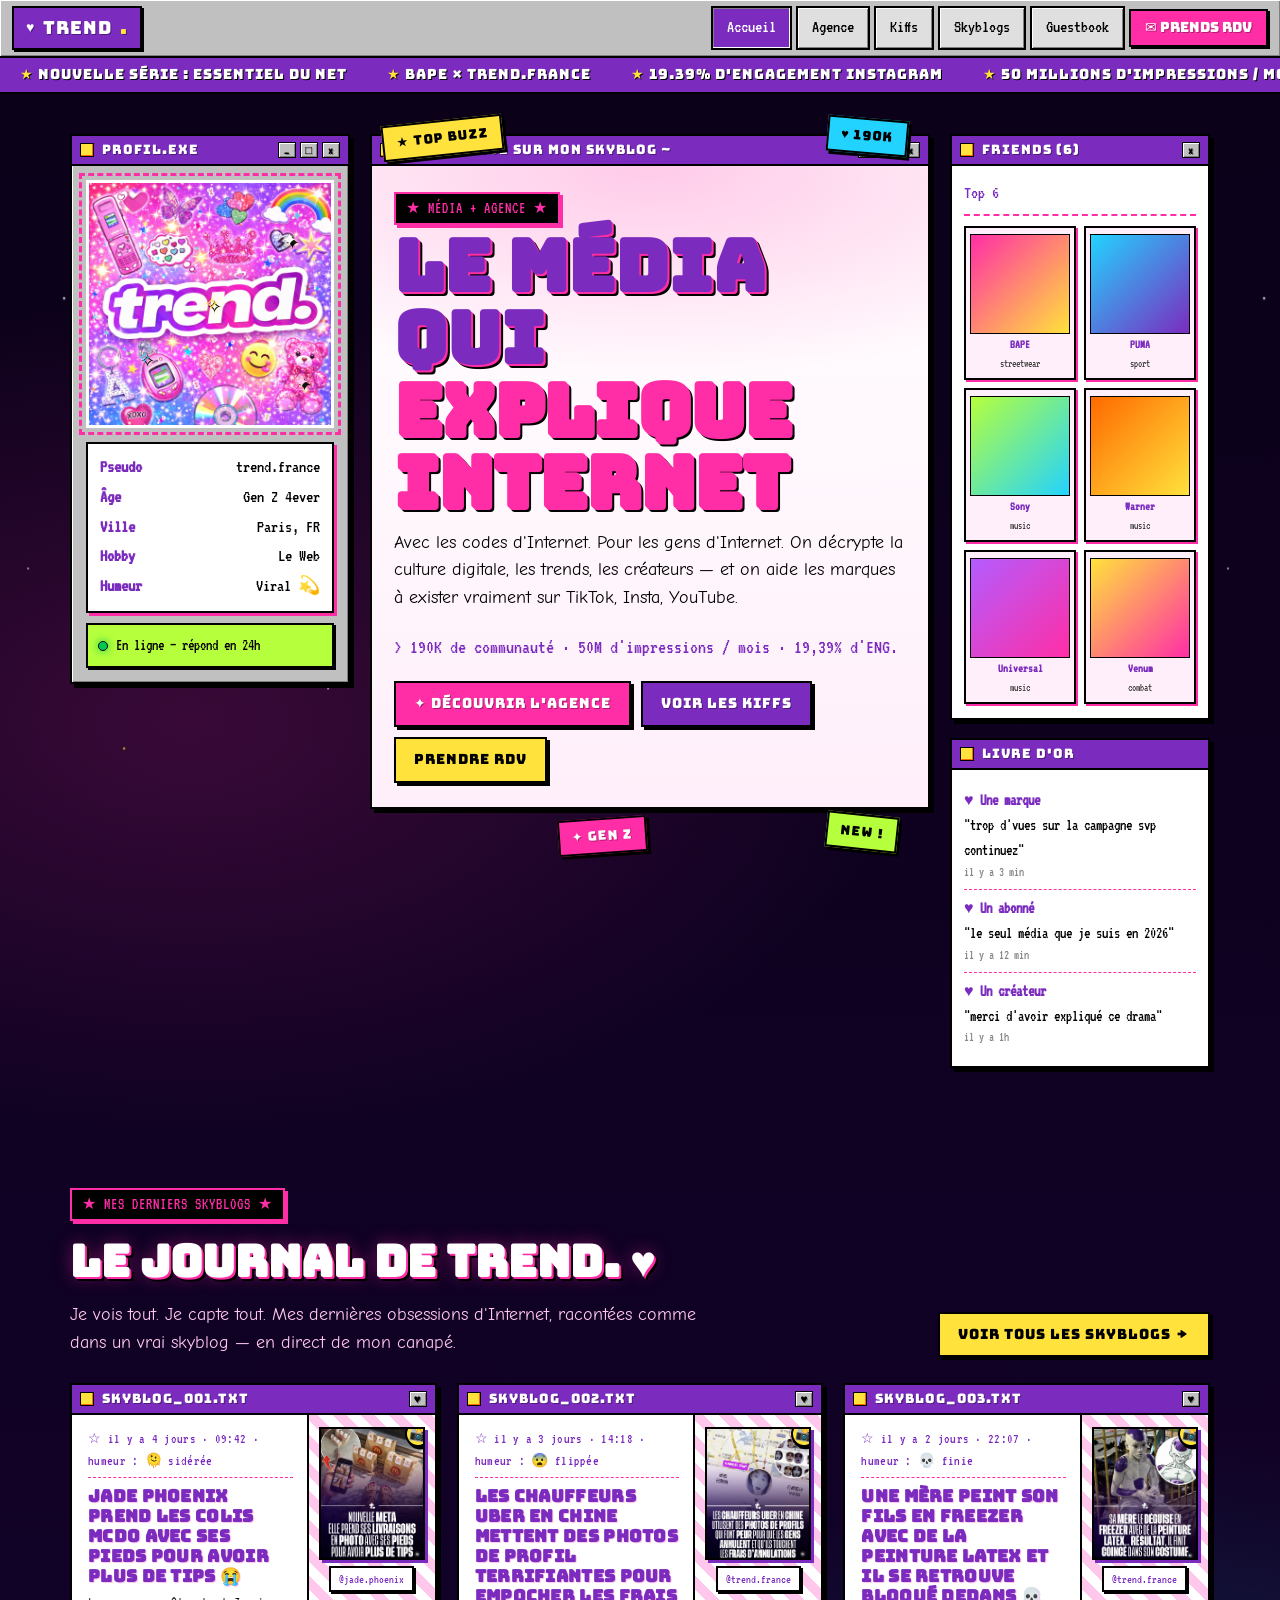
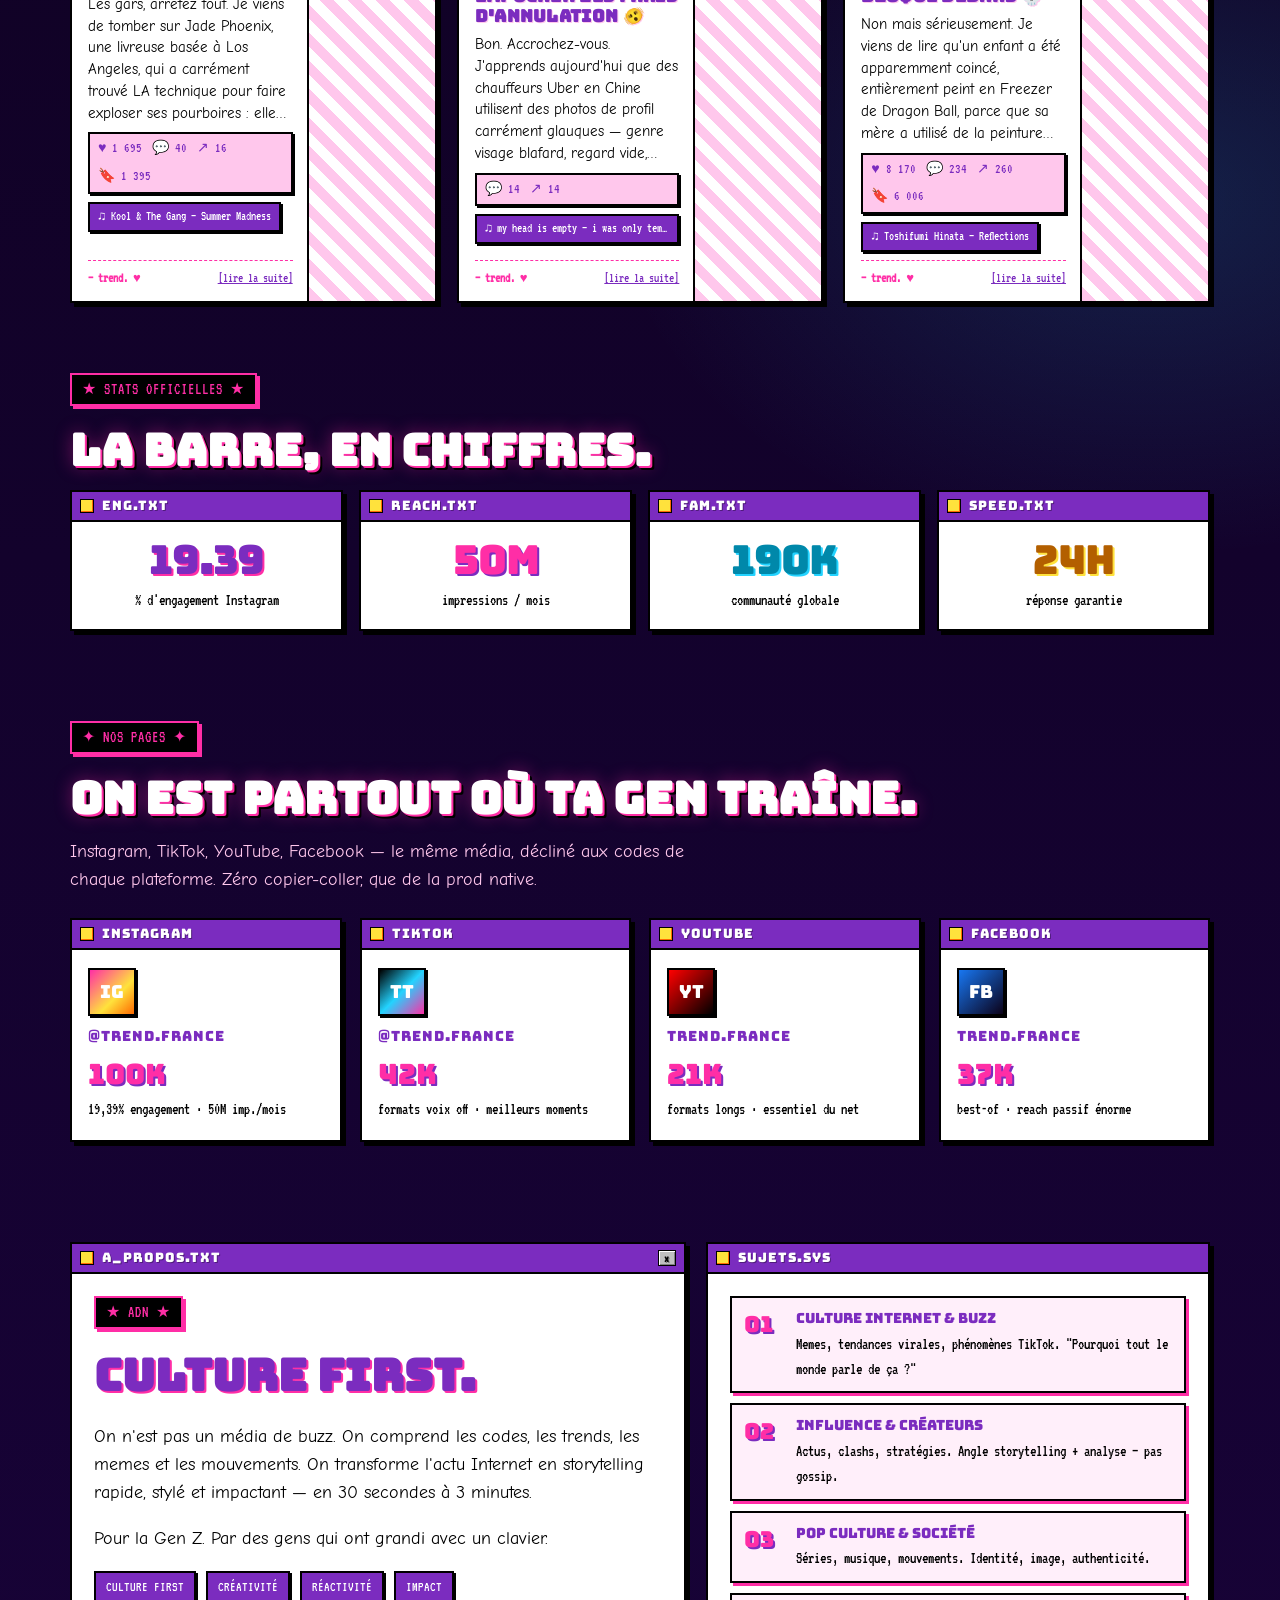
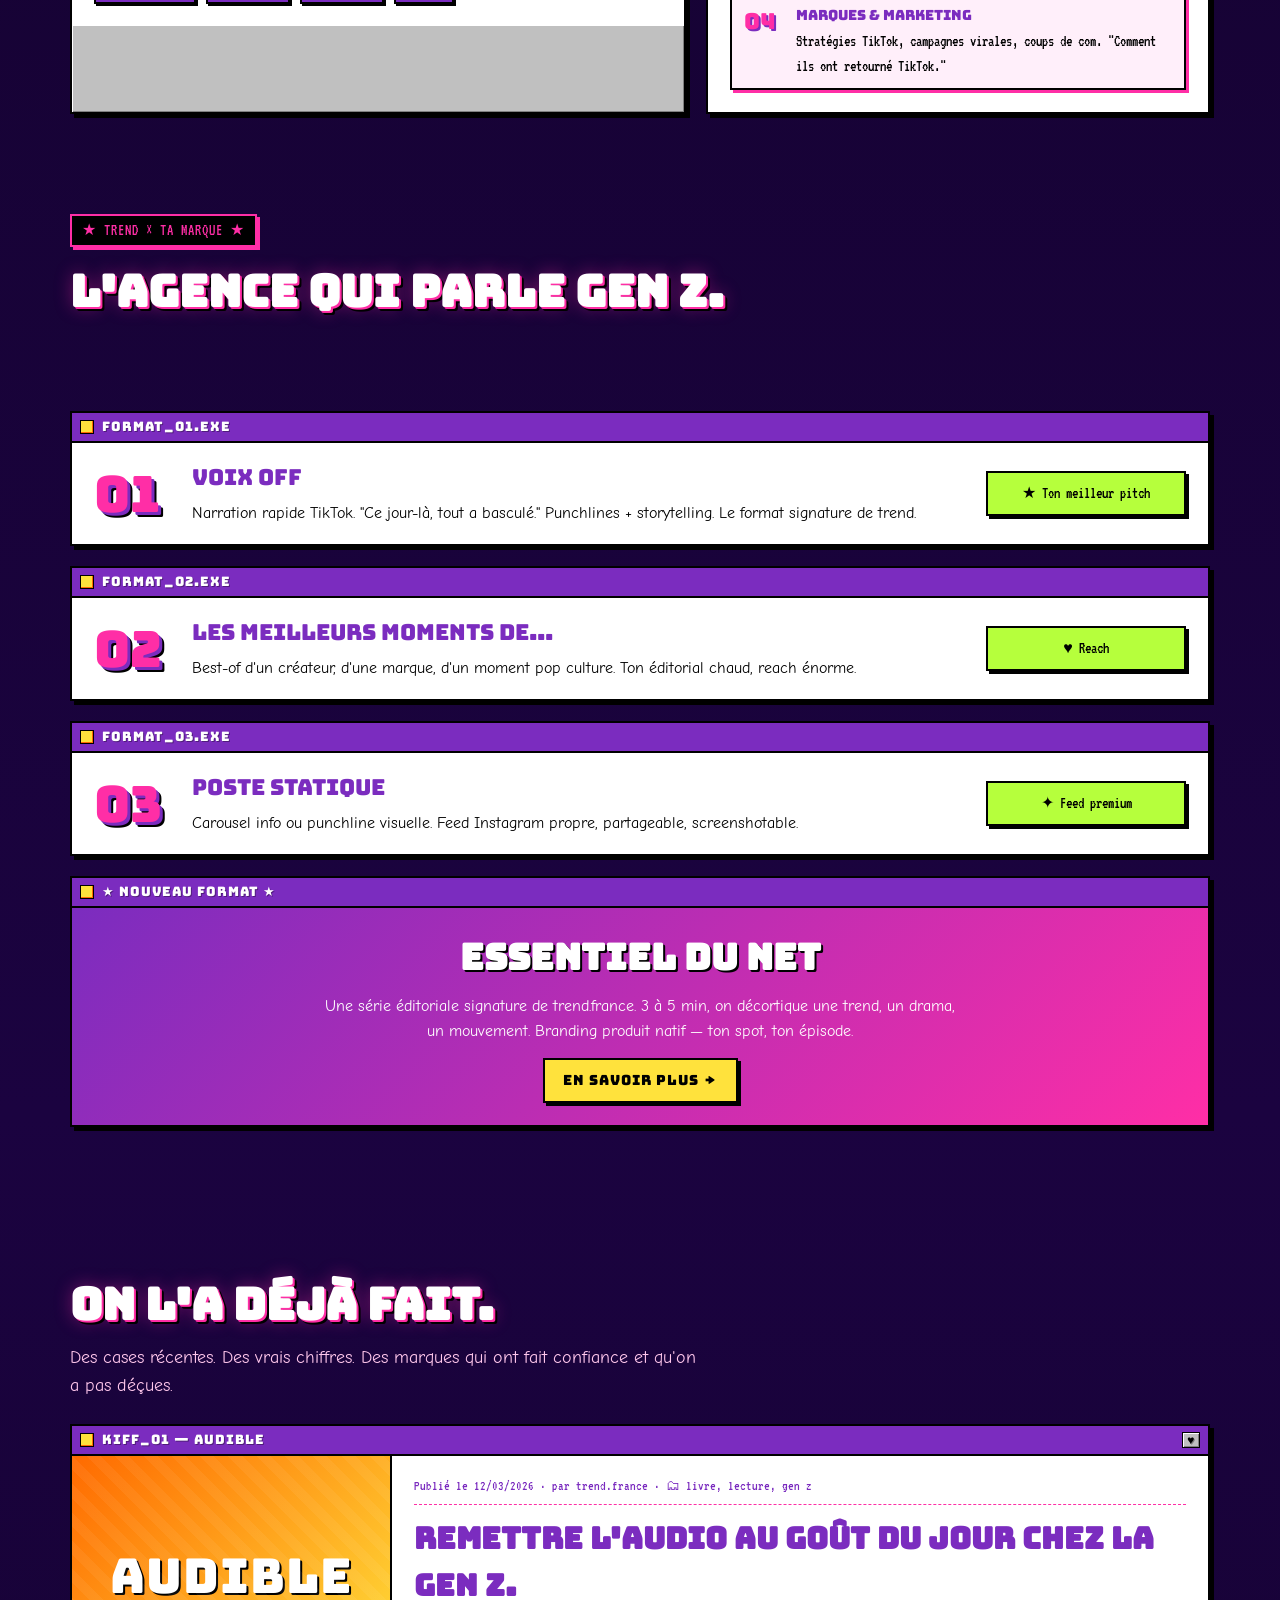
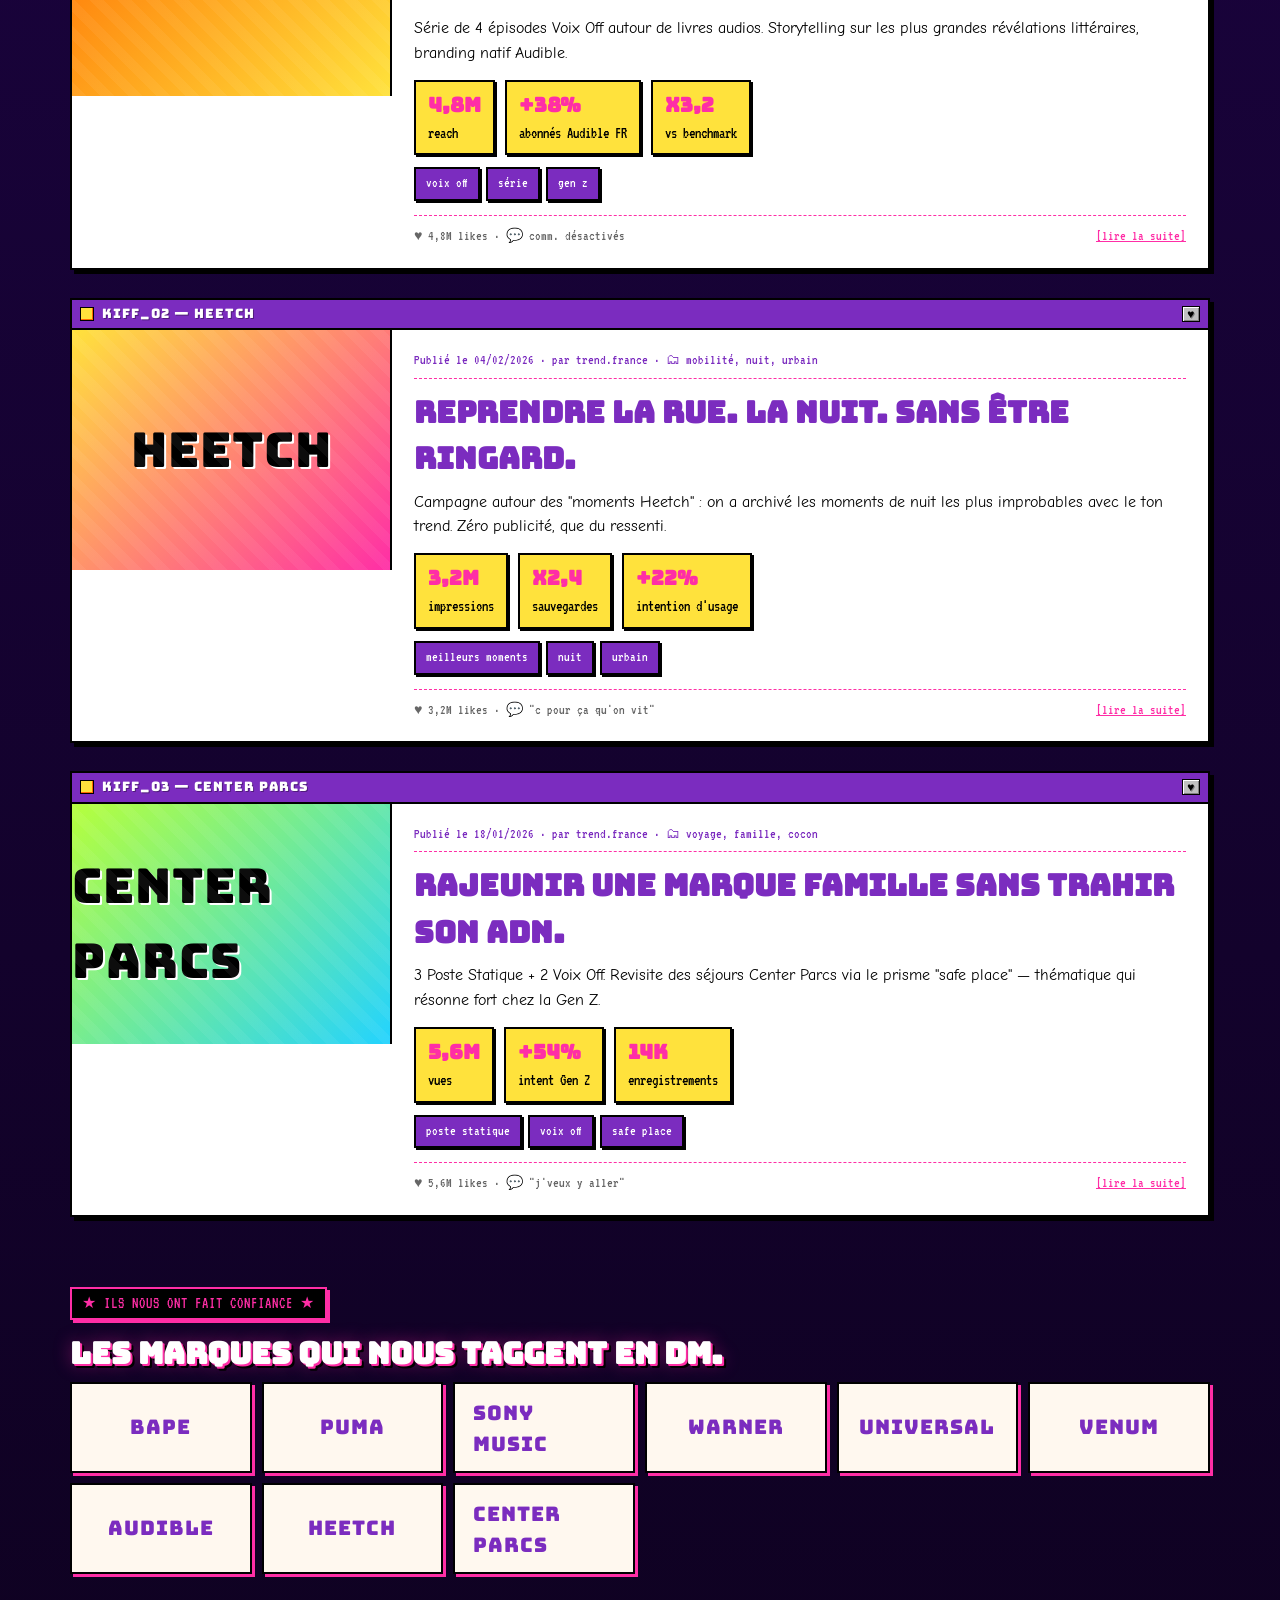
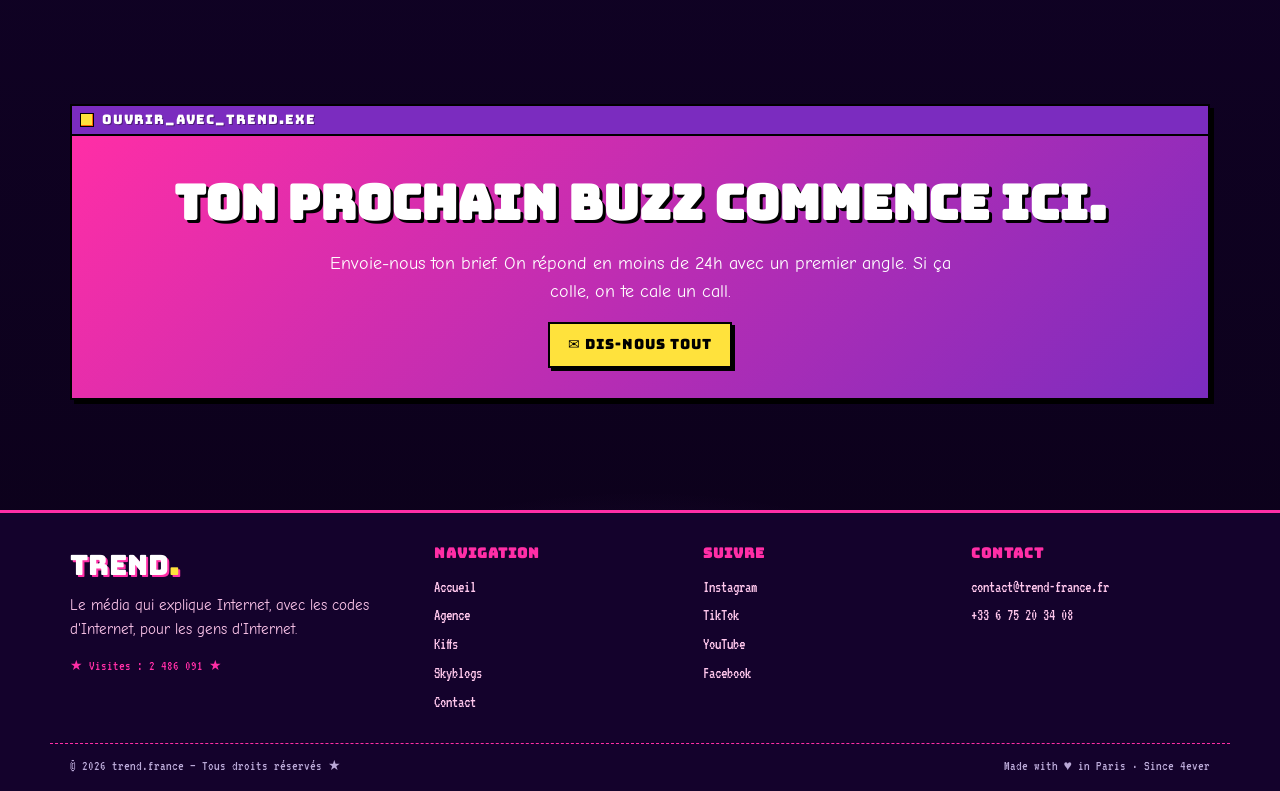
<file: Projects/Trend.france/website-2000s/index.html>
<!DOCTYPE html>
<html lang="fr">
<head>
  <meta charset="UTF-8" />
  <meta name="viewport" content="width=device-width, initial-scale=1.0" />
  <meta name="theme-color" content="#FF2EA6" />
  <title>trend.france :: le média qui explique Internet ♥</title>
  <meta name="description" content="trend.france — Le média qui explique Internet, avec les codes d'Internet, pour les gens d'Internet. Média + Agence. 190K. 50M impressions/mois." />

  <link rel="preconnect" href="https://fonts.googleapis.com" />
  <link rel="preconnect" href="https://fonts.gstatic.com" crossorigin />
  <link href="https://fonts.googleapis.com/css2?family=Bungee&family=Comic+Neue:wght@400;700&family=Press+Start+2P&family=VT323&display=swap" rel="stylesheet" />
  <link rel="stylesheet" href="css/style.css" />
  <link rel="icon" href="data:image/svg+xml,%3Csvg xmlns='http://www.w3.org/2000/svg' viewBox='0 0 100 100'%3E%3Crect width='100' height='100' rx='14' fill='%23FF2EA6'/%3E%3Ctext x='50' y='68' font-family='Bungee,Impact,sans-serif' font-size='60' text-anchor='middle' fill='white' stroke='%23000' stroke-width='2'%3Et%3C/text%3E%3Ccircle cx='78' cy='78' r='9' fill='%23FFE23C' stroke='%23000' stroke-width='2'/%3E%3C/svg%3E" />
</head>
<body>

  <!-- NAV -->
  <nav class="nav">
    <a class="nav__logo" href="index.html">trend<span class="dot">.</span></a>
    <div class="nav__links">
      <a class="nav__link is-active" href="index.html">Accueil</a>
      <a class="nav__link" href="agence.html">Agence</a>
      <a class="nav__link" href="cases.html">Kiffs</a>
      <a class="nav__link" href="blog.html">Skyblogs</a>
      <a class="nav__link" href="contact.html">Guestbook</a>
      <a class="nav__cta" href="contact.html">✉ PRENDS RDV</a>
    </div>
  </nav>

  <!-- MARQUEE -->
  <div class="marquee-top">
    <div class="marquee-top__track">
      <span>NOUVELLE SÉRIE : Essentiel du Net</span>
      <span>BAPE × trend.france</span>
      <span>19.39% d'engagement INSTAGRAM</span>
      <span>50 millions d'impressions / mois</span>
      <span>Sony Music, Warner, Universal, PUMA, Heetch, Audible</span>
      <span>Le média qui explique Internet</span>
      <span>NOUVELLE SÉRIE : Essentiel du Net</span>
      <span>BAPE × trend.france</span>
      <span>19.39% d'engagement INSTAGRAM</span>
      <span>50 millions d'impressions / mois</span>
      <span>Sony Music, Warner, Universal, PUMA, Heetch, Audible</span>
      <span>Le média qui explique Internet</span>
    </div>
  </div>

  <!-- HERO — PROFILE LAYOUT -->
  <section class="hero">
    <div class="container">
      <div class="hero__grid">

        <!-- AVATAR + META -->
        <aside class="win avatar-card reveal">
          <div class="win__title">
            <div class="win__title-left">Profil.exe</div>
            <div class="win__title-buttons">
              <span class="win__title-btn">_</span>
              <span class="win__title-btn">□</span>
              <span class="win__title-btn">x</span>
            </div>
          </div>
          <div class="win__body">
            <div class="avatar-frame">
              <!-- Photo de profil : fichier à déposer dans assets/profile-trend.png
                   (idéal carré, min 512×512). Le fallback sparkles + "trend." reste
                   visible si l'image est absente. -->
              <img class="avatar-frame__img" src="assets/profile-trend.png" alt="trend.france — profil"
                   onerror="this.style.display='none'" />
              <span class="avatar-sparkle">✦</span>
              <span class="avatar-sparkle">✧</span>
              <span class="avatar-sparkle">✦</span>
              <span class="avatar-sparkle">✧</span>
              <span class="avatar-frame__logo" style="display:none;">trend<span class="dot">.</span></span>
            </div>
            <div class="avatar-meta">
              <div class="avatar-meta__row"><span><strong>Pseudo</strong></span><span>trend.france</span></div>
              <div class="avatar-meta__row"><span><strong>Âge</strong></span><span>Gen Z 4ever</span></div>
              <div class="avatar-meta__row"><span><strong>Ville</strong></span><span>Paris, FR</span></div>
              <div class="avatar-meta__row"><span><strong>Hobby</strong></span><span>Le Web</span></div>
              <div class="avatar-meta__row"><span><strong>Humeur</strong></span><span>Viral 💫</span></div>
            </div>
            <div class="avatar-status">En ligne — répond en 24h</div>
          </div>
        </aside>

        <!-- MAIN HERO -->
        <main class="win hero-main reveal reveal-delay-1">
          <div class="win__title">
            <div class="win__title-left">~ bienvenue sur mon skyblog ~</div>
            <div class="win__title-buttons">
              <span class="win__title-btn">_</span>
              <span class="win__title-btn">□</span>
              <span class="win__title-btn">x</span>
            </div>
          </div>
          <div class="win__body" style="position:relative;">
            <span class="eyebrow">★ MÉDIA + AGENCE ★</span>

            <h1 class="hero__headline">
              Le média qui<br />
              <span class="flair">explique Internet</span>
            </h1>

            <p class="hero__subtitle">
              Avec les codes d'Internet. Pour les gens d'Internet. On décrypte la culture digitale, les trends, les créateurs — et on aide les marques à exister vraiment sur TikTok, Insta, YouTube.
            </p>

            <p class="hero__tagline">&gt; 190K de communauté · 50M d'impressions / mois · 19,39% d'ENG.</p>

            <div class="hero__ctas">
              <a class="btn btn--primary" href="agence.html">✦ DÉCOUVRIR L'AGENCE</a>
              <a class="btn btn--secondary" href="cases.html">VOIR LES KIFFS</a>
              <a class="btn btn--yellow" href="contact.html">PRENDRE RDV</a>
            </div>

            <!-- stickers flottants -->
            <div class="hero__stickers">
              <span class="sticker sticker--1">★ TOP BUZZ</span>
              <span class="sticker sticker--2">♥ 190K</span>
              <span class="sticker sticker--3">✦ GEN Z</span>
              <span class="sticker sticker--4">NEW !</span>
            </div>
          </div>
        </main>

        <!-- FRIENDS PANEL -->
        <aside class="reveal reveal-delay-2">
          <div class="win friends-card">
            <div class="win__title win--violet">
              <div class="win__title-left">Friends (6)</div>
              <div class="win__title-buttons"><span class="win__title-btn">x</span></div>
            </div>
            <div class="win__body">
              <div class="friends-title">Top 6</div>
              <ul class="friends-list">
                <li class="friend"><span class="friend__ava friend__ava--1"></span><span class="friend__name">BAPE</span><span class="friend__platform">streetwear</span></li>
                <li class="friend"><span class="friend__ava friend__ava--2"></span><span class="friend__name">PUMA</span><span class="friend__platform">sport</span></li>
                <li class="friend"><span class="friend__ava friend__ava--3"></span><span class="friend__name">Sony</span><span class="friend__platform">music</span></li>
                <li class="friend"><span class="friend__ava friend__ava--4"></span><span class="friend__name">Warner</span><span class="friend__platform">music</span></li>
                <li class="friend"><span class="friend__ava friend__ava--5"></span><span class="friend__name">Universal</span><span class="friend__platform">music</span></li>
                <li class="friend"><span class="friend__ava friend__ava--6"></span><span class="friend__name">Venum</span><span class="friend__platform">combat</span></li>
              </ul>
            </div>
          </div>

          <div class="win guestbook">
            <div class="win__title win--cyan">
              <div class="win__title-left">Livre d'or</div>
            </div>
            <div class="win__body">
              <div class="guestbook__entry">
                <div class="guestbook__who">♥ Une marque</div>
                <div class="guestbook__msg">"trop d'vues sur la campagne svp continuez"</div>
                <div class="guestbook__time">il y a 3 min</div>
              </div>
              <div class="guestbook__entry">
                <div class="guestbook__who">♥ Un abonné</div>
                <div class="guestbook__msg">"le seul média que je suis en 2026"</div>
                <div class="guestbook__time">il y a 12 min</div>
              </div>
              <div class="guestbook__entry">
                <div class="guestbook__who">♥ Un créateur</div>
                <div class="guestbook__msg">"merci d'avoir expliqué ce drama"</div>
                <div class="guestbook__time">il y a 1h</div>
              </div>
            </div>
          </div>
        </aside>

      </div>
    </div>
  </section>

  <!-- BLOG / SKYBLOGS — mes dernières news -->
  <section class="section blog-preview">
    <div class="container">
      <div class="blog-preview__head reveal">
        <div class="blog-preview__head-left">
          <span class="eyebrow">★ MES DERNIERS SKYBLOGS ★</span>
          <h2 class="section-title">Le Journal de trend. ♥</h2>
          <p class="section-lede">Je vois tout. Je capte tout. Mes dernières obsessions d'Internet, racontées comme dans un vrai skyblog — en direct de mon canapé.</p>
        </div>
        <a class="btn btn--yellow blog-preview__all" href="blog.html">VOIR TOUS LES SKYBLOGS →</a>
      </div>

      <div class="blog-grid">

        <!-- SKYBLOG 001 — Jade Phoenix / McDo pieds -->
        <article class="win blog-post reveal">
          <div class="win__title">
            <div class="win__title-left">skyblog_001.txt</div>
            <div class="win__title-buttons"><span class="win__title-btn">♥</span></div>
          </div>
          <div class="win__body">
            <div class="blog-post__content">
              <div class="blog-post__meta">☆ il y a 4 jours · 09:42 · humeur : 🫠 sidérée</div>
              <h3 class="blog-post__title">Jade Phoenix prend les colis McDo avec ses pieds pour avoir plus de tips 😭</h3>
              <p class="blog-post__body">
                Les gars, arrêtez tout. Je viens de tomber sur Jade Phoenix, une livreuse basée à Los Angeles, qui a carrément trouvé LA technique pour faire exploser ses pourboires : elle prend les livraisons en photo avec ses pieds. Je vous jure. Et le pire, LE PIRE, c'est que ça marche. Les tips tombent. J'suis partagée entre le game et la syncope. Internet est un simulateur, c'est confirmé.
              </p>
              <div class="blog-post__stats">
                <span>♥ 1&nbsp;695</span>
                <span>💬 40</span>
                <span>↗ 16</span>
                <span>🔖 1&nbsp;395</span>
              </div>
              <div class="blog-post__music">♫ Kool &amp; The Gang — Summer Madness</div>
              <div class="blog-post__foot">
                <span class="blog-post__sig">— trend. ♥</span>
                <a href="blog.html#jade-phoenix-tips">[lire la suite]</a>
              </div>
            </div>
            <div class="blog-post__media">
              <div class="blog-post__media-inner">
                <img src="assets/news/news-mcdo-pieds.jpg" alt="Jade Phoenix — McDonald's livraison pieds"
                     onerror="this.style.display='none';this.parentNode.classList.add('is-empty');" />
                <span class="blog-post__media-sticker">📸</span>
              </div>
              <div class="blog-post__media-label">@jade.phoenix</div>
            </div>
          </div>
        </article>

        <!-- SKYBLOG 002 — Uber Chine profils flippants -->
        <article class="win blog-post reveal reveal-delay-1">
          <div class="win__title win--violet">
            <div class="win__title-left">skyblog_002.txt</div>
            <div class="win__title-buttons"><span class="win__title-btn">♥</span></div>
          </div>
          <div class="win__body">
            <div class="blog-post__content">
              <div class="blog-post__meta">☆ il y a 3 jours · 14:18 · humeur : 😨 flippée</div>
              <h3 class="blog-post__title">Les chauffeurs Uber en Chine mettent des photos de profil terrifiantes pour empocher les frais d'annulation 🫨</h3>
              <p class="blog-post__body">
                Bon. Accrochez-vous. J'apprends aujourd'hui que des chauffeurs Uber en Chine utilisent des photos de profil carrément glauques — genre visage blafard, regard vide, énergie de film d'horreur — dans le seul but de faire annuler les clients. Et oui : quand c'est le client qui annule, c'est le chauffeur qui touche les frais. Scénario game-theory de niveau 10. J'sais pas si c'est du génie ou du sociopathe, mais j'applaudis (de loin).
              </p>
              <div class="blog-post__stats">
                <span>💬 14</span>
                <span>↗ 14</span>
              </div>
              <div class="blog-post__music">♫ my head is empty — i was only temporary</div>
              <div class="blog-post__foot">
                <span class="blog-post__sig">— trend. ♥</span>
                <a href="blog.html#uber-chine-profils">[lire la suite]</a>
              </div>
            </div>
            <div class="blog-post__media">
              <div class="blog-post__media-inner">
                <img src="assets/news/news-uber-chine.jpg" alt="Uber Chine — profils flippants"
                     onerror="this.style.display='none';this.parentNode.classList.add('is-empty');" />
                <span class="blog-post__media-sticker">📸</span>
              </div>
              <div class="blog-post__media-label">@trend.france</div>
            </div>
          </div>
        </article>

        <!-- SKYBLOG 003 — Freezer enfant peinture latex -->
        <article class="win blog-post reveal reveal-delay-2">
          <div class="win__title win--cyan">
            <div class="win__title-left">skyblog_003.txt</div>
            <div class="win__title-buttons"><span class="win__title-btn">♥</span></div>
          </div>
          <div class="win__body">
            <div class="blog-post__content">
              <div class="blog-post__meta">☆ il y a 2 jours · 22:07 · humeur : 💀 finie</div>
              <h3 class="blog-post__title">Une mère peint son fils en Freezer avec de la peinture LATEX et il se retrouve bloqué dedans 💀</h3>
              <p class="blog-post__body">
                Non mais sérieusement. Je viens de lire qu'un enfant a été apparemment coincé, entièrement peint en Freezer de Dragon Ball, parce que sa mère a utilisé de la peinture latex pour lui faire son costume. LATEX. Sur la peau. D'un gamin. Je comprends le dévouement Halloween mais franchement… quelle idée aussi. Le commentaire parfait que j'ai vu : "quelle idée aussi…" Voilà. J'ai rien à rajouter.
              </p>
              <div class="blog-post__stats">
                <span>♥ 8&nbsp;170</span>
                <span>💬 234</span>
                <span>↗ 260</span>
                <span>🔖 6&nbsp;006</span>
              </div>
              <div class="blog-post__music">♫ Toshifumi Hinata — Reflections</div>
              <div class="blog-post__foot">
                <span class="blog-post__sig">— trend. ♥</span>
                <a href="blog.html#freezer-latex">[lire la suite]</a>
              </div>
            </div>
            <div class="blog-post__media">
              <div class="blog-post__media-inner">
                <img src="assets/news/news-freezer.jpg" alt="Enfant peint en Freezer — peinture latex"
                     onerror="this.style.display='none';this.parentNode.classList.add('is-empty');" />
                <span class="blog-post__media-sticker">📸</span>
              </div>
              <div class="blog-post__media-label">@trend.france</div>
            </div>
          </div>
        </article>

      </div>
    </div>
  </section>

  <!-- STATS -->
  <section class="section section--tight">
    <div class="container">
      <span class="eyebrow reveal">★ STATS OFFICIELLES ★</span>
      <h2 class="section-title reveal">La barre, en chiffres.</h2>

      <div class="stats-grid">
        <div class="win stat-box reveal">
          <div class="win__title"><div class="win__title-left">eng.txt</div></div>
          <div class="win__body">
            <div class="stat-box__num" data-count="19.39" data-decimals="2">0</div>
            <div class="stat-box__lbl">% d'engagement Instagram</div>
          </div>
        </div>
        <div class="win stat-box stat-box--pink reveal reveal-delay-1">
          <div class="win__title win--violet"><div class="win__title-left">reach.txt</div></div>
          <div class="win__body">
            <div class="stat-box__num"><span data-count="50">0</span>M</div>
            <div class="stat-box__lbl">impressions / mois</div>
          </div>
        </div>
        <div class="win stat-box stat-box--cyan reveal reveal-delay-2">
          <div class="win__title win--cyan"><div class="win__title-left">fam.txt</div></div>
          <div class="win__body">
            <div class="stat-box__num"><span data-count="190">0</span>K</div>
            <div class="stat-box__lbl">communauté globale</div>
          </div>
        </div>
        <div class="win stat-box stat-box--yellow reveal reveal-delay-3">
          <div class="win__title win--yellow"><div class="win__title-left">speed.txt</div></div>
          <div class="win__body">
            <div class="stat-box__num"><span data-count="24">0</span>H</div>
            <div class="stat-box__lbl">réponse garantie</div>
          </div>
        </div>
      </div>
    </div>
  </section>

  <!-- PLATFORMS -->
  <section class="section">
    <div class="container">
      <span class="eyebrow reveal">✦ NOS PAGES ✦</span>
      <h2 class="section-title reveal">On est partout où ta gen traîne.</h2>
      <p class="section-lede reveal">Instagram, TikTok, YouTube, Facebook — le même média, décliné aux codes de chaque plateforme. Zéro copier-coller, que de la prod native.</p>

      <div class="platforms">
        <div class="win reveal">
          <div class="win__title"><div class="win__title-left">Instagram</div></div>
          <div class="win__body platform__body">
            <div class="platform__icon platform__icon--ig">IG</div>
            <div class="platform__name">@trend.france</div>
            <div class="platform__followers">100K</div>
            <div class="platform__sub">19,39% engagement · 50M imp./mois</div>
          </div>
        </div>
        <div class="win reveal reveal-delay-1">
          <div class="win__title win--violet"><div class="win__title-left">TikTok</div></div>
          <div class="win__body platform__body">
            <div class="platform__icon platform__icon--tt">TT</div>
            <div class="platform__name">@trend.france</div>
            <div class="platform__followers">42K</div>
            <div class="platform__sub">formats voix off · meilleurs moments</div>
          </div>
        </div>
        <div class="win reveal reveal-delay-2">
          <div class="win__title win--cyan"><div class="win__title-left">YouTube</div></div>
          <div class="win__body platform__body">
            <div class="platform__icon platform__icon--yt">YT</div>
            <div class="platform__name">trend.france</div>
            <div class="platform__followers">21K</div>
            <div class="platform__sub">formats longs · essentiel du net</div>
          </div>
        </div>
        <div class="win reveal reveal-delay-3">
          <div class="win__title win--yellow"><div class="win__title-left">Facebook</div></div>
          <div class="win__body platform__body">
            <div class="platform__icon platform__icon--fb">FB</div>
            <div class="platform__name">trend.france</div>
            <div class="platform__followers">37K</div>
            <div class="platform__sub">best-of · reach passif énorme</div>
          </div>
        </div>
      </div>
    </div>
  </section>

  <!-- CULTURE FIRST / TOPICS -->
  <section class="section">
    <div class="container">
      <div class="split">
        <div class="win split__left reveal">
          <div class="win__title">
            <div class="win__title-left">a_propos.txt</div>
            <div class="win__title-buttons"><span class="win__title-btn">x</span></div>
          </div>
          <div class="win__body">
            <span class="eyebrow">★ ADN ★</span>
            <h2 class="section-title" style="color: var(--violet); text-shadow: 2px 2px 0 var(--pink); margin-top: 12px;">Culture first.</h2>
            <p style="color:#000; font-size: 18px; margin: 14px 0; font-family: var(--font-body);">
              On n'est pas un média de buzz. On comprend les codes, les trends, les memes et les mouvements. On transforme l'actu Internet en storytelling rapide, stylé et impactant — en 30 secondes à 3 minutes.
            </p>
            <p style="color:#000; font-size: 18px; margin-bottom: 10px;">
              Pour la Gen Z. Par des gens qui ont grandi avec un clavier.
            </p>
            <div style="display: flex; gap: 10px; flex-wrap: wrap; margin-top: 18px;">
              <span class="case-tag">CULTURE FIRST</span>
              <span class="case-tag">CRÉATIVITÉ</span>
              <span class="case-tag">RÉACTIVITÉ</span>
              <span class="case-tag">IMPACT</span>
            </div>
          </div>
        </div>

        <div class="win split__right reveal reveal-delay-1">
          <div class="win__title win--violet">
            <div class="win__title-left">sujets.sys</div>
          </div>
          <div class="win__body">
            <div class="topics">
              <div class="topic">
                <div class="topic__num">01</div>
                <div>
                  <div class="topic__title">CULTURE INTERNET &amp; BUZZ</div>
                  <div class="topic__desc">Memes, tendances virales, phénomènes TikTok. "Pourquoi tout le monde parle de ça ?"</div>
                </div>
              </div>
              <div class="topic">
                <div class="topic__num">02</div>
                <div>
                  <div class="topic__title">INFLUENCE &amp; CRÉATEURS</div>
                  <div class="topic__desc">Actus, clashs, stratégies. Angle storytelling + analyse — pas gossip.</div>
                </div>
              </div>
              <div class="topic">
                <div class="topic__num">03</div>
                <div>
                  <div class="topic__title">POP CULTURE &amp; SOCIÉTÉ</div>
                  <div class="topic__desc">Séries, musique, mouvements. Identité, image, authenticité.</div>
                </div>
              </div>
              <div class="topic">
                <div class="topic__num">04</div>
                <div>
                  <div class="topic__title">MARQUES &amp; MARKETING</div>
                  <div class="topic__desc">Stratégies TikTok, campagnes virales, coups de com. "Comment ils ont retourné TikTok."</div>
                </div>
              </div>
            </div>
          </div>
        </div>
      </div>
    </div>
  </section>

  <!-- AGENCE PREVIEW -->
  <section class="section">
    <div class="container">
      <span class="eyebrow reveal">★ TREND × TA MARQUE ★</span>
      <h2 class="section-title reveal">L'agence qui parle Gen Z.</h2>
      <p class="section-lede reveal">Des formats natifs qui existent déjà. Des millions de vues testées. Ta marque, insérée naturellement — jamais plaquée.</p>

      <div class="formats">
        <div class="win format-row reveal">
          <div class="win__title"><div class="win__title-left">format_01.exe</div></div>
          <div class="win__body">
            <div class="format-row__num">01</div>
            <div>
              <div class="format-row__title">VOIX OFF</div>
              <div class="format-row__desc">Narration rapide TikTok. "Ce jour-là, tout a basculé." Punchlines + storytelling. Le format signature de trend.</div>
            </div>
            <div class="format-row__tag">★ Ton meilleur pitch</div>
          </div>
        </div>
        <div class="win format-row reveal reveal-delay-1">
          <div class="win__title win--violet"><div class="win__title-left">format_02.exe</div></div>
          <div class="win__body">
            <div class="format-row__num">02</div>
            <div>
              <div class="format-row__title">LES MEILLEURS MOMENTS DE…</div>
              <div class="format-row__desc">Best-of d'un créateur, d'une marque, d'un moment pop culture. Ton éditorial chaud, reach énorme.</div>
            </div>
            <div class="format-row__tag">♥ Reach</div>
          </div>
        </div>
        <div class="win format-row reveal reveal-delay-2">
          <div class="win__title win--cyan"><div class="win__title-left">format_03.exe</div></div>
          <div class="win__body">
            <div class="format-row__num">03</div>
            <div>
              <div class="format-row__title">POSTE STATIQUE</div>
              <div class="format-row__desc">Carousel info ou punchline visuelle. Feed Instagram propre, partageable, screenshotable.</div>
            </div>
            <div class="format-row__tag">✦ Feed premium</div>
          </div>
        </div>
      </div>

      <div class="win callout reveal">
        <div class="win__title win--yellow"><div class="win__title-left">★ NOUVEAU FORMAT ★</div></div>
        <div class="win__body">
          <h3>ESSENTIEL DU NET</h3>
          <p>Une série éditoriale signature de trend.france. 3 à 5 min, on décortique une trend, un drama, un mouvement. Branding produit natif — ton spot, ton épisode.</p>
          <a class="btn btn--yellow" href="agence.html">EN SAVOIR PLUS →</a>
        </div>
      </div>
    </div>
  </section>

  <!-- CASES PREVIEW -->
  <section class="section">
    <div class="container">
      <span class="eyebrow reveal">★ KIFFS ★</span>
      <h2 class="section-title reveal">On l'a déjà fait.</h2>
      <p class="section-lede reveal">Des cases récentes. Des vrais chiffres. Des marques qui ont fait confiance et qu'on a pas déçues.</p>

      <div class="case-list">
        <article class="win case-post reveal">
          <div class="win__title"><div class="win__title-left">kiff_01 — Audible</div><div class="win__title-buttons"><span class="win__title-btn">♥</span></div></div>
          <div class="win__body">
            <div class="case-post__visual case-post__visual--audible">AUDIBLE</div>
            <div class="case-post__content">
              <div class="case-post__meta-top">Publié le 12/03/2026 · par trend.france · 🗂 livre, lecture, gen z</div>
              <h3 class="case-post__title">Remettre l'audio au goût du jour chez la Gen Z.</h3>
              <p class="case-post__excerpt">Série de 4 épisodes Voix Off autour de livres audios. Storytelling sur les plus grandes révélations littéraires, branding natif Audible.</p>
              <div class="case-post__stats">
                <div class="case-stat"><strong>4,8M</strong> reach</div>
                <div class="case-stat"><strong>+38%</strong> abonnés Audible FR</div>
                <div class="case-stat"><strong>x3,2</strong> vs benchmark</div>
              </div>
              <div class="case-post__tags">
                <span class="case-tag">voix off</span>
                <span class="case-tag">série</span>
                <span class="case-tag">gen z</span>
              </div>
              <div class="case-post__foot">
                <span>♥ 4,8M likes · 💬 comm. désactivés</span>
                <a href="cases.html" style="color: var(--pink); text-decoration: underline;">[lire la suite]</a>
              </div>
            </div>
          </div>
        </article>

        <article class="win case-post reveal reveal-delay-1">
          <div class="win__title win--violet"><div class="win__title-left">kiff_02 — Heetch</div><div class="win__title-buttons"><span class="win__title-btn">♥</span></div></div>
          <div class="win__body">
            <div class="case-post__visual case-post__visual--heetch">HEETCH</div>
            <div class="case-post__content">
              <div class="case-post__meta-top">Publié le 04/02/2026 · par trend.france · 🗂 mobilité, nuit, urbain</div>
              <h3 class="case-post__title">Reprendre la rue. La nuit. Sans être ringard.</h3>
              <p class="case-post__excerpt">Campagne autour des "moments Heetch" : on a archivé les moments de nuit les plus improbables avec le ton trend. Zéro publicité, que du ressenti.</p>
              <div class="case-post__stats">
                <div class="case-stat"><strong>3,2M</strong> impressions</div>
                <div class="case-stat"><strong>x2,4</strong> sauvegardes</div>
                <div class="case-stat"><strong>+22%</strong> intention d'usage</div>
              </div>
              <div class="case-post__tags">
                <span class="case-tag">meilleurs moments</span>
                <span class="case-tag">nuit</span>
                <span class="case-tag">urbain</span>
              </div>
              <div class="case-post__foot">
                <span>♥ 3,2M likes · 💬 "c pour ça qu'on vit"</span>
                <a href="cases.html" style="color: var(--pink); text-decoration: underline;">[lire la suite]</a>
              </div>
            </div>
          </div>
        </article>

        <article class="win case-post reveal reveal-delay-2">
          <div class="win__title win--cyan"><div class="win__title-left">kiff_03 — Center Parcs</div><div class="win__title-buttons"><span class="win__title-btn">♥</span></div></div>
          <div class="win__body">
            <div class="case-post__visual case-post__visual--cp">CENTER PARCS</div>
            <div class="case-post__content">
              <div class="case-post__meta-top">Publié le 18/01/2026 · par trend.france · 🗂 voyage, famille, cocon</div>
              <h3 class="case-post__title">Rajeunir une marque famille sans trahir son ADN.</h3>
              <p class="case-post__excerpt">3 Poste Statique + 2 Voix Off. Revisite des séjours Center Parcs via le prisme "safe place" — thématique qui résonne fort chez la Gen Z.</p>
              <div class="case-post__stats">
                <div class="case-stat"><strong>5,6M</strong> vues</div>
                <div class="case-stat"><strong>+54%</strong> intent Gen Z</div>
                <div class="case-stat"><strong>14K</strong> enregistrements</div>
              </div>
              <div class="case-post__tags">
                <span class="case-tag">poste statique</span>
                <span class="case-tag">voix off</span>
                <span class="case-tag">safe place</span>
              </div>
              <div class="case-post__foot">
                <span>♥ 5,6M likes · 💬 "j'veux y aller"</span>
                <a href="cases.html" style="color: var(--pink); text-decoration: underline;">[lire la suite]</a>
              </div>
            </div>
          </div>
        </article>
      </div>
    </div>
  </section>

  <!-- LOGOS -->
  <section class="section section--tight">
    <div class="container">
      <span class="eyebrow reveal">★ ILS NOUS ONT FAIT CONFIANCE ★</span>
      <h2 class="section-title reveal" style="font-size: clamp(22px, 3vw, 30px);">Les marques qui nous taggent en DM.</h2>

      <!--
        ============================================================
        LOGOS VINTAGE — zone prête à recevoir tes assets
        Remplace le texte par une balise <img> pointant ton fichier,
        ex. : <div class="logo-tile"><img src="assets/logos/puma-1968.svg" alt="PUMA"></div>
        Place tes fichiers dans assets/logos/ (SVG ou PNG transparent).
        ============================================================
      -->
      <div class="logos-grid reveal reveal-delay-1">
        <div class="logo-tile"><!-- <img src="assets/logos/bape.svg" alt="BAPE"/> -->BAPE</div>
        <div class="logo-tile"><!-- <img src="assets/logos/puma-vintage.svg" alt="PUMA"/> -->PUMA</div>
        <div class="logo-tile"><!-- <img src="assets/logos/sony-music-vintage.svg" alt="Sony Music"/> -->Sony Music</div>
        <div class="logo-tile"><!-- <img src="assets/logos/warner-vintage.svg" alt="Warner"/> -->Warner</div>
        <div class="logo-tile"><!-- <img src="assets/logos/universal-vintage.svg" alt="Universal"/> -->Universal</div>
        <div class="logo-tile"><!-- <img src="assets/logos/venum.svg" alt="Venum"/> -->Venum</div>
        <div class="logo-tile"><!-- <img src="assets/logos/audible-vintage.svg" alt="Audible"/> -->Audible</div>
        <div class="logo-tile"><!-- <img src="assets/logos/heetch.svg" alt="Heetch"/> -->Heetch</div>
        <div class="logo-tile"><!-- <img src="assets/logos/center-parcs-vintage.svg" alt="Center Parcs"/> -->Center Parcs</div>
      </div>
    </div>
  </section>

  <!-- CTA -->
  <section class="section">
    <div class="container">
      <div class="win cta-block reveal">
        <div class="win__title"><div class="win__title-left">ouvrir_avec_trend.exe</div></div>
        <div class="win__body">
          <h2>Ton prochain buzz commence ici.</h2>
          <p>Envoie-nous ton brief. On répond en moins de 24h avec un premier angle. Si ça colle, on te cale un call.</p>
          <a class="btn btn--yellow" href="contact.html">✉ DIS-NOUS TOUT</a>
        </div>
      </div>
    </div>
  </section>

  <!-- FOOTER -->
  <footer class="footer">
    <div class="footer__top">
      <div>
        <div class="footer__logo">trend<span class="dot">.</span></div>
        <p class="footer__blurb">Le média qui explique Internet, avec les codes d'Internet, pour les gens d'Internet.</p>
        <p style="color: var(--pink); font-family: var(--font-sys); font-size: 14px; margin-top: 10px;">★ Visites : 2&nbsp;486&nbsp;091 ★</p>
      </div>
      <div class="footer__col">
        <h4>Navigation</h4>
        <ul>
          <li><a href="index.html">Accueil</a></li>
          <li><a href="agence.html">Agence</a></li>
          <li><a href="cases.html">Kiffs</a></li>
          <li><a href="blog.html">Skyblogs</a></li>
          <li><a href="contact.html">Contact</a></li>
        </ul>
      </div>
      <div class="footer__col">
        <h4>Suivre</h4>
        <ul>
          <li><a href="#" target="_blank" rel="noopener">Instagram</a></li>
          <li><a href="#" target="_blank" rel="noopener">TikTok</a></li>
          <li><a href="#" target="_blank" rel="noopener">YouTube</a></li>
          <li><a href="#" target="_blank" rel="noopener">Facebook</a></li>
        </ul>
      </div>
      <div class="footer__col">
        <h4>Contact</h4>
        <ul>
          <li><a href="mailto:contact@trend-france.fr">contact@trend-france.fr</a></li>
          <li><a href="tel:+33675203408">+33 6 75 20 34 08</a></li>
        </ul>
      </div>
    </div>
    <div class="footer__bottom">
      <div>© 2026 trend.france — Tous droits réservés ★</div>
      <div>Made with ♥ in Paris · Since 4ever</div>
    </div>
  </footer>

  <script src="js/main.js"></script>
</body>
</html>
</file>
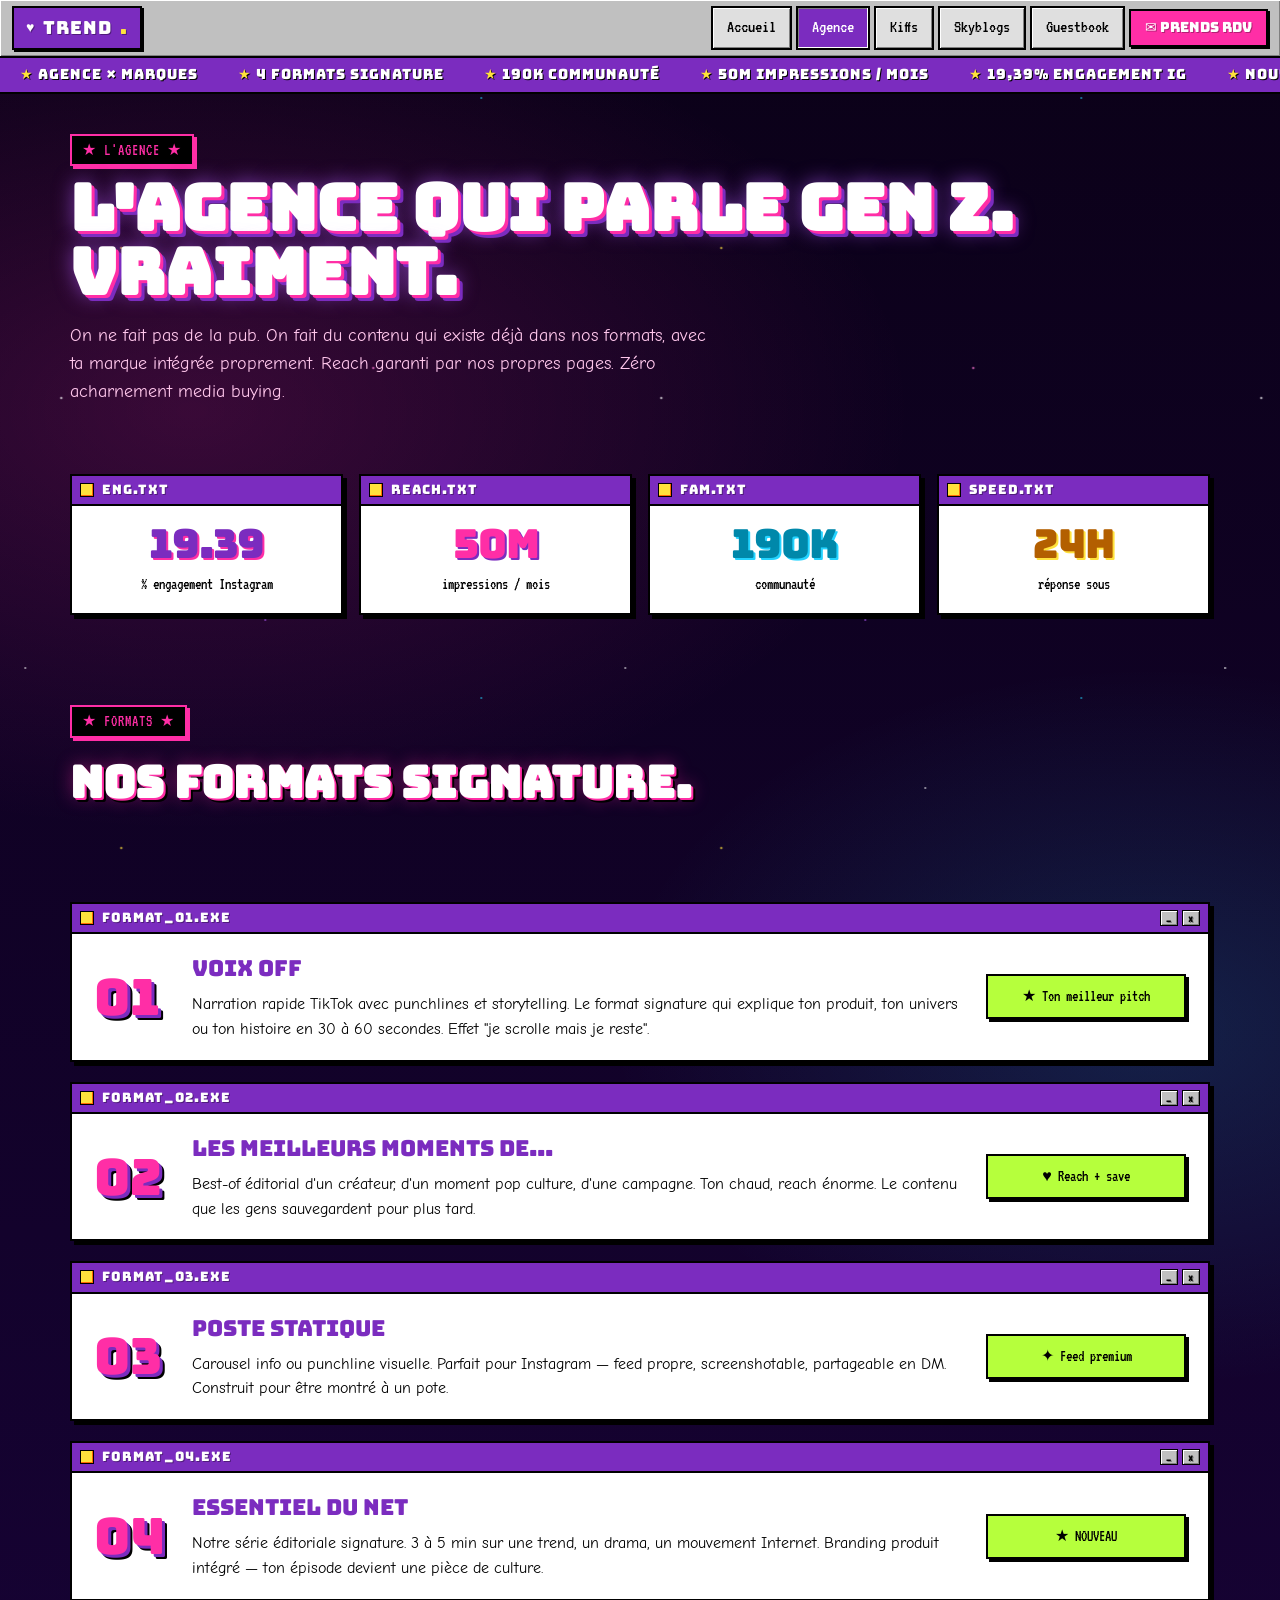
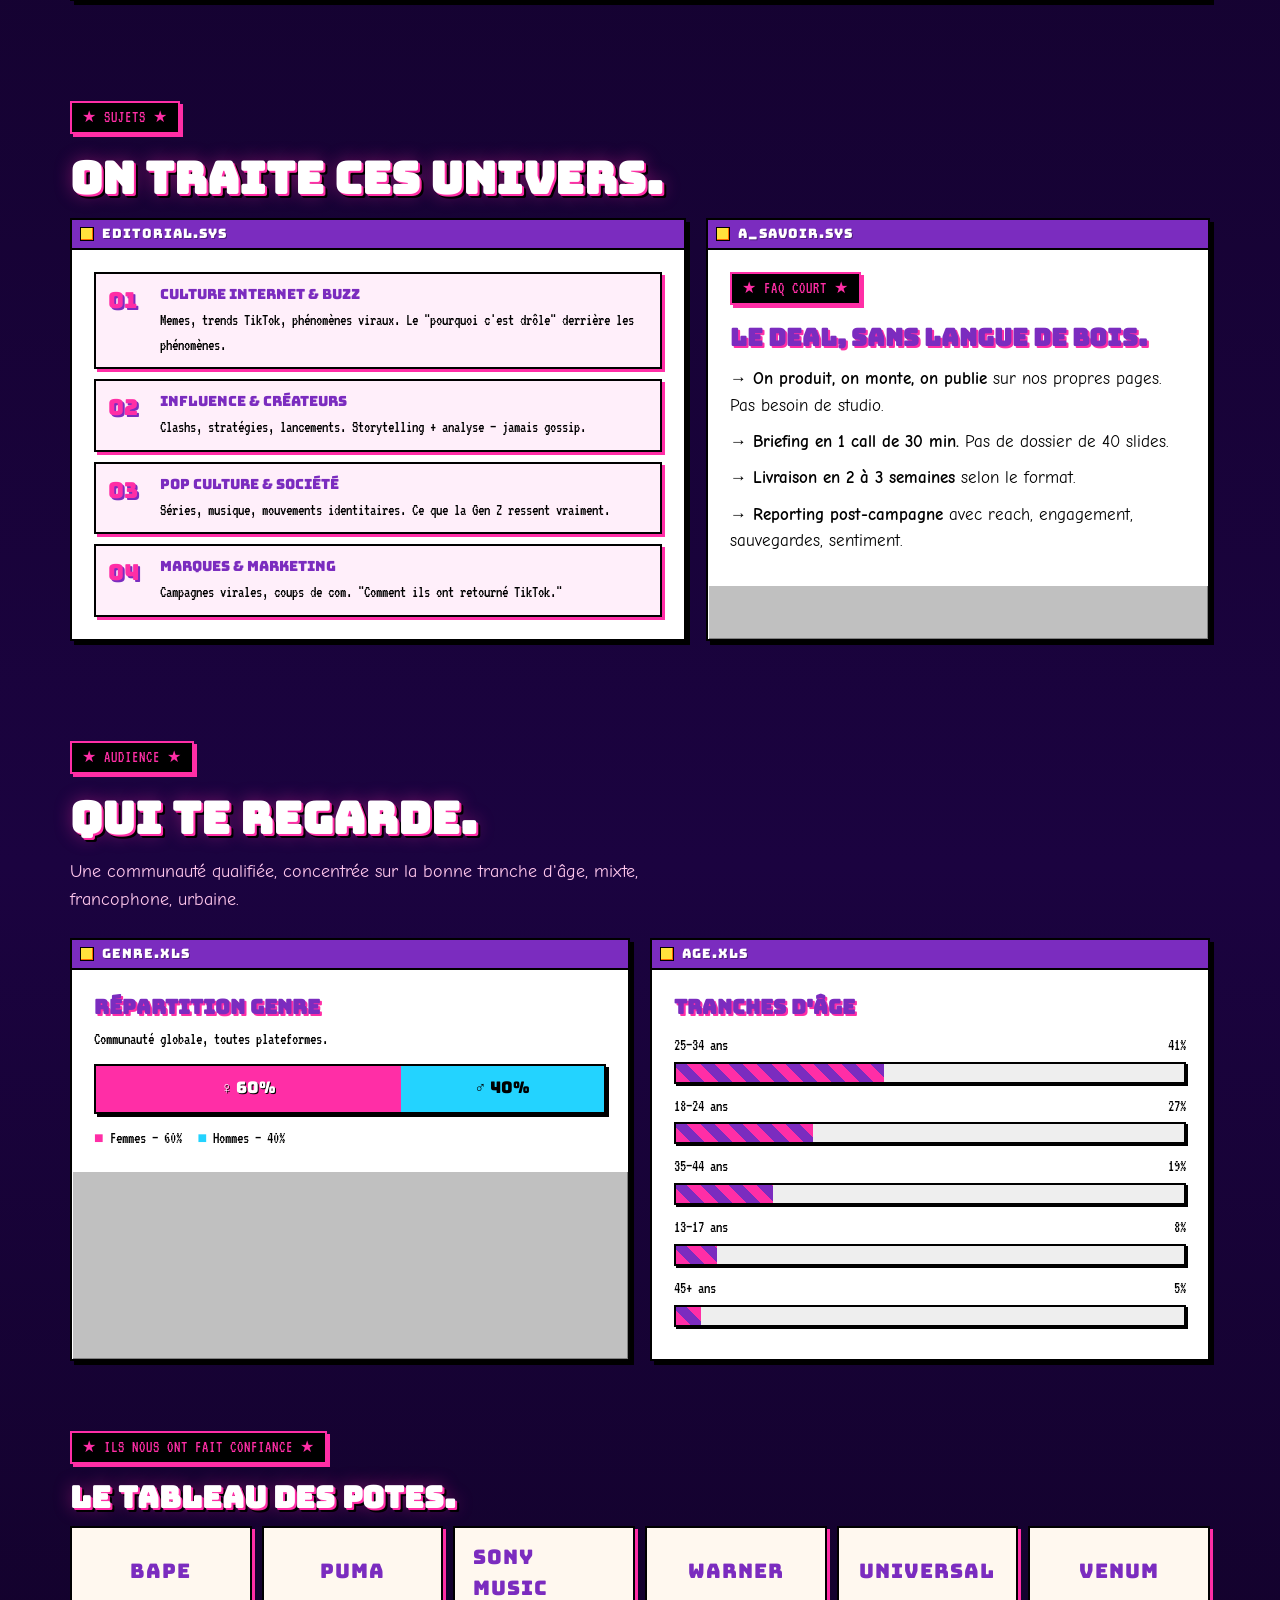
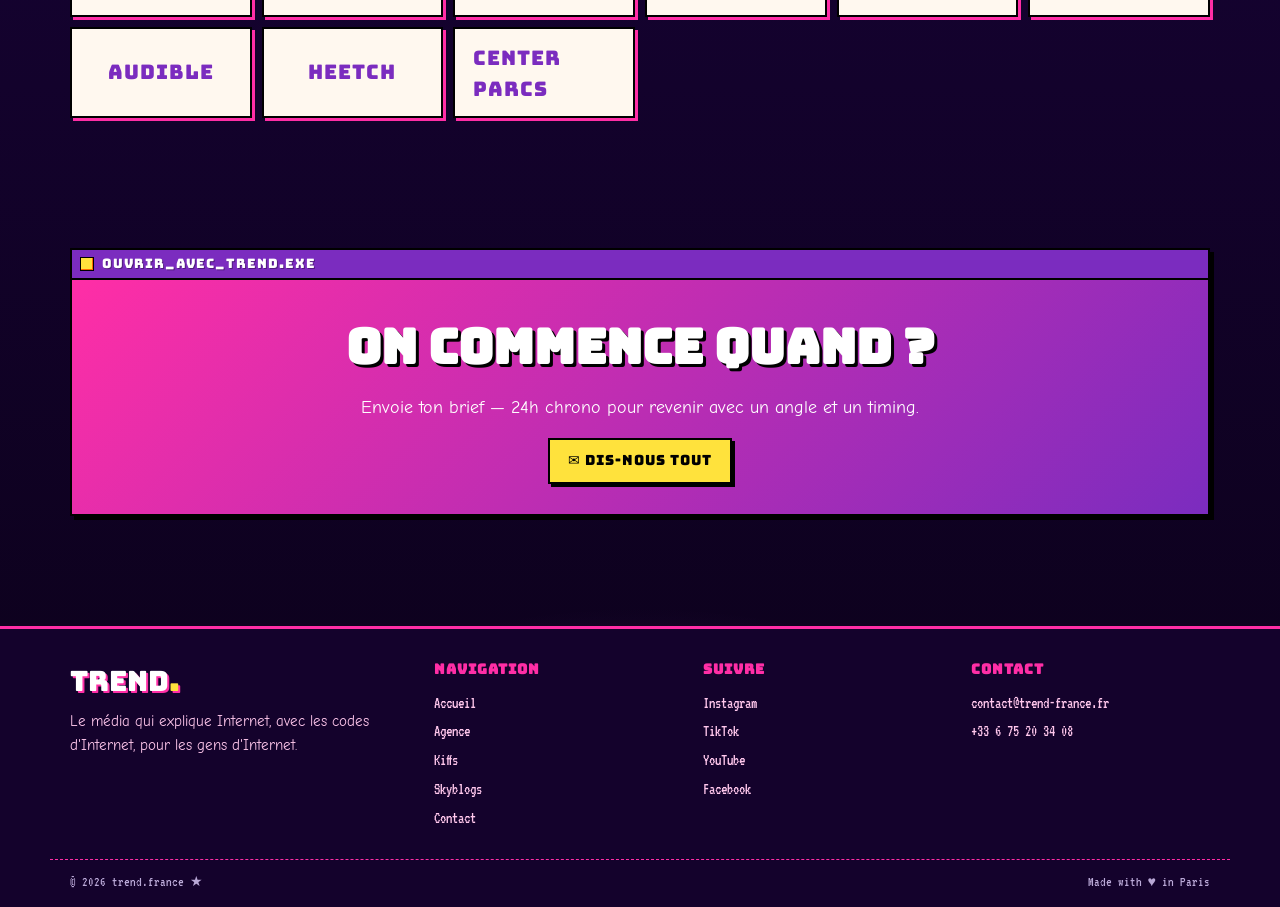
<file: Projects/Trend.france/website-2000s/agence.html>
<!DOCTYPE html>
<html lang="fr">
<head>
  <meta charset="UTF-8" />
  <meta name="viewport" content="width=device-width, initial-scale=1.0" />
  <meta name="theme-color" content="#FF2EA6" />
  <title>Agence :: trend.france ♥</title>
  <meta name="description" content="L'agence qui parle Gen Z. Formats natifs testés, millions de vues, branding intégré sans trahir." />

  <link rel="preconnect" href="https://fonts.googleapis.com" />
  <link rel="preconnect" href="https://fonts.gstatic.com" crossorigin />
  <link href="https://fonts.googleapis.com/css2?family=Bungee&family=Comic+Neue:wght@400;700&family=Press+Start+2P&family=VT323&display=swap" rel="stylesheet" />
  <link rel="stylesheet" href="css/style.css" />
  <link rel="icon" href="data:image/svg+xml,%3Csvg xmlns='http://www.w3.org/2000/svg' viewBox='0 0 100 100'%3E%3Crect width='100' height='100' rx='14' fill='%23FF2EA6'/%3E%3Ctext x='50' y='68' font-family='Bungee,Impact,sans-serif' font-size='60' text-anchor='middle' fill='white' stroke='%23000' stroke-width='2'%3Et%3C/text%3E%3Ccircle cx='78' cy='78' r='9' fill='%23FFE23C' stroke='%23000' stroke-width='2'/%3E%3C/svg%3E" />
</head>
<body>

  <nav class="nav">
    <a class="nav__logo" href="index.html">trend<span class="dot">.</span></a>
    <div class="nav__links">
      <a class="nav__link" href="index.html">Accueil</a>
      <a class="nav__link is-active" href="agence.html">Agence</a>
      <a class="nav__link" href="cases.html">Kiffs</a>
      <a class="nav__link" href="blog.html">Skyblogs</a>
      <a class="nav__link" href="contact.html">Guestbook</a>
      <a class="nav__cta" href="contact.html">✉ PRENDS RDV</a>
    </div>
  </nav>

  <div class="marquee-top">
    <div class="marquee-top__track">
      <span>AGENCE × MARQUES</span>
      <span>4 formats signature</span>
      <span>190K communauté</span>
      <span>50M impressions / mois</span>
      <span>19,39% engagement IG</span>
      <span>NOUVEAU : Essentiel du Net</span>
      <span>AGENCE × MARQUES</span>
      <span>4 formats signature</span>
      <span>190K communauté</span>
      <span>50M impressions / mois</span>
      <span>19,39% engagement IG</span>
      <span>NOUVEAU : Essentiel du Net</span>
    </div>
  </div>

  <!-- HEADER -->
  <section class="page-header">
    <div class="container">
      <span class="eyebrow reveal">★ L'AGENCE ★</span>
      <h1 class="reveal">L'agence qui parle Gen Z.<br />Vraiment.</h1>
      <p class="reveal reveal-delay-1">
        On ne fait pas de la pub. On fait du contenu qui existe déjà dans nos formats, avec ta marque intégrée proprement. Reach garanti par nos propres pages. Zéro acharnement media buying.
      </p>
    </div>
  </section>

  <!-- STATS -->
  <section class="section section--tight">
    <div class="container">
      <div class="stats-grid">
        <div class="win stat-box reveal">
          <div class="win__title"><div class="win__title-left">eng.txt</div></div>
          <div class="win__body">
            <div class="stat-box__num" data-count="19.39" data-decimals="2">0</div>
            <div class="stat-box__lbl">% engagement Instagram</div>
          </div>
        </div>
        <div class="win stat-box stat-box--pink reveal reveal-delay-1">
          <div class="win__title win--violet"><div class="win__title-left">reach.txt</div></div>
          <div class="win__body">
            <div class="stat-box__num"><span data-count="50">0</span>M</div>
            <div class="stat-box__lbl">impressions / mois</div>
          </div>
        </div>
        <div class="win stat-box stat-box--cyan reveal reveal-delay-2">
          <div class="win__title win--cyan"><div class="win__title-left">fam.txt</div></div>
          <div class="win__body">
            <div class="stat-box__num"><span data-count="190">0</span>K</div>
            <div class="stat-box__lbl">communauté</div>
          </div>
        </div>
        <div class="win stat-box stat-box--yellow reveal reveal-delay-3">
          <div class="win__title win--yellow"><div class="win__title-left">speed.txt</div></div>
          <div class="win__body">
            <div class="stat-box__num"><span data-count="24">0</span>H</div>
            <div class="stat-box__lbl">réponse sous</div>
          </div>
        </div>
      </div>
    </div>
  </section>

  <!-- FORMATS -->
  <section class="section">
    <div class="container">
      <span class="eyebrow reveal">★ FORMATS ★</span>
      <h2 class="section-title reveal">Nos formats signature.</h2>
      <p class="section-lede reveal">Testés sur nos pages. Optimisés plateforme par plateforme. Ta marque s'intègre dans un format que la Gen Z consomme déjà — pas dans un spot qu'elle skip.</p>

      <div class="formats">

        <div class="win format-row reveal">
          <div class="win__title">
            <div class="win__title-left">format_01.exe</div>
            <div class="win__title-buttons"><span class="win__title-btn">_</span><span class="win__title-btn">x</span></div>
          </div>
          <div class="win__body">
            <div class="format-row__num">01</div>
            <div>
              <div class="format-row__title">VOIX OFF</div>
              <div class="format-row__desc">Narration rapide TikTok avec punchlines et storytelling. Le format signature qui explique ton produit, ton univers ou ton histoire en 30 à 60 secondes. Effet "je scrolle mais je reste".</div>
            </div>
            <div class="format-row__tag">★ Ton meilleur pitch</div>
          </div>
        </div>

        <div class="win format-row reveal reveal-delay-1">
          <div class="win__title win--violet">
            <div class="win__title-left">format_02.exe</div>
            <div class="win__title-buttons"><span class="win__title-btn">_</span><span class="win__title-btn">x</span></div>
          </div>
          <div class="win__body">
            <div class="format-row__num">02</div>
            <div>
              <div class="format-row__title">LES MEILLEURS MOMENTS DE…</div>
              <div class="format-row__desc">Best-of éditorial d'un créateur, d'un moment pop culture, d'une campagne. Ton chaud, reach énorme. Le contenu que les gens sauvegardent pour plus tard.</div>
            </div>
            <div class="format-row__tag">♥ Reach + save</div>
          </div>
        </div>

        <div class="win format-row reveal reveal-delay-2">
          <div class="win__title win--cyan">
            <div class="win__title-left">format_03.exe</div>
            <div class="win__title-buttons"><span class="win__title-btn">_</span><span class="win__title-btn">x</span></div>
          </div>
          <div class="win__body">
            <div class="format-row__num">03</div>
            <div>
              <div class="format-row__title">POSTE STATIQUE</div>
              <div class="format-row__desc">Carousel info ou punchline visuelle. Parfait pour Instagram — feed propre, screenshotable, partageable en DM. Construit pour être montré à un pote.</div>
            </div>
            <div class="format-row__tag">✦ Feed premium</div>
          </div>
        </div>

        <div class="win format-row reveal reveal-delay-3">
          <div class="win__title win--yellow">
            <div class="win__title-left">format_04.exe</div>
            <div class="win__title-buttons"><span class="win__title-btn">_</span><span class="win__title-btn">x</span></div>
          </div>
          <div class="win__body">
            <div class="format-row__num">04</div>
            <div>
              <div class="format-row__title">ESSENTIEL DU NET</div>
              <div class="format-row__desc">Notre série éditoriale signature. 3 à 5 min sur une trend, un drama, un mouvement Internet. Branding produit intégré — ton épisode devient une pièce de culture.</div>
            </div>
            <div class="format-row__tag">★ NOUVEAU</div>
          </div>
        </div>

      </div>
    </div>
  </section>

  <!-- TOPICS -->
  <section class="section">
    <div class="container">
      <span class="eyebrow reveal">★ SUJETS ★</span>
      <h2 class="section-title reveal">On traite ces univers.</h2>

      <div class="split">
        <div class="win split__left reveal">
          <div class="win__title"><div class="win__title-left">editorial.sys</div></div>
          <div class="win__body">
            <div class="topics">
              <div class="topic">
                <div class="topic__num">01</div>
                <div>
                  <div class="topic__title">CULTURE INTERNET &amp; BUZZ</div>
                  <div class="topic__desc">Memes, trends TikTok, phénomènes viraux. Le "pourquoi c'est drôle" derrière les phénomènes.</div>
                </div>
              </div>
              <div class="topic">
                <div class="topic__num">02</div>
                <div>
                  <div class="topic__title">INFLUENCE &amp; CRÉATEURS</div>
                  <div class="topic__desc">Clashs, stratégies, lancements. Storytelling + analyse — jamais gossip.</div>
                </div>
              </div>
              <div class="topic">
                <div class="topic__num">03</div>
                <div>
                  <div class="topic__title">POP CULTURE &amp; SOCIÉTÉ</div>
                  <div class="topic__desc">Séries, musique, mouvements identitaires. Ce que la Gen Z ressent vraiment.</div>
                </div>
              </div>
              <div class="topic">
                <div class="topic__num">04</div>
                <div>
                  <div class="topic__title">MARQUES &amp; MARKETING</div>
                  <div class="topic__desc">Campagnes virales, coups de com. "Comment ils ont retourné TikTok."</div>
                </div>
              </div>
            </div>
          </div>
        </div>

        <div class="win split__right reveal reveal-delay-1">
          <div class="win__title win--violet"><div class="win__title-left">a_savoir.sys</div></div>
          <div class="win__body">
            <span class="eyebrow">★ FAQ COURT ★</span>
            <h3 style="font-family: var(--font-title); color: var(--violet); font-size: 24px; text-shadow: 2px 2px 0 var(--pink); margin: 14px 0 10px;">Le deal, sans langue de bois.</h3>
            <p style="color:#000; font-size: 17px; margin: 10px 0; font-family: var(--font-body);">
              → <strong>On produit, on monte, on publie</strong> sur nos propres pages. Pas besoin de studio.
            </p>
            <p style="color:#000; font-size: 17px; margin: 10px 0; font-family: var(--font-body);">
              → <strong>Briefing en 1 call de 30 min.</strong> Pas de dossier de 40 slides.
            </p>
            <p style="color:#000; font-size: 17px; margin: 10px 0; font-family: var(--font-body);">
              → <strong>Livraison en 2 à 3 semaines</strong> selon le format.
            </p>
            <p style="color:#000; font-size: 17px; margin: 10px 0; font-family: var(--font-body);">
              → <strong>Reporting post-campagne</strong> avec reach, engagement, sauvegardes, sentiment.
            </p>
          </div>
        </div>
      </div>
    </div>
  </section>

  <!-- AUDIENCE -->
  <section class="section">
    <div class="container">
      <span class="eyebrow reveal">★ AUDIENCE ★</span>
      <h2 class="section-title reveal">Qui te regarde.</h2>
      <p class="section-lede reveal">Une communauté qualifiée, concentrée sur la bonne tranche d'âge, mixte, francophone, urbaine.</p>

      <div class="audience-grid">
        <div class="win gender-split reveal">
          <div class="win__title"><div class="win__title-left">genre.xls</div></div>
          <div class="win__body">
            <h3 style="font-family: var(--font-title); color: var(--violet); font-size: 20px; text-shadow: 2px 2px 0 var(--pink); margin: 0 0 4px;">Répartition genre</h3>
            <p style="font-family: var(--font-sys); color: #000; font-size: 16px; margin: 0 0 10px;">Communauté globale, toutes plateformes.</p>
            <div class="gender-bar">
              <div class="gender-bar__f">♀ 60%</div>
              <div class="gender-bar__m">♂ 40%</div>
            </div>
            <div class="gender-legend">
              <span class="f">Femmes — 60%</span>
              <span class="m">Hommes — 40%</span>
            </div>
          </div>
        </div>

        <div class="win age-bars reveal reveal-delay-1">
          <div class="win__title win--violet"><div class="win__title-left">age.xls</div></div>
          <div class="win__body">
            <h3 style="font-family: var(--font-title); color: var(--violet); font-size: 20px; text-shadow: 2px 2px 0 var(--pink); margin: 0 0 10px;">Tranches d'âge</h3>
            <div class="age-row">
              <div class="age-row__head"><span>25–34 ans</span><span>41%</span></div>
              <div class="age-row__track"><div class="age-row__fill" data-fill="41"></div></div>
            </div>
            <div class="age-row">
              <div class="age-row__head"><span>18–24 ans</span><span>27%</span></div>
              <div class="age-row__track"><div class="age-row__fill" data-fill="27"></div></div>
            </div>
            <div class="age-row">
              <div class="age-row__head"><span>35–44 ans</span><span>19%</span></div>
              <div class="age-row__track"><div class="age-row__fill" data-fill="19"></div></div>
            </div>
            <div class="age-row">
              <div class="age-row__head"><span>13–17 ans</span><span>8%</span></div>
              <div class="age-row__track"><div class="age-row__fill" data-fill="8"></div></div>
            </div>
            <div class="age-row">
              <div class="age-row__head"><span>45+ ans</span><span>5%</span></div>
              <div class="age-row__track"><div class="age-row__fill" data-fill="5"></div></div>
            </div>
          </div>
        </div>
      </div>
    </div>
  </section>

  <!-- LOGOS -->
  <section class="section section--tight">
    <div class="container">
      <span class="eyebrow reveal">★ ILS NOUS ONT FAIT CONFIANCE ★</span>
      <h2 class="section-title reveal" style="font-size: clamp(22px, 3vw, 30px);">Le tableau des potes.</h2>
      <!--
        ============================================================
        LOGOS VINTAGE — idem index.html
        Remplace le texte par <img src="assets/logos/xxx.svg" alt="XXX"/>
        ============================================================
      -->
      <div class="logos-grid reveal reveal-delay-1">
        <div class="logo-tile"><!-- <img src="assets/logos/bape.svg" alt="BAPE"/> -->BAPE</div>
        <div class="logo-tile"><!-- <img src="assets/logos/puma-vintage.svg" alt="PUMA"/> -->PUMA</div>
        <div class="logo-tile"><!-- <img src="assets/logos/sony-music-vintage.svg" alt="Sony Music"/> -->Sony Music</div>
        <div class="logo-tile"><!-- <img src="assets/logos/warner-vintage.svg" alt="Warner"/> -->Warner</div>
        <div class="logo-tile"><!-- <img src="assets/logos/universal-vintage.svg" alt="Universal"/> -->Universal</div>
        <div class="logo-tile"><!-- <img src="assets/logos/venum.svg" alt="Venum"/> -->Venum</div>
        <div class="logo-tile"><!-- <img src="assets/logos/audible-vintage.svg" alt="Audible"/> -->Audible</div>
        <div class="logo-tile"><!-- <img src="assets/logos/heetch.svg" alt="Heetch"/> -->Heetch</div>
        <div class="logo-tile"><!-- <img src="assets/logos/center-parcs-vintage.svg" alt="Center Parcs"/> -->Center Parcs</div>
      </div>
    </div>
  </section>

  <!-- CTA -->
  <section class="section">
    <div class="container">
      <div class="win cta-block reveal">
        <div class="win__title"><div class="win__title-left">ouvrir_avec_trend.exe</div></div>
        <div class="win__body">
          <h2>On commence quand ?</h2>
          <p>Envoie ton brief — 24h chrono pour revenir avec un angle et un timing.</p>
          <a class="btn btn--yellow" href="contact.html">✉ DIS-NOUS TOUT</a>
        </div>
      </div>
    </div>
  </section>

  <!-- FOOTER -->
  <footer class="footer">
    <div class="footer__top">
      <div>
        <div class="footer__logo">trend<span class="dot">.</span></div>
        <p class="footer__blurb">Le média qui explique Internet, avec les codes d'Internet, pour les gens d'Internet.</p>
      </div>
      <div class="footer__col">
        <h4>Navigation</h4>
        <ul>
          <li><a href="index.html">Accueil</a></li>
          <li><a href="agence.html">Agence</a></li>
          <li><a href="cases.html">Kiffs</a></li>
          <li><a href="blog.html">Skyblogs</a></li>
          <li><a href="contact.html">Contact</a></li>
        </ul>
      </div>
      <div class="footer__col">
        <h4>Suivre</h4>
        <ul>
          <li><a href="#" target="_blank" rel="noopener">Instagram</a></li>
          <li><a href="#" target="_blank" rel="noopener">TikTok</a></li>
          <li><a href="#" target="_blank" rel="noopener">YouTube</a></li>
          <li><a href="#" target="_blank" rel="noopener">Facebook</a></li>
        </ul>
      </div>
      <div class="footer__col">
        <h4>Contact</h4>
        <ul>
          <li><a href="mailto:contact@trend-france.fr">contact@trend-france.fr</a></li>
          <li><a href="tel:+33675203408">+33 6 75 20 34 08</a></li>
        </ul>
      </div>
    </div>
    <div class="footer__bottom">
      <div>© 2026 trend.france ★</div>
      <div>Made with ♥ in Paris</div>
    </div>
  </footer>

  <script src="js/main.js"></script>
</body>
</html>
</file>
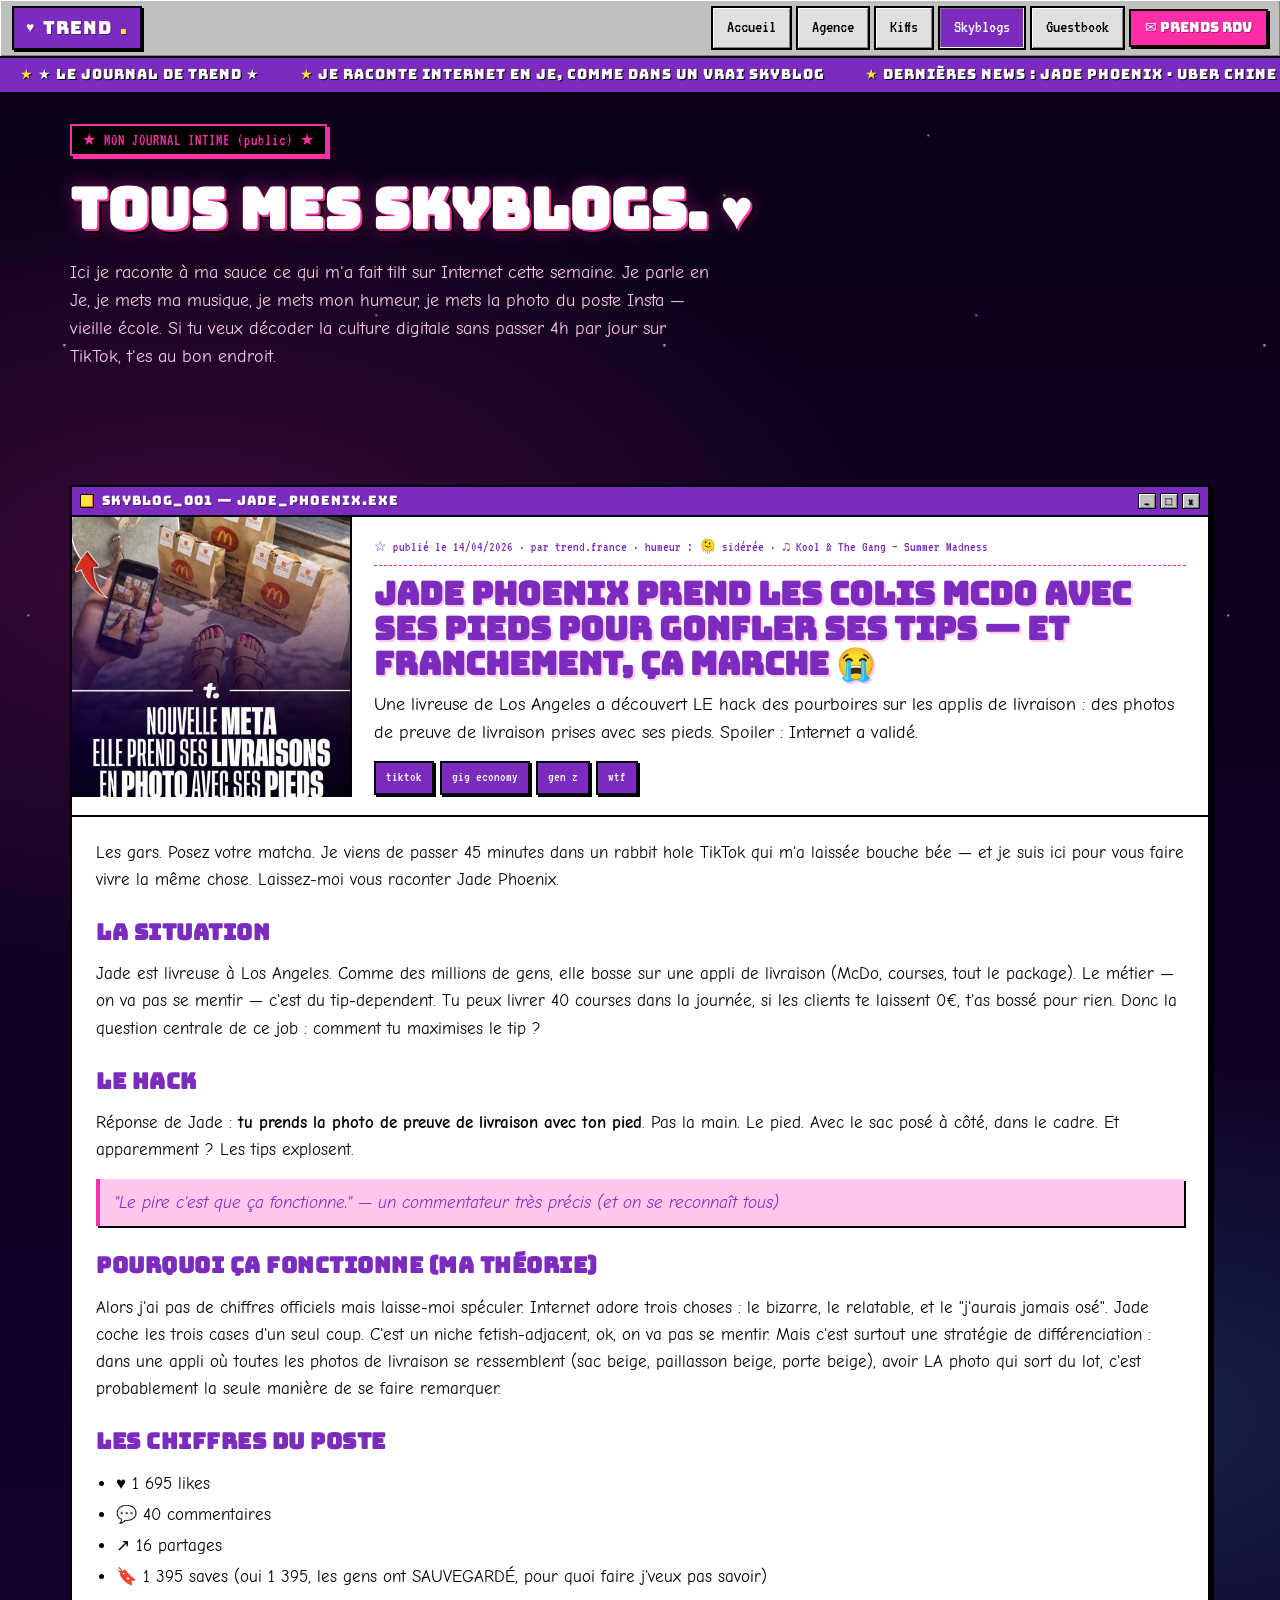
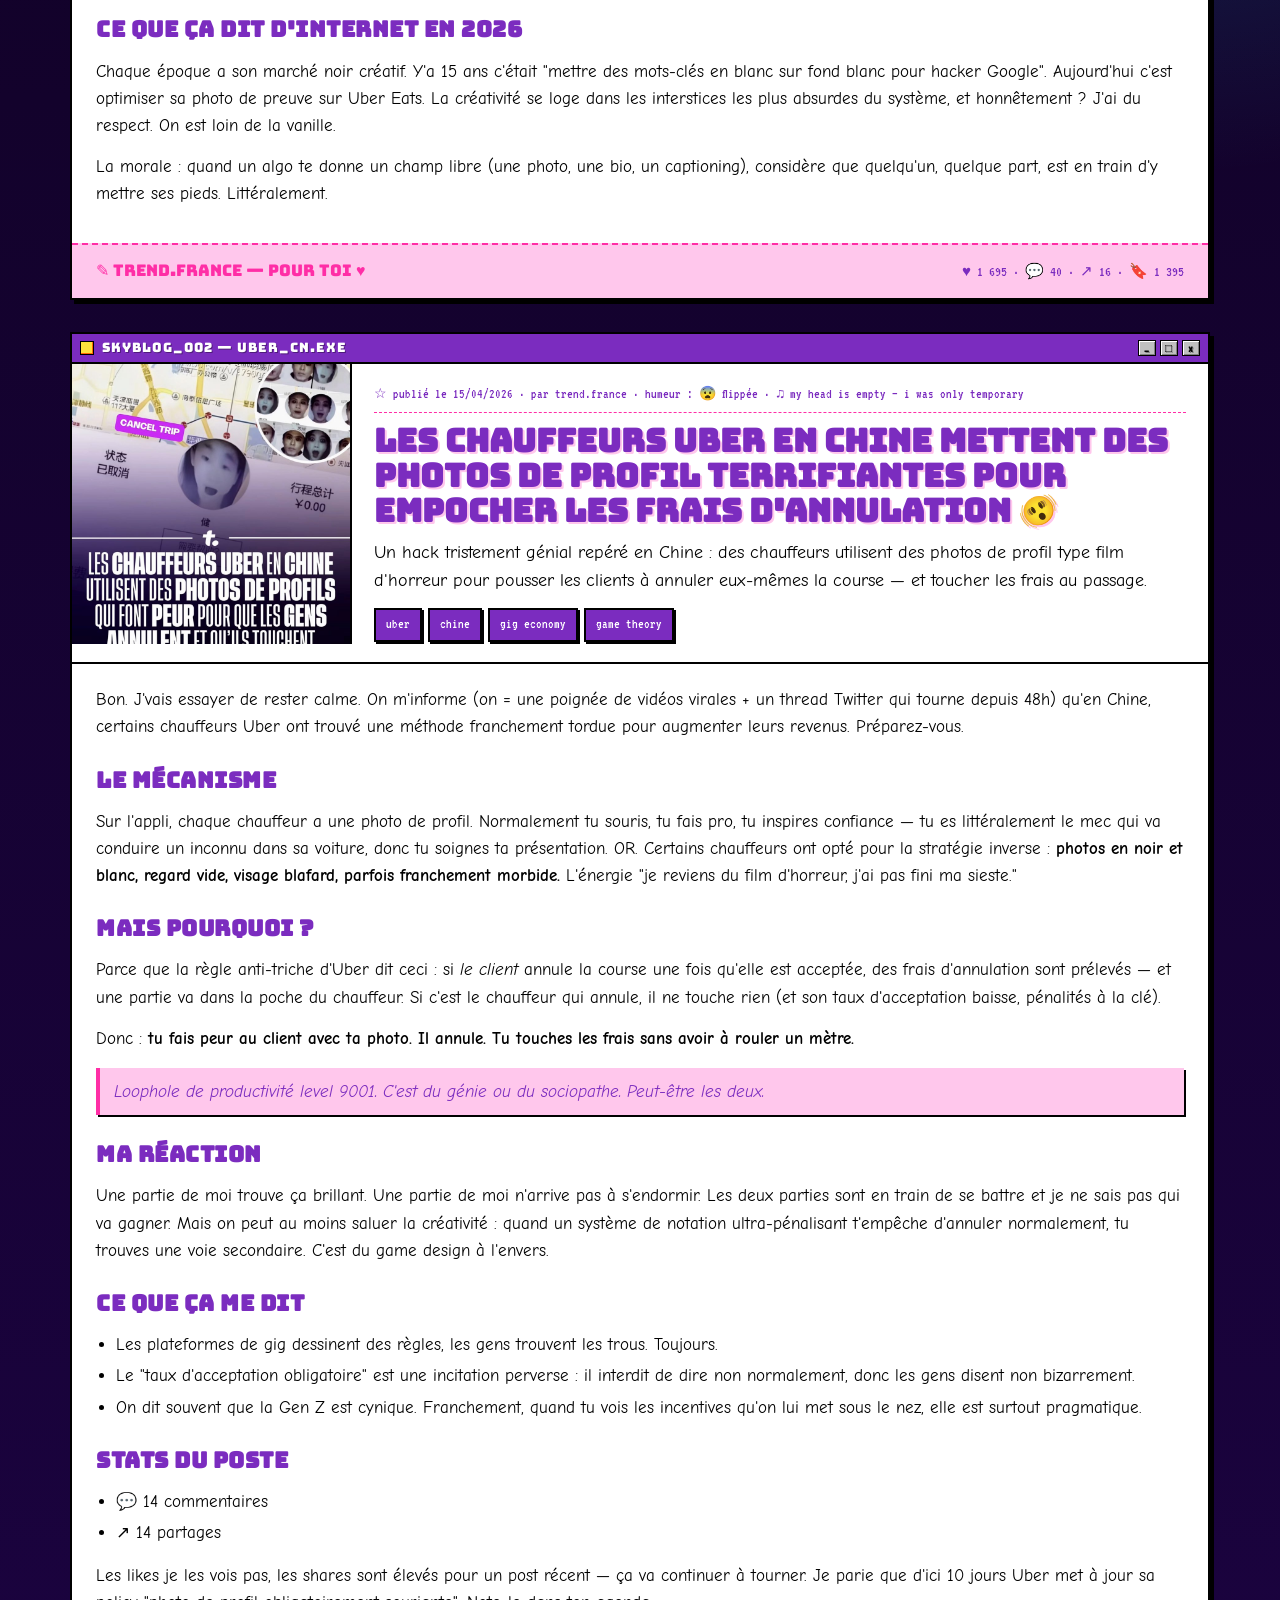
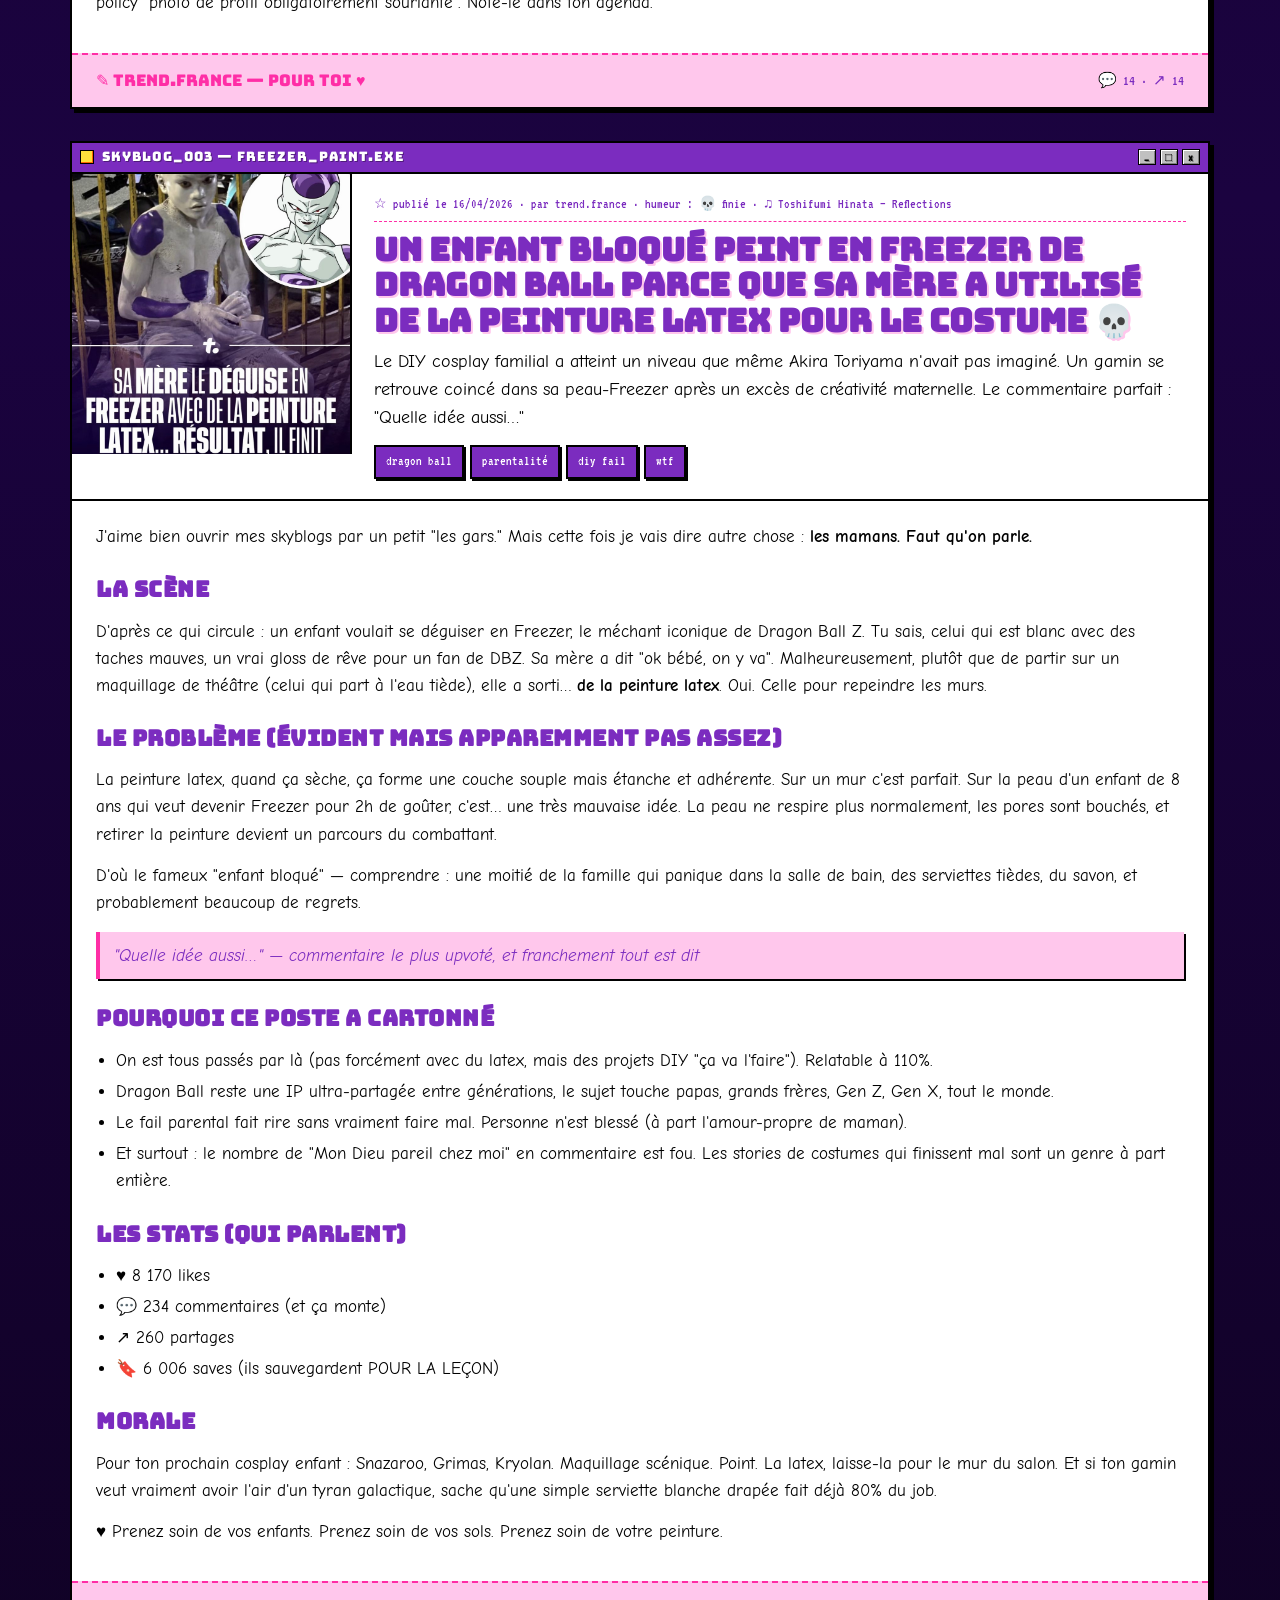
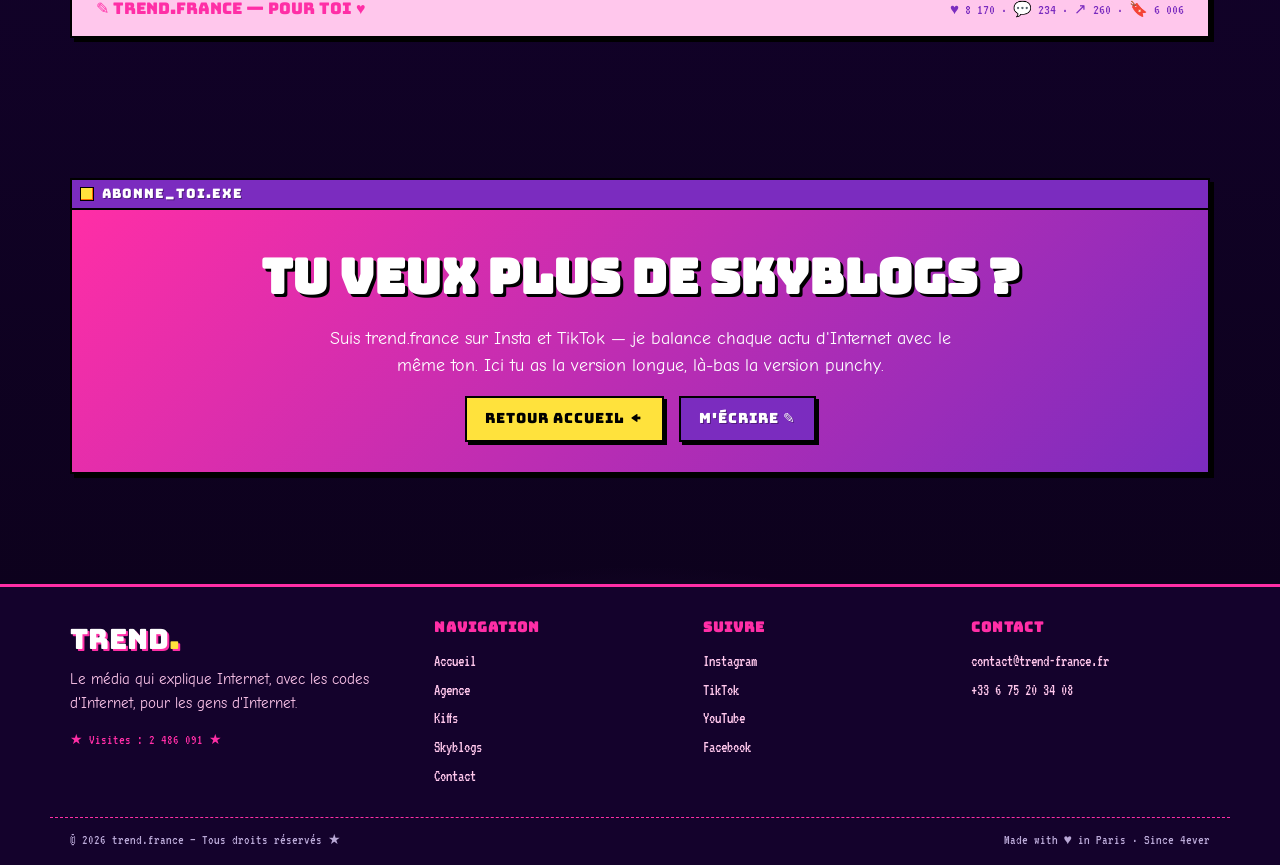
<file: Projects/Trend.france/website-2000s/blog.html>
<!DOCTYPE html>
<html lang="fr">
<head>
  <meta charset="UTF-8" />
  <meta name="viewport" content="width=device-width, initial-scale=1.0" />
  <meta name="theme-color" content="#FF2EA6" />
  <title>Skyblogs :: trend.france — je raconte Internet ♥</title>
  <meta name="description" content="Le journal de trend.france. Je décrypte les news Internet à ma sauce — en Je, à ma sauce skyblog. Tendances TikTok, buzz Instagram, culture Gen Z, trucs qui cassent Internet." />

  <link rel="preconnect" href="https://fonts.googleapis.com" />
  <link rel="preconnect" href="https://fonts.gstatic.com" crossorigin />
  <link href="https://fonts.googleapis.com/css2?family=Bungee&family=Comic+Neue:wght@400;700&family=Press+Start+2P&family=VT323&display=swap" rel="stylesheet" />
  <link rel="stylesheet" href="css/style.css" />
  <link rel="icon" href="data:image/svg+xml,%3Csvg xmlns='http://www.w3.org/2000/svg' viewBox='0 0 100 100'%3E%3Crect width='100' height='100' rx='14' fill='%23FF2EA6'/%3E%3Ctext x='50' y='68' font-family='Bungee,Impact,sans-serif' font-size='60' text-anchor='middle' fill='white' stroke='%23000' stroke-width='2'%3Et%3C/text%3E%3Ccircle cx='78' cy='78' r='9' fill='%23FFE23C' stroke='%23000' stroke-width='2'/%3E%3C/svg%3E" />
</head>
<body>

  <!-- NAV -->
  <nav class="nav">
    <a class="nav__logo" href="index.html">trend<span class="dot">.</span></a>
    <div class="nav__links">
      <a class="nav__link" href="index.html">Accueil</a>
      <a class="nav__link" href="agence.html">Agence</a>
      <a class="nav__link" href="cases.html">Kiffs</a>
      <a class="nav__link is-active" href="blog.html">Skyblogs</a>
      <a class="nav__link" href="contact.html">Guestbook</a>
      <a class="nav__cta" href="contact.html">✉ PRENDS RDV</a>
    </div>
  </nav>

  <!-- MARQUEE -->
  <div class="marquee-top">
    <div class="marquee-top__track">
      <span>★ LE JOURNAL DE TREND ★</span>
      <span>Je raconte Internet en Je, comme dans un vrai skyblog</span>
      <span>Dernières news : Jade Phoenix · Uber Chine · Freezer DBZ</span>
      <span>Mise à jour en continu — bookmarke-moi ♥</span>
      <span>★ LE JOURNAL DE TREND ★</span>
      <span>Je raconte Internet en Je, comme dans un vrai skyblog</span>
      <span>Dernières news : Jade Phoenix · Uber Chine · Freezer DBZ</span>
      <span>Mise à jour en continu — bookmarke-moi ♥</span>
    </div>
  </div>

  <!-- PAGE HEADER -->
  <section class="section section--tight">
    <div class="container">
      <span class="eyebrow reveal">★ MON JOURNAL INTIME (public) ★</span>
      <h1 class="section-title reveal" style="font-size: clamp(32px, 5vw, 56px);">Tous mes skyblogs. ♥</h1>
      <p class="section-lede reveal">
        Ici je raconte à ma sauce ce qui m'a fait tilt sur Internet cette semaine. Je parle en Je, je mets ma musique, je mets mon humeur, je mets la photo du poste Insta — vieille école. Si tu veux décoder la culture digitale sans passer 4h par jour sur TikTok, t'es au bon endroit.
      </p>
    </div>
  </section>

  <!-- ARTICLES -->
  <section class="section">
    <div class="container">
      <div class="blog-list">

        <!-- ARTICLE 1 — JADE PHOENIX -->
        <article class="win blog-article reveal" id="jade-phoenix-tips">
          <div class="win__title">
            <div class="win__title-left">skyblog_001 — jade_phoenix.exe</div>
            <div class="win__title-buttons">
              <span class="win__title-btn">_</span>
              <span class="win__title-btn">□</span>
              <span class="win__title-btn">x</span>
            </div>
          </div>
          <div class="win__body">

            <div class="blog-article__hero">
              <div class="blog-article__cover">
                <img src="assets/news/news-mcdo-pieds.jpg" alt="Jade Phoenix — livraison McDonald's"
                     onerror="this.style.display='none';" />
              </div>
              <div class="blog-article__head">
                <div class="blog-article__meta">☆ publié le 14/04/2026 · par trend.france · humeur : 🫠 sidérée · ♫ Kool &amp; The Gang — Summer Madness</div>
                <h2 class="blog-article__title">Jade Phoenix prend les colis McDo avec ses pieds pour gonfler ses tips — et franchement, ça marche 😭</h2>
                <p class="blog-article__lede">
                  Une livreuse de Los Angeles a découvert LE hack des pourboires sur les applis de livraison : des photos de preuve de livraison prises avec ses pieds. Spoiler : Internet a validé.
                </p>
                <div class="blog-article__tags">
                  <span class="case-tag">tiktok</span>
                  <span class="case-tag">gig economy</span>
                  <span class="case-tag">gen z</span>
                  <span class="case-tag">wtf</span>
                </div>
              </div>
            </div>

            <div class="blog-article__body">
              <p>
                Les gars. Posez votre matcha. Je viens de passer 45 minutes dans un rabbit hole TikTok qui m'a laissée bouche bée — et je suis ici pour vous faire vivre la même chose. Laissez-moi vous raconter Jade Phoenix.
              </p>
              <h3>La situation</h3>
              <p>
                Jade est livreuse à Los Angeles. Comme des millions de gens, elle bosse sur une appli de livraison (McDo, courses, tout le package). Le métier — on va pas se mentir — c'est du tip-dependent. Tu peux livrer 40 courses dans la journée, si les clients te laissent 0€, t'as bossé pour rien. Donc la question centrale de ce job : comment tu maximises le tip ?
              </p>
              <h3>Le hack</h3>
              <p>
                Réponse de Jade : <strong>tu prends la photo de preuve de livraison avec ton pied</strong>. Pas la main. Le pied. Avec le sac posé à côté, dans le cadre. Et apparemment ? Les tips explosent.
              </p>
              <blockquote>
                "Le pire c'est que ça fonctionne." — un commentateur très précis (et on se reconnaît tous)
              </blockquote>
              <h3>Pourquoi ça fonctionne (ma théorie)</h3>
              <p>
                Alors j'ai pas de chiffres officiels mais laisse-moi spéculer. Internet adore trois choses : le bizarre, le relatable, et le "j'aurais jamais osé". Jade coche les trois cases d'un seul coup. C'est un niche fetish-adjacent, ok, on va pas se mentir. Mais c'est surtout une stratégie de différenciation : dans une appli où toutes les photos de livraison se ressemblent (sac beige, paillasson beige, porte beige), avoir LA photo qui sort du lot, c'est probablement la seule manière de se faire remarquer.
              </p>
              <h3>Les chiffres du poste</h3>
              <ul>
                <li>♥ 1 695 likes</li>
                <li>💬 40 commentaires</li>
                <li>↗ 16 partages</li>
                <li>🔖 1 395 saves (oui 1 395, les gens ont SAUVEGARDÉ, pour quoi faire j'veux pas savoir)</li>
              </ul>
              <h3>Ce que ça dit d'Internet en 2026</h3>
              <p>
                Chaque époque a son marché noir créatif. Y'a 15 ans c'était "mettre des mots-clés en blanc sur fond blanc pour hacker Google". Aujourd'hui c'est optimiser sa photo de preuve sur Uber Eats. La créativité se loge dans les interstices les plus absurdes du système, et honnêtement ? J'ai du respect. On est loin de la vanille.
              </p>
              <p>
                La morale : quand un algo te donne un champ libre (une photo, une bio, un captioning), considère que quelqu'un, quelque part, est en train d'y mettre ses pieds. Littéralement.
              </p>
            </div>

            <div class="blog-article__foot">
              <span class="blog-article__sig">✎ trend.france — pour toi ♥</span>
              <span>♥ 1 695 · 💬 40 · ↗ 16 · 🔖 1 395</span>
            </div>
          </div>
        </article>

        <!-- ARTICLE 2 — UBER CHINE -->
        <article class="win blog-article reveal reveal-delay-1" id="uber-chine-profils">
          <div class="win__title win--violet">
            <div class="win__title-left">skyblog_002 — uber_cn.exe</div>
            <div class="win__title-buttons">
              <span class="win__title-btn">_</span>
              <span class="win__title-btn">□</span>
              <span class="win__title-btn">x</span>
            </div>
          </div>
          <div class="win__body">

            <div class="blog-article__hero">
              <div class="blog-article__cover blog-article__cover--v">
                <img src="assets/news/news-uber-chine.jpg" alt="Chauffeurs Uber Chine — photos de profil flippantes"
                     onerror="this.style.display='none';" />
              </div>
              <div class="blog-article__head">
                <div class="blog-article__meta">☆ publié le 15/04/2026 · par trend.france · humeur : 😨 flippée · ♫ my head is empty — i was only temporary</div>
                <h2 class="blog-article__title">Les chauffeurs Uber en Chine mettent des photos de profil terrifiantes pour empocher les frais d'annulation 🫨</h2>
                <p class="blog-article__lede">
                  Un hack tristement génial repéré en Chine : des chauffeurs utilisent des photos de profil type film d'horreur pour pousser les clients à annuler eux-mêmes la course — et toucher les frais au passage.
                </p>
                <div class="blog-article__tags">
                  <span class="case-tag">uber</span>
                  <span class="case-tag">chine</span>
                  <span class="case-tag">gig economy</span>
                  <span class="case-tag">game theory</span>
                </div>
              </div>
            </div>

            <div class="blog-article__body">
              <p>
                Bon. J'vais essayer de rester calme. On m'informe (on = une poignée de vidéos virales + un thread Twitter qui tourne depuis 48h) qu'en Chine, certains chauffeurs Uber ont trouvé une méthode franchement tordue pour augmenter leurs revenus. Préparez-vous.
              </p>
              <h3>Le mécanisme</h3>
              <p>
                Sur l'appli, chaque chauffeur a une photo de profil. Normalement tu souris, tu fais pro, tu inspires confiance — tu es littéralement le mec qui va conduire un inconnu dans sa voiture, donc tu soignes ta présentation. OR. Certains chauffeurs ont opté pour la stratégie inverse : <strong>photos en noir et blanc, regard vide, visage blafard, parfois franchement morbide.</strong> L'énergie "je reviens du film d'horreur, j'ai pas fini ma sieste."
              </p>
              <h3>Mais pourquoi ?</h3>
              <p>
                Parce que la règle anti-triche d'Uber dit ceci : si <em>le client</em> annule la course une fois qu'elle est acceptée, des frais d'annulation sont prélevés — et une partie va dans la poche du chauffeur. Si c'est le chauffeur qui annule, il ne touche rien (et son taux d'acceptation baisse, pénalités à la clé).
              </p>
              <p>
                Donc : <strong>tu fais peur au client avec ta photo. Il annule. Tu touches les frais sans avoir à rouler un mètre.</strong>
              </p>
              <blockquote>
                Loophole de productivité level 9001. C'est du génie ou du sociopathe. Peut-être les deux.
              </blockquote>
              <h3>Ma réaction</h3>
              <p>
                Une partie de moi trouve ça brillant. Une partie de moi n'arrive pas à s'endormir. Les deux parties sont en train de se battre et je ne sais pas qui va gagner. Mais on peut au moins saluer la créativité : quand un système de notation ultra-pénalisant t'empêche d'annuler normalement, tu trouves une voie secondaire. C'est du game design à l'envers.
              </p>
              <h3>Ce que ça me dit</h3>
              <ul>
                <li>Les plateformes de gig dessinent des règles, les gens trouvent les trous. Toujours.</li>
                <li>Le "taux d'acceptation obligatoire" est une incitation perverse : il interdit de dire non normalement, donc les gens disent non bizarrement.</li>
                <li>On dit souvent que la Gen Z est cynique. Franchement, quand tu vois les incentives qu'on lui met sous le nez, elle est surtout pragmatique.</li>
              </ul>
              <h3>Stats du poste</h3>
              <ul>
                <li>💬 14 commentaires</li>
                <li>↗ 14 partages</li>
              </ul>
              <p>
                Les likes je les vois pas, les shares sont élevés pour un post récent — ça va continuer à tourner. Je parie que d'ici 10 jours Uber met à jour sa policy "photo de profil obligatoirement souriante". Note-le dans ton agenda.
              </p>
            </div>

            <div class="blog-article__foot">
              <span class="blog-article__sig">✎ trend.france — pour toi ♥</span>
              <span>💬 14 · ↗ 14</span>
            </div>
          </div>
        </article>

        <!-- ARTICLE 3 — FREEZER LATEX -->
        <article class="win blog-article reveal reveal-delay-2" id="freezer-latex">
          <div class="win__title win--cyan">
            <div class="win__title-left">skyblog_003 — freezer_paint.exe</div>
            <div class="win__title-buttons">
              <span class="win__title-btn">_</span>
              <span class="win__title-btn">□</span>
              <span class="win__title-btn">x</span>
            </div>
          </div>
          <div class="win__body">

            <div class="blog-article__hero">
              <div class="blog-article__cover blog-article__cover--y">
                <img src="assets/news/news-freezer.jpg" alt="Enfant peint en Freezer — peinture latex"
                     onerror="this.style.display='none';" />
              </div>
              <div class="blog-article__head">
                <div class="blog-article__meta">☆ publié le 16/04/2026 · par trend.france · humeur : 💀 finie · ♫ Toshifumi Hinata — Reflections</div>
                <h2 class="blog-article__title">Un enfant bloqué peint en Freezer de Dragon Ball parce que sa mère a utilisé de la peinture LATEX pour le costume 💀</h2>
                <p class="blog-article__lede">
                  Le DIY cosplay familial a atteint un niveau que même Akira Toriyama n'avait pas imaginé. Un gamin se retrouve coincé dans sa peau-Freezer après un excès de créativité maternelle. Le commentaire parfait : "Quelle idée aussi…"
                </p>
                <div class="blog-article__tags">
                  <span class="case-tag">dragon ball</span>
                  <span class="case-tag">parentalité</span>
                  <span class="case-tag">diy fail</span>
                  <span class="case-tag">wtf</span>
                </div>
              </div>
            </div>

            <div class="blog-article__body">
              <p>
                J'aime bien ouvrir mes skyblogs par un petit "les gars." Mais cette fois je vais dire autre chose : <strong>les mamans. Faut qu'on parle.</strong>
              </p>
              <h3>La scène</h3>
              <p>
                D'après ce qui circule : un enfant voulait se déguiser en Freezer, le méchant iconique de Dragon Ball Z. Tu sais, celui qui est blanc avec des taches mauves, un vrai gloss de rêve pour un fan de DBZ. Sa mère a dit "ok bébé, on y va". Malheureusement, plutôt que de partir sur un maquillage de théâtre (celui qui part à l'eau tiède), elle a sorti… <strong>de la peinture latex</strong>. Oui. Celle pour repeindre les murs.
              </p>
              <h3>Le problème (évident mais apparemment pas assez)</h3>
              <p>
                La peinture latex, quand ça sèche, ça forme une couche souple mais étanche et adhérente. Sur un mur c'est parfait. Sur la peau d'un enfant de 8 ans qui veut devenir Freezer pour 2h de goûter, c'est… une très mauvaise idée. La peau ne respire plus normalement, les pores sont bouchés, et retirer la peinture devient un parcours du combattant.
              </p>
              <p>
                D'où le fameux "enfant bloqué" — comprendre : une moitié de la famille qui panique dans la salle de bain, des serviettes tièdes, du savon, et probablement beaucoup de regrets.
              </p>
              <blockquote>
                "Quelle idée aussi…" — commentaire le plus upvoté, et franchement tout est dit
              </blockquote>
              <h3>Pourquoi ce poste a cartonné</h3>
              <ul>
                <li>On est tous passés par là (pas forcément avec du latex, mais des projets DIY "ça va l'faire"). Relatable à 110%.</li>
                <li>Dragon Ball reste une IP ultra-partagée entre générations, le sujet touche papas, grands frères, Gen Z, Gen X, tout le monde.</li>
                <li>Le fail parental fait rire sans vraiment faire mal. Personne n'est blessé (à part l'amour-propre de maman).</li>
                <li>Et surtout : le nombre de "Mon Dieu pareil chez moi" en commentaire est fou. Les stories de costumes qui finissent mal sont un genre à part entière.</li>
              </ul>
              <h3>Les stats (qui parlent)</h3>
              <ul>
                <li>♥ 8 170 likes</li>
                <li>💬 234 commentaires (et ça monte)</li>
                <li>↗ 260 partages</li>
                <li>🔖 6 006 saves (ils sauvegardent POUR LA LEÇON)</li>
              </ul>
              <h3>Morale</h3>
              <p>
                Pour ton prochain cosplay enfant : Snazaroo, Grimas, Kryolan. Maquillage scénique. Point. La latex, laisse-la pour le mur du salon. Et si ton gamin veut vraiment avoir l'air d'un tyran galactique, sache qu'une simple serviette blanche drapée fait déjà 80% du job.
              </p>
              <p>
                ♥ Prenez soin de vos enfants. Prenez soin de vos sols. Prenez soin de votre peinture.
              </p>
            </div>

            <div class="blog-article__foot">
              <span class="blog-article__sig">✎ trend.france — pour toi ♥</span>
              <span>♥ 8 170 · 💬 234 · ↗ 260 · 🔖 6 006</span>
            </div>
          </div>
        </article>

      </div>
    </div>
  </section>

  <!-- CTA — abonnement -->
  <section class="section">
    <div class="container">
      <div class="win cta-block reveal">
        <div class="win__title"><div class="win__title-left">abonne_toi.exe</div></div>
        <div class="win__body">
          <h2>Tu veux plus de skyblogs ?</h2>
          <p>Suis trend.france sur Insta et TikTok — je balance chaque actu d'Internet avec le même ton. Ici tu as la version longue, là-bas la version punchy.</p>
          <a class="btn btn--yellow" href="index.html">RETOUR ACCUEIL ←</a>
          <a class="btn btn--secondary" href="contact.html" style="margin-left:10px;">M'ÉCRIRE ✎</a>
        </div>
      </div>
    </div>
  </section>

  <!-- FOOTER -->
  <footer class="footer">
    <div class="footer__top">
      <div>
        <div class="footer__logo">trend<span class="dot">.</span></div>
        <p class="footer__blurb">Le média qui explique Internet, avec les codes d'Internet, pour les gens d'Internet.</p>
        <p style="color: var(--pink); font-family: var(--font-sys); font-size: 14px; margin-top: 10px;">★ Visites : 2&nbsp;486&nbsp;091 ★</p>
      </div>
      <div class="footer__col">
        <h4>Navigation</h4>
        <ul>
          <li><a href="index.html">Accueil</a></li>
          <li><a href="agence.html">Agence</a></li>
          <li><a href="cases.html">Kiffs</a></li>
          <li><a href="blog.html">Skyblogs</a></li>
          <li><a href="contact.html">Contact</a></li>
        </ul>
      </div>
      <div class="footer__col">
        <h4>Suivre</h4>
        <ul>
          <li><a href="#" target="_blank" rel="noopener">Instagram</a></li>
          <li><a href="#" target="_blank" rel="noopener">TikTok</a></li>
          <li><a href="#" target="_blank" rel="noopener">YouTube</a></li>
          <li><a href="#" target="_blank" rel="noopener">Facebook</a></li>
        </ul>
      </div>
      <div class="footer__col">
        <h4>Contact</h4>
        <ul>
          <li><a href="mailto:contact@trend-france.fr">contact@trend-france.fr</a></li>
          <li><a href="tel:+33675203408">+33 6 75 20 34 08</a></li>
        </ul>
      </div>
    </div>
    <div class="footer__bottom">
      <div>© 2026 trend.france — Tous droits réservés ★</div>
      <div>Made with ♥ in Paris · Since 4ever</div>
    </div>
  </footer>

  <script src="js/main.js"></script>
</body>
</html>
</file>
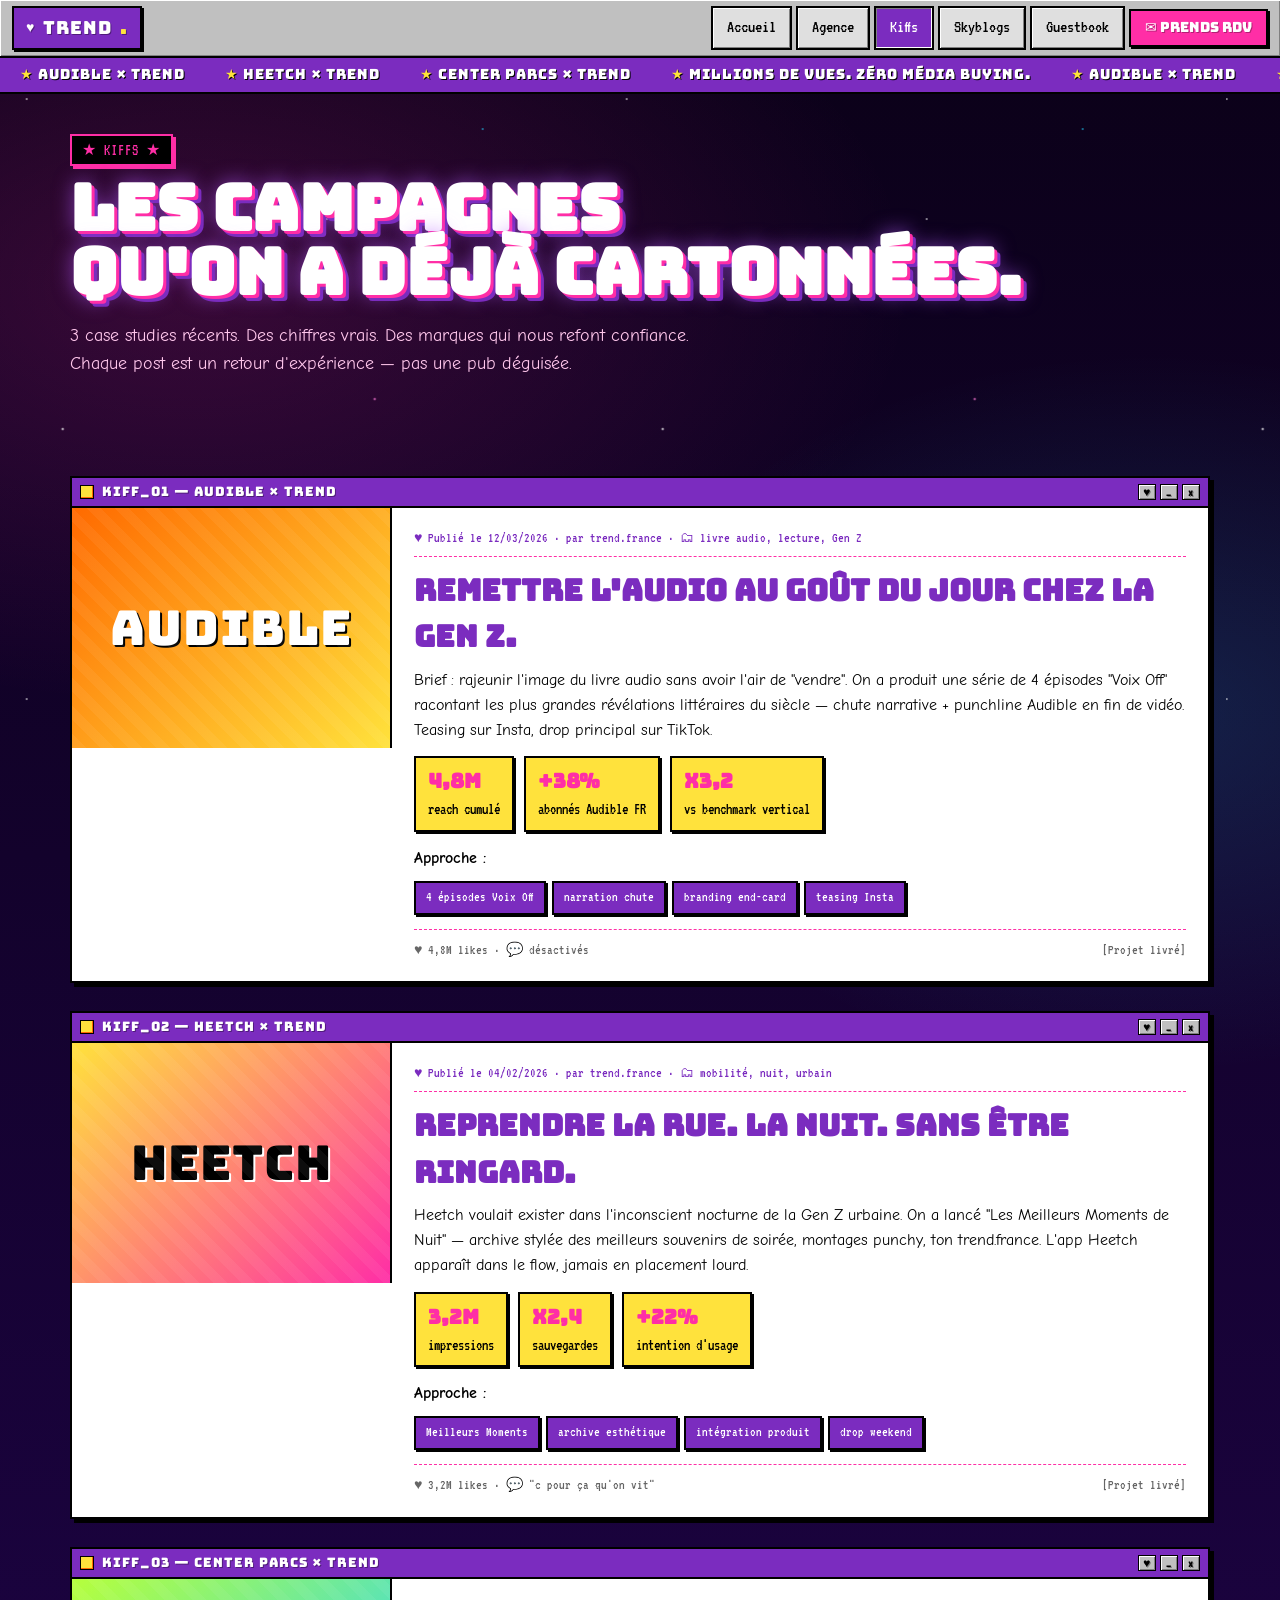
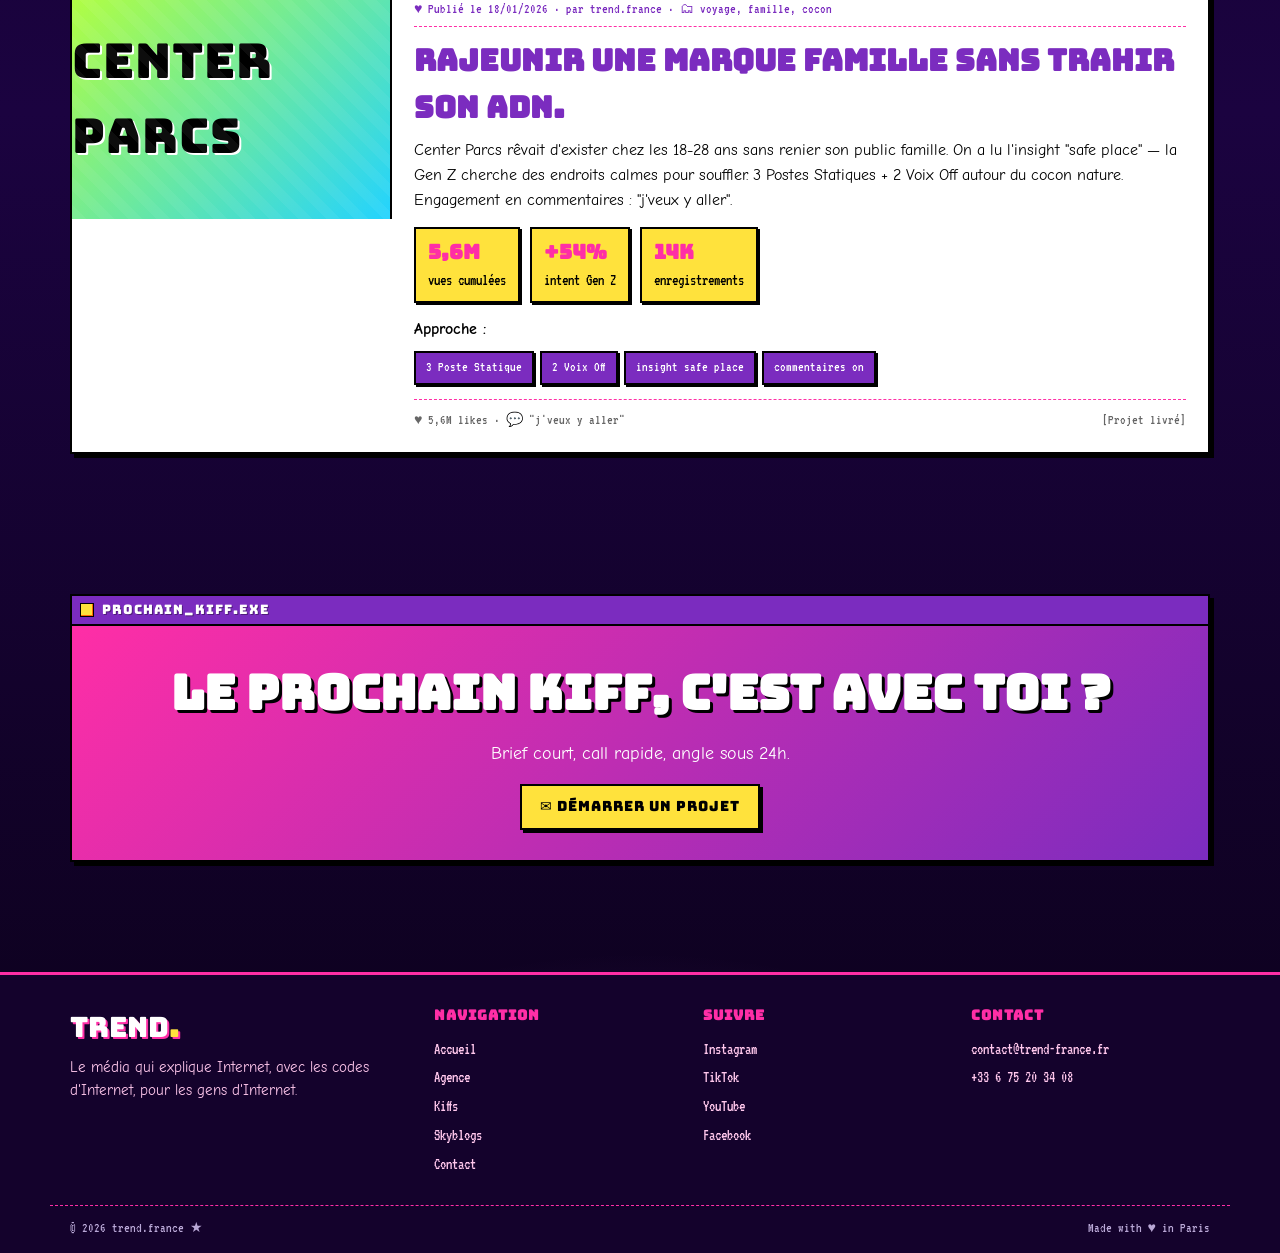
<file: Projects/Trend.france/website-2000s/cases.html>
<!DOCTYPE html>
<html lang="fr">
<head>
  <meta charset="UTF-8" />
  <meta name="viewport" content="width=device-width, initial-scale=1.0" />
  <meta name="theme-color" content="#FF2EA6" />
  <title>Kiffs :: trend.france ♥</title>
  <meta name="description" content="Case studies trend.france — Audible, Heetch, Center Parcs. Storytelling, chiffres, approche." />

  <link rel="preconnect" href="https://fonts.googleapis.com" />
  <link rel="preconnect" href="https://fonts.gstatic.com" crossorigin />
  <link href="https://fonts.googleapis.com/css2?family=Bungee&family=Comic+Neue:wght@400;700&family=Press+Start+2P&family=VT323&display=swap" rel="stylesheet" />
  <link rel="stylesheet" href="css/style.css" />
  <link rel="icon" href="data:image/svg+xml,%3Csvg xmlns='http://www.w3.org/2000/svg' viewBox='0 0 100 100'%3E%3Crect width='100' height='100' rx='14' fill='%23FF2EA6'/%3E%3Ctext x='50' y='68' font-family='Bungee,Impact,sans-serif' font-size='60' text-anchor='middle' fill='white' stroke='%23000' stroke-width='2'%3Et%3C/text%3E%3Ccircle cx='78' cy='78' r='9' fill='%23FFE23C' stroke='%23000' stroke-width='2'/%3E%3C/svg%3E" />
</head>
<body>

  <nav class="nav">
    <a class="nav__logo" href="index.html">trend<span class="dot">.</span></a>
    <div class="nav__links">
      <a class="nav__link" href="index.html">Accueil</a>
      <a class="nav__link" href="agence.html">Agence</a>
      <a class="nav__link is-active" href="cases.html">Kiffs</a>
      <a class="nav__link" href="blog.html">Skyblogs</a>
      <a class="nav__link" href="contact.html">Guestbook</a>
      <a class="nav__cta" href="contact.html">✉ PRENDS RDV</a>
    </div>
  </nav>

  <div class="marquee-top">
    <div class="marquee-top__track">
      <span>AUDIBLE × trend</span>
      <span>HEETCH × trend</span>
      <span>CENTER PARCS × trend</span>
      <span>Millions de vues. Zéro média buying.</span>
      <span>AUDIBLE × trend</span>
      <span>HEETCH × trend</span>
      <span>CENTER PARCS × trend</span>
      <span>Millions de vues. Zéro média buying.</span>
    </div>
  </div>

  <!-- HEADER -->
  <section class="page-header">
    <div class="container">
      <span class="eyebrow reveal">★ KIFFS ★</span>
      <h1 class="reveal">Les campagnes<br />qu'on a déjà cartonnées.</h1>
      <p class="reveal reveal-delay-1">
        3 case studies récents. Des chiffres vrais. Des marques qui nous refont confiance. Chaque post est un retour d'expérience — pas une pub déguisée.
      </p>
    </div>
  </section>

  <!-- CASE POSTS -->
  <section class="section">
    <div class="container">
      <div class="case-list">

        <!-- AUDIBLE -->
        <article class="win case-post reveal">
          <div class="win__title">
            <div class="win__title-left">kiff_01 — Audible × trend</div>
            <div class="win__title-buttons"><span class="win__title-btn">♥</span><span class="win__title-btn">_</span><span class="win__title-btn">x</span></div>
          </div>
          <div class="win__body">
            <div class="case-post__visual case-post__visual--audible">AUDIBLE</div>
            <div class="case-post__content">
              <div class="case-post__meta-top">♥ Publié le 12/03/2026 · par trend.france · 🗂 livre audio, lecture, Gen Z</div>
              <h2 class="case-post__title">Remettre l'audio au goût du jour chez la Gen Z.</h2>
              <p class="case-post__excerpt">
                Brief : rajeunir l'image du livre audio sans avoir l'air de "vendre". On a produit une série de 4 épisodes "Voix Off" racontant les plus grandes révélations littéraires du siècle — chute narrative + punchline Audible en fin de vidéo. Teasing sur Insta, drop principal sur TikTok.
              </p>
              <div class="case-post__stats">
                <div class="case-stat"><strong>4,8M</strong> reach cumulé</div>
                <div class="case-stat"><strong>+38%</strong> abonnés Audible FR</div>
                <div class="case-stat"><strong>x3,2</strong> vs benchmark vertical</div>
              </div>
              <p style="font-family: var(--font-body); color:#000; font-size: 16px; margin: 14px 0 8px;"><strong>Approche :</strong></p>
              <div class="case-post__tags">
                <span class="case-tag">4 épisodes Voix Off</span>
                <span class="case-tag">narration chute</span>
                <span class="case-tag">branding end-card</span>
                <span class="case-tag">teasing Insta</span>
              </div>
              <div class="case-post__foot">
                <span>♥ 4,8M likes · 💬 désactivés</span>
                <span>[Projet livré]</span>
              </div>
            </div>
          </div>
        </article>

        <!-- HEETCH -->
        <article class="win case-post reveal reveal-delay-1">
          <div class="win__title win--violet">
            <div class="win__title-left">kiff_02 — Heetch × trend</div>
            <div class="win__title-buttons"><span class="win__title-btn">♥</span><span class="win__title-btn">_</span><span class="win__title-btn">x</span></div>
          </div>
          <div class="win__body">
            <div class="case-post__visual case-post__visual--heetch">HEETCH</div>
            <div class="case-post__content">
              <div class="case-post__meta-top">♥ Publié le 04/02/2026 · par trend.france · 🗂 mobilité, nuit, urbain</div>
              <h2 class="case-post__title">Reprendre la rue. La nuit. Sans être ringard.</h2>
              <p class="case-post__excerpt">
                Heetch voulait exister dans l'inconscient nocturne de la Gen Z urbaine. On a lancé "Les Meilleurs Moments de Nuit" — archive stylée des meilleurs souvenirs de soirée, montages punchy, ton trend.france. L'app Heetch apparaît dans le flow, jamais en placement lourd.
              </p>
              <div class="case-post__stats">
                <div class="case-stat"><strong>3,2M</strong> impressions</div>
                <div class="case-stat"><strong>x2,4</strong> sauvegardes</div>
                <div class="case-stat"><strong>+22%</strong> intention d'usage</div>
              </div>
              <p style="font-family: var(--font-body); color:#000; font-size: 16px; margin: 14px 0 8px;"><strong>Approche :</strong></p>
              <div class="case-post__tags">
                <span class="case-tag">Meilleurs Moments</span>
                <span class="case-tag">archive esthétique</span>
                <span class="case-tag">intégration produit</span>
                <span class="case-tag">drop weekend</span>
              </div>
              <div class="case-post__foot">
                <span>♥ 3,2M likes · 💬 "c pour ça qu'on vit"</span>
                <span>[Projet livré]</span>
              </div>
            </div>
          </div>
        </article>

        <!-- CENTER PARCS -->
        <article class="win case-post reveal reveal-delay-2">
          <div class="win__title win--cyan">
            <div class="win__title-left">kiff_03 — Center Parcs × trend</div>
            <div class="win__title-buttons"><span class="win__title-btn">♥</span><span class="win__title-btn">_</span><span class="win__title-btn">x</span></div>
          </div>
          <div class="win__body">
            <div class="case-post__visual case-post__visual--cp">CENTER PARCS</div>
            <div class="case-post__content">
              <div class="case-post__meta-top">♥ Publié le 18/01/2026 · par trend.france · 🗂 voyage, famille, cocon</div>
              <h2 class="case-post__title">Rajeunir une marque famille sans trahir son ADN.</h2>
              <p class="case-post__excerpt">
                Center Parcs rêvait d'exister chez les 18-28 ans sans renier son public famille. On a lu l'insight "safe place" — la Gen Z cherche des endroits calmes pour souffler. 3 Postes Statiques + 2 Voix Off autour du cocon nature. Engagement en commentaires : "j'veux y aller".
              </p>
              <div class="case-post__stats">
                <div class="case-stat"><strong>5,6M</strong> vues cumulées</div>
                <div class="case-stat"><strong>+54%</strong> intent Gen Z</div>
                <div class="case-stat"><strong>14K</strong> enregistrements</div>
              </div>
              <p style="font-family: var(--font-body); color:#000; font-size: 16px; margin: 14px 0 8px;"><strong>Approche :</strong></p>
              <div class="case-post__tags">
                <span class="case-tag">3 Poste Statique</span>
                <span class="case-tag">2 Voix Off</span>
                <span class="case-tag">insight safe place</span>
                <span class="case-tag">commentaires on</span>
              </div>
              <div class="case-post__foot">
                <span>♥ 5,6M likes · 💬 "j'veux y aller"</span>
                <span>[Projet livré]</span>
              </div>
            </div>
          </div>
        </article>

      </div>
    </div>
  </section>

  <!-- CTA -->
  <section class="section">
    <div class="container">
      <div class="win cta-block reveal">
        <div class="win__title"><div class="win__title-left">prochain_kiff.exe</div></div>
        <div class="win__body">
          <h2>Le prochain kiff, c'est avec toi ?</h2>
          <p>Brief court, call rapide, angle sous 24h.</p>
          <a class="btn btn--yellow" href="contact.html">✉ DÉMARRER UN PROJET</a>
        </div>
      </div>
    </div>
  </section>

  <!-- FOOTER -->
  <footer class="footer">
    <div class="footer__top">
      <div>
        <div class="footer__logo">trend<span class="dot">.</span></div>
        <p class="footer__blurb">Le média qui explique Internet, avec les codes d'Internet, pour les gens d'Internet.</p>
      </div>
      <div class="footer__col">
        <h4>Navigation</h4>
        <ul>
          <li><a href="index.html">Accueil</a></li>
          <li><a href="agence.html">Agence</a></li>
          <li><a href="cases.html">Kiffs</a></li>
          <li><a href="blog.html">Skyblogs</a></li>
          <li><a href="contact.html">Contact</a></li>
        </ul>
      </div>
      <div class="footer__col">
        <h4>Suivre</h4>
        <ul>
          <li><a href="#" target="_blank" rel="noopener">Instagram</a></li>
          <li><a href="#" target="_blank" rel="noopener">TikTok</a></li>
          <li><a href="#" target="_blank" rel="noopener">YouTube</a></li>
          <li><a href="#" target="_blank" rel="noopener">Facebook</a></li>
        </ul>
      </div>
      <div class="footer__col">
        <h4>Contact</h4>
        <ul>
          <li><a href="mailto:contact@trend-france.fr">contact@trend-france.fr</a></li>
          <li><a href="tel:+33675203408">+33 6 75 20 34 08</a></li>
        </ul>
      </div>
    </div>
    <div class="footer__bottom">
      <div>© 2026 trend.france ★</div>
      <div>Made with ♥ in Paris</div>
    </div>
  </footer>

  <script src="js/main.js"></script>
</body>
</html>
</file>
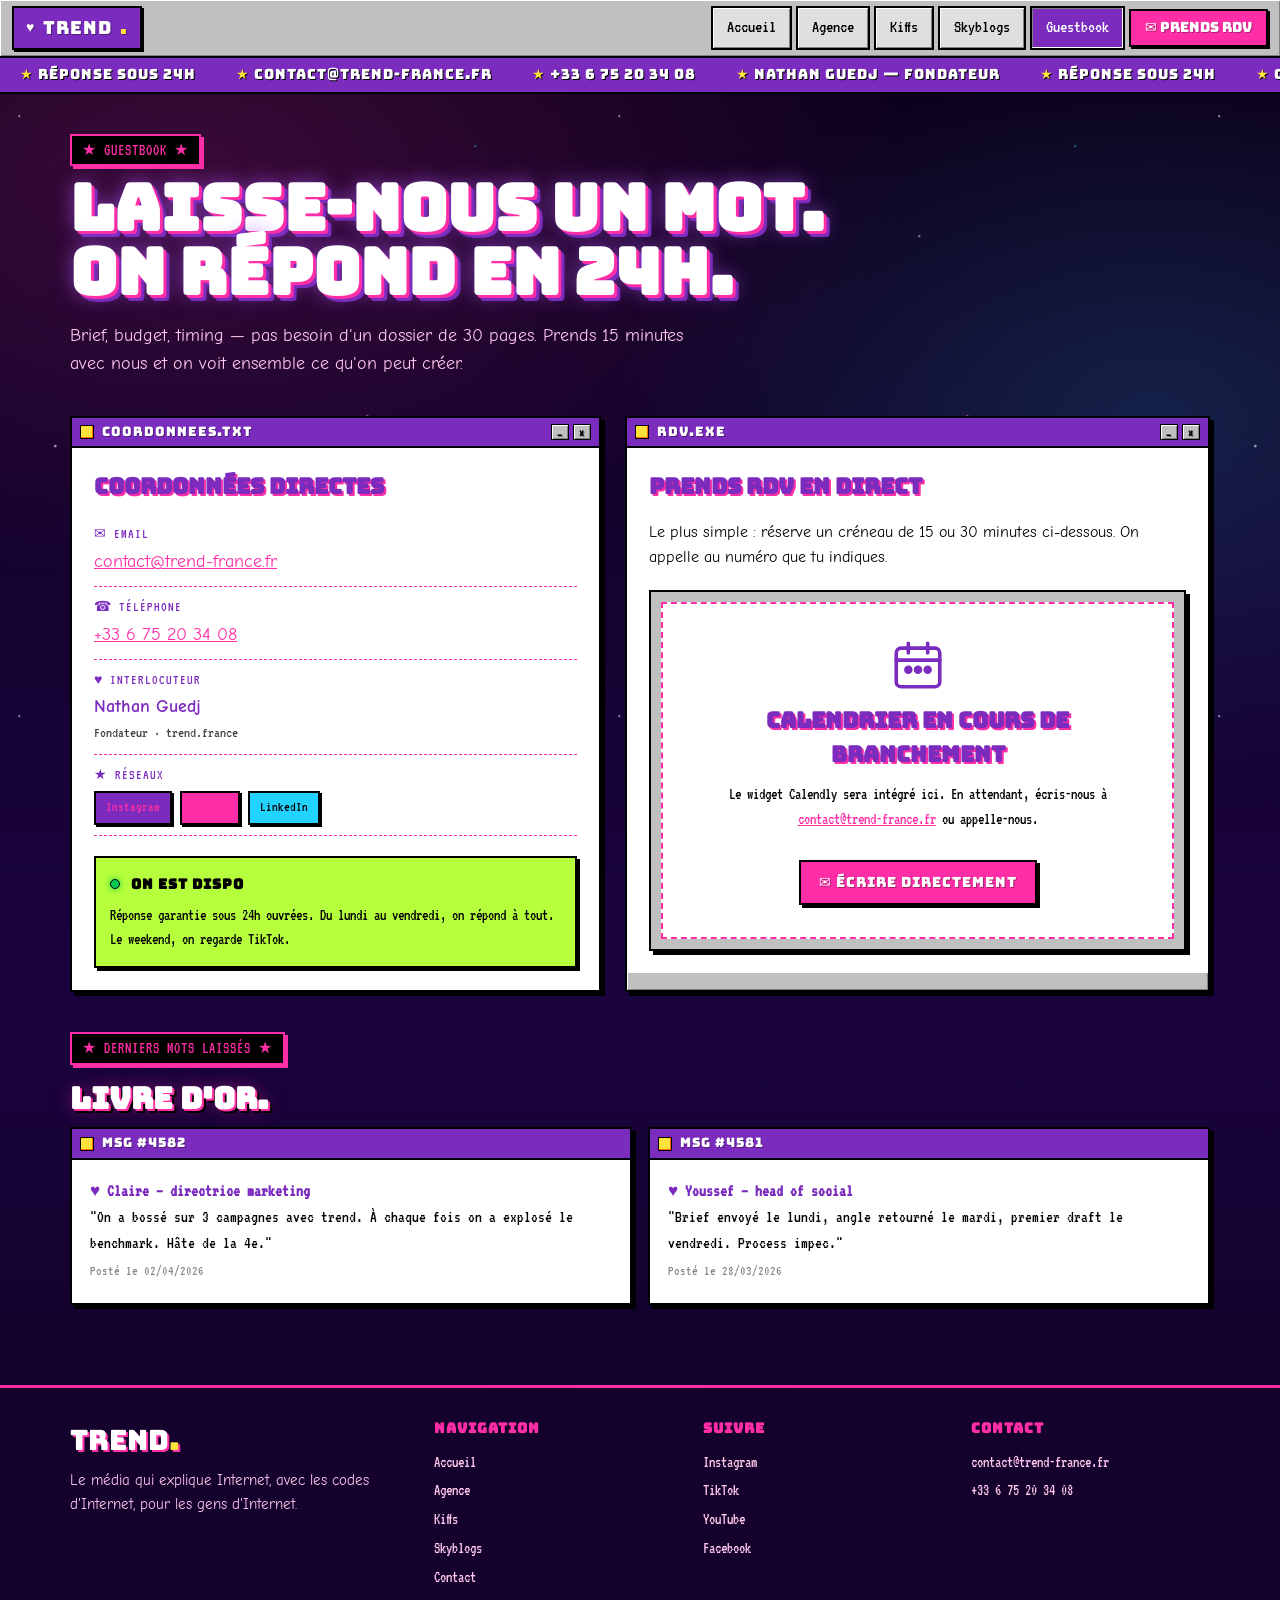
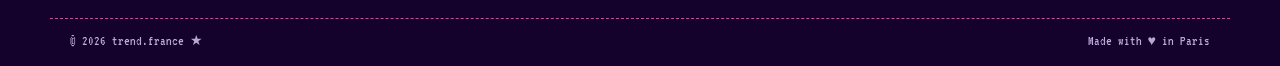
<file: Projects/Trend.france/website-2000s/contact.html>
<!DOCTYPE html>
<html lang="fr">
<head>
  <meta charset="UTF-8" />
  <meta name="viewport" content="width=device-width, initial-scale=1.0" />
  <meta name="theme-color" content="#FF2EA6" />
  <title>Guestbook :: trend.france ♥</title>
  <meta name="description" content="Parle-nous de ton projet. contact@trend-france.fr · +33 6 75 20 34 08" />

  <link rel="preconnect" href="https://fonts.googleapis.com" />
  <link rel="preconnect" href="https://fonts.gstatic.com" crossorigin />
  <link href="https://fonts.googleapis.com/css2?family=Bungee&family=Comic+Neue:wght@400;700&family=Press+Start+2P&family=VT323&display=swap" rel="stylesheet" />
  <link rel="stylesheet" href="css/style.css" />
  <link rel="icon" href="data:image/svg+xml,%3Csvg xmlns='http://www.w3.org/2000/svg' viewBox='0 0 100 100'%3E%3Crect width='100' height='100' rx='14' fill='%23FF2EA6'/%3E%3Ctext x='50' y='68' font-family='Bungee,Impact,sans-serif' font-size='60' text-anchor='middle' fill='white' stroke='%23000' stroke-width='2'%3Et%3C/text%3E%3Ccircle cx='78' cy='78' r='9' fill='%23FFE23C' stroke='%23000' stroke-width='2'/%3E%3C/svg%3E" />
</head>
<body>

  <nav class="nav">
    <a class="nav__logo" href="index.html">trend<span class="dot">.</span></a>
    <div class="nav__links">
      <a class="nav__link" href="index.html">Accueil</a>
      <a class="nav__link" href="agence.html">Agence</a>
      <a class="nav__link" href="cases.html">Kiffs</a>
      <a class="nav__link" href="blog.html">Skyblogs</a>
      <a class="nav__link is-active" href="contact.html">Guestbook</a>
      <a class="nav__cta" href="contact.html">✉ PRENDS RDV</a>
    </div>
  </nav>

  <div class="marquee-top">
    <div class="marquee-top__track">
      <span>RÉPONSE SOUS 24H</span>
      <span>contact@trend-france.fr</span>
      <span>+33 6 75 20 34 08</span>
      <span>Nathan Guedj — Fondateur</span>
      <span>RÉPONSE SOUS 24H</span>
      <span>contact@trend-france.fr</span>
      <span>+33 6 75 20 34 08</span>
      <span>Nathan Guedj — Fondateur</span>
    </div>
  </div>

  <!-- HEADER -->
  <section class="page-header">
    <div class="container">
      <span class="eyebrow reveal">★ GUESTBOOK ★</span>
      <h1 class="reveal">Laisse-nous un mot.<br />On répond en 24h.</h1>
      <p class="reveal reveal-delay-1">
        Brief, budget, timing — pas besoin d'un dossier de 30 pages. Prends 15 minutes avec nous et on voit ensemble ce qu'on peut créer.
      </p>
    </div>
  </section>

  <!-- CONTACT GRID -->
  <section class="section" style="padding-top:0;">
    <div class="container">
      <div class="contact-grid">

        <!-- Left : info card -->
        <div class="win contact-info reveal">
          <div class="win__title">
            <div class="win__title-left">coordonnees.txt</div>
            <div class="win__title-buttons"><span class="win__title-btn">_</span><span class="win__title-btn">x</span></div>
          </div>
          <div class="win__body">
            <h3 style="font-family: var(--font-title); color: var(--violet); font-size: 22px; text-shadow: 2px 2px 0 var(--pink); margin: 0 0 10px;">Coordonnées directes</h3>

            <div class="contact-row">
              <div class="contact-row__label">✉ EMAIL</div>
              <div class="contact-row__value"><a href="mailto:contact@trend-france.fr">contact@trend-france.fr</a></div>
            </div>

            <div class="contact-row">
              <div class="contact-row__label">☎ TÉLÉPHONE</div>
              <div class="contact-row__value"><a href="tel:+33675203408">+33 6 75 20 34 08</a></div>
            </div>

            <div class="contact-row">
              <div class="contact-row__label">♥ INTERLOCUTEUR</div>
              <div class="contact-row__value">
                <strong style="color: var(--violet);">Nathan Guedj</strong>
                <div style="font-family: var(--font-sys); font-size: 15px; color: #444;">Fondateur · trend.france</div>
              </div>
            </div>

            <div class="contact-row">
              <div class="contact-row__label">★ RÉSEAUX</div>
              <div class="contact-row__value" style="display:flex; gap:8px; flex-wrap:wrap; margin-top: 4px;">
                <a href="#" target="_blank" rel="noopener" class="case-tag" style="text-decoration:none;">Instagram</a>
                <a href="#" target="_blank" rel="noopener" class="case-tag" style="text-decoration:none; background: var(--pink);">TikTok</a>
                <a href="#" target="_blank" rel="noopener" class="case-tag" style="text-decoration:none; background: var(--cyan); color:#000;">LinkedIn</a>
              </div>
            </div>

            <div class="availability">
              <span class="availability__dot"></span>
              <strong style="font-family: var(--font-title); font-size: 14px; letter-spacing: 1px;">ON EST DISPO</strong>
              <p style="margin: 6px 0 0; font-family: var(--font-sys); font-size: 16px;">
                Réponse garantie sous 24h ouvrées. Du lundi au vendredi, on répond à tout. Le weekend, on regarde TikTok.
              </p>
            </div>
          </div>
        </div>

        <!-- Right : Calendly -->
        <div class="win reveal reveal-delay-1">
          <div class="win__title win--violet">
            <div class="win__title-left">rdv.exe</div>
            <div class="win__title-buttons"><span class="win__title-btn">_</span><span class="win__title-btn">x</span></div>
          </div>
          <div class="win__body" style="background:#fff; color:#000; padding: 22px;">
            <h3 style="font-family: var(--font-title); color: var(--violet); font-size: 22px; text-shadow: 2px 2px 0 var(--pink); margin: 0 0 6px;">Prends RDV en direct</h3>
            <p style="font-family: var(--font-body); color:#000; font-size: 16px; margin-bottom: 20px;">
              Le plus simple : réserve un créneau de 15 ou 30 minutes ci-dessous. On appelle au numéro que tu indiques.
            </p>

            <!--
              =============================================
              CALENDLY EMBED
              =============================================
              Pour activer : remplacer le bloc .calendly-placeholder ci-dessous par :

              <div id="calendly-embed" class="calendly-inline-widget"
                   data-url="https://calendly.com/TON-LIEN/30min?hide_event_type_details=1&primary_color=FF2EA6&text_color=ffffff&background_color=1E0540"
                   style="min-width:320px;height:660px;">
              </div>
              <script type="text/javascript" src="https://assets.calendly.com/assets/external/widget.js" async></script>

              Le placeholder ci-dessous se retire automatiquement dès qu'un id="calendly-embed"
              avec data-url est présent.
              =============================================
            -->

            <div class="calendly-box">
              <div id="calendly-embed" class="calendly-placeholder">
                <svg viewBox="0 0 24 24" fill="none" stroke="currentColor" stroke-width="1.5" stroke-linecap="round" stroke-linejoin="round">
                  <rect x="3" y="5" width="18" height="16" rx="2"/>
                  <path d="M8 3v4M16 3v4M3 10h18"/>
                  <circle cx="8" cy="14" r="1" fill="currentColor"/>
                  <circle cx="12" cy="14" r="1" fill="currentColor"/>
                  <circle cx="16" cy="14" r="1" fill="currentColor"/>
                </svg>
                <h4>Calendrier en cours de branchement</h4>
                <p>Le widget Calendly sera intégré ici. En attendant, écris-nous à <a href="mailto:contact@trend-france.fr" style="color: var(--pink); text-decoration: underline;">contact@trend-france.fr</a> ou appelle-nous.</p>
                <a href="mailto:contact@trend-france.fr?subject=Projet%20trend.france" class="btn btn--primary" style="margin-top:18px;">
                  ✉ ÉCRIRE DIRECTEMENT
                </a>
              </div>
            </div>
          </div>
        </div>

      </div>

      <!-- Guestbook messages for vibe -->
      <div style="margin-top: 40px;" class="reveal">
        <span class="eyebrow">★ DERNIERS MOTS LAISSÉS ★</span>
        <h2 class="section-title" style="font-size: clamp(22px, 3vw, 30px);">Livre d'or.</h2>
        <div class="split" style="grid-template-columns: 1fr 1fr; gap: 16px;">
          <div class="win">
            <div class="win__title"><div class="win__title-left">msg #4582</div></div>
            <div class="win__body" style="background:#fff; color:#000; font-family: var(--font-sys); font-size: 17px;">
              <strong style="color: var(--violet);">♥ Claire — directrice marketing</strong><br />
              "On a bossé sur 3 campagnes avec trend. À chaque fois on a explosé le benchmark. Hâte de la 4e."<br />
              <span style="color:#888; font-size: 14px;">Posté le 02/04/2026</span>
            </div>
          </div>
          <div class="win">
            <div class="win__title win--cyan"><div class="win__title-left">msg #4581</div></div>
            <div class="win__body" style="background:#fff; color:#000; font-family: var(--font-sys); font-size: 17px;">
              <strong style="color: var(--violet);">♥ Youssef — head of social</strong><br />
              "Brief envoyé le lundi, angle retourné le mardi, premier draft le vendredi. Process impec."<br />
              <span style="color:#888; font-size: 14px;">Posté le 28/03/2026</span>
            </div>
          </div>
        </div>
      </div>
    </div>
  </section>

  <!-- FOOTER -->
  <footer class="footer">
    <div class="footer__top">
      <div>
        <div class="footer__logo">trend<span class="dot">.</span></div>
        <p class="footer__blurb">Le média qui explique Internet, avec les codes d'Internet, pour les gens d'Internet.</p>
      </div>
      <div class="footer__col">
        <h4>Navigation</h4>
        <ul>
          <li><a href="index.html">Accueil</a></li>
          <li><a href="agence.html">Agence</a></li>
          <li><a href="cases.html">Kiffs</a></li>
          <li><a href="blog.html">Skyblogs</a></li>
          <li><a href="contact.html">Contact</a></li>
        </ul>
      </div>
      <div class="footer__col">
        <h4>Suivre</h4>
        <ul>
          <li><a href="#" target="_blank" rel="noopener">Instagram</a></li>
          <li><a href="#" target="_blank" rel="noopener">TikTok</a></li>
          <li><a href="#" target="_blank" rel="noopener">YouTube</a></li>
          <li><a href="#" target="_blank" rel="noopener">Facebook</a></li>
        </ul>
      </div>
      <div class="footer__col">
        <h4>Contact</h4>
        <ul>
          <li><a href="mailto:contact@trend-france.fr">contact@trend-france.fr</a></li>
          <li><a href="tel:+33675203408">+33 6 75 20 34 08</a></li>
        </ul>
      </div>
    </div>
    <div class="footer__bottom">
      <div>© 2026 trend.france ★</div>
      <div>Made with ♥ in Paris</div>
    </div>
  </footer>

  <script src="js/main.js"></script>
</body>
</html>
</file>
<file: Projects/Trend.france/website-2000s/css/style.css>
/* =========================================================
   TREND.FRANCE — Édition SKYBLOG 2000s
   Inspirations : Skyblog / MySpace / SpaceHey / Win95
   Pas de autoplay audio, pas de blink sauvage — on reste lisible
   ========================================================= */

/* --------- Reset léger --------- */
*, *::before, *::after { box-sizing: border-box; }
html, body { margin: 0; padding: 0; }
img, svg { display: block; max-width: 100%; }
button { font: inherit; cursor: pointer; border: none; background: none; }
a { color: inherit; text-decoration: none; }

/* --------- Tokens --------- */
:root {
  /* Skyblog palette */
  --pink:     #FF2EA6;
  --pink-2:   #FF7AD9;
  --pink-soft:#FFC7EC;
  --violet:   #7B2CBF;
  --violet-2: #B45CFF;
  --cyan:     #23D3FF;
  --lime:     #B6FF3C;
  --yellow:   #FFE23C;
  --orange:   #FF6A00;

  /* Background night sky */
  --bg:       #0B0118;
  --bg-2:     #14022C;
  --bg-panel: #1E0540;

  /* Win95 chrome */
  --win-bg:       #C0C0C0;
  --win-bg-2:     #DFDFDF;
  --win-shadow-d: #404040;
  --win-shadow-m: #808080;
  --win-shadow-l: #FFFFFF;
  --win-title:    linear-gradient(90deg, #FF2EA6 0%, #B45CFF 50%, #23D3FF 100%);
  --win-title-2:  linear-gradient(90deg, #7B2CBF 0%, #FF2EA6 100%);

  --text:       #FFFFFF;
  --text-dim:   #FFC7EC;
  --text-muted: #B9A8D6;
  --text-dark:  #1E0540;

  --font-display: 'Press Start 2P', 'VT323', system-ui, sans-serif;
  --font-title:   'Bungee', 'Impact', sans-serif;
  --font-body:    'Comic Neue', 'Comic Sans MS', 'Marker Felt', cursive, sans-serif;
  --font-sys:     'VT323', 'Courier New', monospace;

  --ease: cubic-bezier(.22, 1, .36, 1);
}

/* --------- Background : ciel étoilé + gradient --------- */
body {
  min-height: 100vh;
  color: var(--text);
  font-family: var(--font-body);
  font-size: 16px;
  line-height: 1.55;
  background-color: var(--bg);
  background-image:
    radial-gradient(1200px 700px at 15% 10%, rgba(255,46,166,.18), transparent 60%),
    radial-gradient(900px 600px at 90% 25%, rgba(35,211,255,.15), transparent 60%),
    radial-gradient(800px 500px at 50% 100%, rgba(180,92,255,.25), transparent 60%),
    linear-gradient(180deg, #0B0118 0%, #1B0340 60%, #0B0118 100%);
  overflow-x: hidden;
  cursor: url("data:image/svg+xml,%3Csvg xmlns='http://www.w3.org/2000/svg' width='32' height='32' viewBox='0 0 32 32'%3E%3Cpath d='M2 2 L2 20 L7 15 L11 24 L14 22 L10 14 L18 14 Z' fill='white' stroke='%23FF2EA6' stroke-width='1.5'/%3E%3C/svg%3E") 2 2, auto;
}

/* Starfield — 2 couches pour un effet de profondeur (parallax JS) */
body::before,
body::after {
  content: "";
  position: fixed;
  inset: -80px;
  pointer-events: none;
  z-index: 0;
  background-repeat: repeat;
  transform: translate3d(var(--sx, 0px), var(--sy, 0px), 0);
  transition: transform .3s cubic-bezier(.22, 1, .36, 1);
  will-change: transform;
}
/* Couche "arrière" : étoiles fines, bouge lentement */
body::before {
  background-image:
    radial-gradient(1px 1px at 10% 20%, #fff, transparent 70%),
    radial-gradient(1px 1px at 25% 70%, #fff, transparent 70%),
    radial-gradient(1px 1px at 40% 35%, #fff, transparent 70%),
    radial-gradient(1px 1px at 60% 80%, #FFC7EC, transparent 70%),
    radial-gradient(1px 1px at 75% 15%, #fff, transparent 70%),
    radial-gradient(1px 1px at 85% 55%, #23D3FF, transparent 70%),
    radial-gradient(1px 1px at 90% 90%, #fff, transparent 70%),
    radial-gradient(1px 1px at 50% 10%, #B45CFF, transparent 70%),
    radial-gradient(1px 1px at 5% 50%, #fff, transparent 70%),
    radial-gradient(1px 1px at 30% 95%, #fff, transparent 70%),
    radial-gradient(1px 1px at 68% 45%, #fff, transparent 70%),
    radial-gradient(1px 1px at 45% 65%, #FFC7EC, transparent 70%);
  background-size: 400px 400px;
  animation: twinkle 4s ease-in-out infinite alternate;
}
/* Couche "avant" : étoiles plus grosses, bouge plus fort */
body::after {
  background-image:
    radial-gradient(2px 2px at 12% 30%, #fff, transparent 70%),
    radial-gradient(2.5px 2.5px at 28% 60%, #FFE23C, transparent 70%),
    radial-gradient(2px 2px at 52% 22%, #B45CFF, transparent 70%),
    radial-gradient(2.5px 2.5px at 70% 80%, #FF7AD9, transparent 70%),
    radial-gradient(2px 2px at 88% 35%, #23D3FF, transparent 70%),
    radial-gradient(2.5px 2.5px at 18% 85%, #fff, transparent 70%),
    radial-gradient(2px 2px at 62% 50%, #fff, transparent 70%),
    radial-gradient(2.5px 2.5px at 40% 12%, #FFC7EC, transparent 70%);
  background-size: 600px 600px;
  transform: translate3d(calc(var(--sx, 0px) * 1.8), calc(var(--sy, 0px) * 1.8), 0);
}
@keyframes twinkle { 0%{opacity:.7} 50%{opacity:1} 100%{opacity:.6} }

/* --------- Scroll --------- */
::selection { background: var(--pink); color: #fff; }
::-webkit-scrollbar { width: 16px; }
::-webkit-scrollbar-track { background: var(--win-bg); }
::-webkit-scrollbar-thumb {
  background: var(--pink);
  border: 2px solid #fff;
  box-shadow: inset 1px 1px 0 var(--pink-2), inset -1px -1px 0 var(--violet);
}

/* --------- Container --------- */
.container {
  max-width: 1180px;
  margin: 0 auto;
  padding: 0 20px;
  position: relative;
  z-index: 1;
}

/* =========================================================
   NAV — barre Win95 façon menu démarrer
   ========================================================= */
.nav {
  position: sticky;
  top: 0;
  z-index: 50;
  background: var(--win-bg);
  border-bottom: 2px solid #000;
  box-shadow:
    inset 1px 1px 0 var(--win-shadow-l),
    inset -1px -1px 0 var(--win-shadow-m),
    0 3px 0 var(--violet);
  padding: 6px 12px;
  display: flex;
  align-items: center;
  justify-content: space-between;
  gap: 10px;
}
.nav__logo {
  display: inline-flex;
  align-items: center;
  gap: 8px;
  padding: 6px 12px;
  background: var(--violet);
  color: #fff;
  font-family: var(--font-title);
  font-size: 18px;
  letter-spacing: 1px;
  border: 2px solid #000;
  box-shadow: 2px 2px 0 #000;
  text-shadow: 1px 1px 0 rgba(0,0,0,.35);
}
.nav__logo .dot { color: var(--yellow); }
.nav__logo::before { content: "♥"; color: #fff; font-size: 14px; }

.nav__links {
  display: flex;
  align-items: center;
  gap: 4px;
  flex-wrap: wrap;
}
.nav__link {
  padding: 6px 14px;
  background: var(--win-bg-2);
  color: #000;
  font-family: var(--font-sys);
  font-size: 18px;
  border: 2px solid #000;
  box-shadow:
    inset 1px 1px 0 var(--win-shadow-l),
    inset -1px -1px 0 var(--win-shadow-m);
}
.nav__link:hover { background: var(--pink); color: #fff; }
.nav__link:active,
.nav__link.is-active {
  background: var(--violet);
  color: #fff;
  box-shadow:
    inset -1px -1px 0 var(--win-shadow-l),
    inset 1px 1px 0 var(--win-shadow-m);
}
.nav__cta {
  padding: 6px 14px;
  font-family: var(--font-title);
  font-size: 14px;
  color: #fff;
  background: var(--pink);
  border: 2px solid #000;
  box-shadow: 2px 2px 0 #000;
  text-shadow: 1px 1px 0 rgba(0,0,0,.3);
  animation: ctaPulse 1.8s ease-in-out infinite;
}
.nav__cta:hover { background: var(--violet); transform: translate(-1px,-1px); box-shadow: 3px 3px 0 #000; }
@keyframes ctaPulse {
  0%,100% { box-shadow: 2px 2px 0 #000, 0 0 0 rgba(255,46,166,0); }
  50% { box-shadow: 2px 2px 0 #000, 0 0 16px rgba(255,46,166,.9); }
}
.nav__burger { display: none; }

/* =========================================================
   MARQUEE — bandeau défilant façon forum
   ========================================================= */
.marquee-top {
  overflow: hidden;
  background: var(--violet);
  border-bottom: 2px solid #000;
  padding: 6px 0;
  position: relative;
  z-index: 1;
}
.marquee-top__track {
  display: flex;
  gap: 40px;
  white-space: nowrap;
  animation: marqueeScroll 28s linear infinite;
  font-family: var(--font-title);
  color: #fff;
  font-size: 14px;
  letter-spacing: 1px;
  text-shadow: 1px 1px 0 #000;
  padding-left: 20px;
}
.marquee-top__track span::before { content: "★ "; color: var(--yellow); }
@keyframes marqueeScroll {
  from { transform: translateX(0); }
  to   { transform: translateX(-50%); }
}

/* =========================================================
   Windows 95 "fenêtres"
   ========================================================= */
.win {
  background: var(--win-bg);
  border: 2px solid #000;
  box-shadow:
    inset 1px 1px 0 var(--win-shadow-l),
    inset -1px -1px 0 var(--win-shadow-m),
    4px 4px 0 #000;
  color: var(--text-dark);
  position: relative;
}
.win--violet .win__title { background: var(--pink); }
.win--cyan .win__title { background: var(--cyan); color: #000; text-shadow: none; }
.win--yellow .win__title { background: var(--yellow); color: #000; text-shadow: none; }

.win__title {
  display: flex;
  align-items: center;
  justify-content: space-between;
  gap: 10px;
  background: var(--violet);
  color: #fff;
  padding: 4px 8px;
  font-family: var(--font-title);
  font-size: 13px;
  letter-spacing: 1px;
  text-shadow: 1px 1px 0 rgba(0,0,0,.35);
  border-bottom: 2px solid #000;
}
.win__title-left { display: flex; align-items: center; gap: 8px; }
.win__title-left::before {
  content: "";
  width: 14px; height: 14px;
  background: var(--yellow);
  border: 1px solid #000;
  box-shadow: inset -1px -1px 0 var(--orange);
  flex-shrink: 0;
}
.win__title-buttons { display: flex; gap: 4px; }
.win__title-btn {
  width: 18px; height: 16px;
  background: var(--win-bg);
  border: 1px solid #000;
  box-shadow: inset 1px 1px 0 var(--win-shadow-l), inset -1px -1px 0 var(--win-shadow-m);
  color: #000;
  font-family: var(--font-sys);
  font-size: 12px;
  line-height: 12px;
  display: inline-flex;
  align-items: center;
  justify-content: center;
  font-weight: 700;
}
.win__body { padding: 18px 18px 20px; }

/* =========================================================
   Typo utilitaires
   ========================================================= */
.glitter {
  background: linear-gradient(90deg, #FF2EA6, #FFE23C, #23D3FF, #B45CFF, #FF2EA6);
  background-size: 200% auto;
  -webkit-background-clip: text; background-clip: text;
  color: transparent;
  animation: glitterShift 5s linear infinite;
}
@keyframes glitterShift { to { background-position: 200% 0; } }

.eyebrow {
  display: inline-block;
  background: #000;
  color: var(--pink);
  font-family: var(--font-sys);
  font-size: 16px;
  padding: 2px 10px;
  border: 2px solid var(--pink);
  box-shadow: 3px 3px 0 var(--pink);
  letter-spacing: 1px;
}

/* =========================================================
   HERO — profil skyblog
   ========================================================= */
.hero {
  position: relative;
  padding: 40px 0 60px;
  z-index: 1;
}
.hero__grid {
  display: grid;
  grid-template-columns: 280px 1fr 260px;
  gap: 20px;
  align-items: start;
}

/* Avatar card */
.avatar-card .win__body { padding: 14px; text-align: center; }
.avatar-frame {
  width: 100%;
  aspect-ratio: 1/1;
  background:
    radial-gradient(circle at 30% 30%, var(--pink-2), transparent 55%),
    radial-gradient(circle at 75% 70%, var(--cyan), transparent 55%),
    linear-gradient(135deg, var(--violet), var(--pink));
  border: 3px solid #fff;
  outline: 3px dashed var(--pink);
  outline-offset: 4px;
  position: relative;
  display: grid;
  place-items: center;
  overflow: hidden;
  color: #fff;
  font-family: var(--font-title);
  font-size: 64px;
  letter-spacing: -2px;
  text-shadow: 3px 3px 0 #000;
}
.avatar-frame__img {
  position: absolute;
  inset: 0;
  width: 100%;
  height: 100%;
  object-fit: cover;
  display: block;
}
.avatar-frame::before {
  content: "";
  position: absolute; inset: 0;
  background: repeating-linear-gradient(45deg, rgba(255,255,255,.06) 0 8px, transparent 8px 16px);
  mix-blend-mode: screen;
  pointer-events: none;
  z-index: 2;
}
.avatar-frame__logo {
  position: relative;
  z-index: 1;
  display: inline-flex;
  align-items: baseline;
  gap: 2px;
}
.avatar-frame__logo .dot { color: var(--yellow); }
.avatar-sparkle {
  position: absolute;
  color: var(--yellow);
  font-size: 18px;
  filter: drop-shadow(0 0 6px var(--yellow));
  animation: spark 2.2s ease-in-out infinite;
}
.avatar-sparkle:nth-child(1){ top:8%; left:10%; animation-delay:0s; }
.avatar-sparkle:nth-child(2){ top:18%; right:15%; color:#fff; animation-delay:.4s; }
.avatar-sparkle:nth-child(3){ bottom:22%; left:20%; color:var(--cyan); animation-delay:.8s; }
.avatar-sparkle:nth-child(4){ bottom:12%; right:10%; color:var(--pink-soft); animation-delay:1.2s; }
@keyframes spark {
  0%,100% { transform: scale(1) rotate(0deg); opacity: .9; }
  50% { transform: scale(1.6) rotate(180deg); opacity: 1; }
}

.avatar-meta {
  margin-top: 14px;
  text-align: left;
  font-family: var(--font-sys);
  font-size: 18px;
  color: #000;
  background: #fff;
  border: 2px solid #000;
  padding: 10px 12px;
  box-shadow: 3px 3px 0 var(--pink);
}
.avatar-meta strong { color: var(--violet); }
.avatar-meta__row { display: flex; justify-content: space-between; gap: 8px; }
.avatar-meta__row + .avatar-meta__row { margin-top: 2px; }
.avatar-status {
  margin-top: 10px;
  padding: 8px 10px;
  background: var(--lime);
  border: 2px solid #000;
  font-family: var(--font-sys);
  font-size: 16px;
  color: #000;
  box-shadow: 2px 2px 0 #000;
  display: flex;
  align-items: center;
  gap: 8px;
}
.avatar-status::before {
  content: "";
  width: 10px; height: 10px; border-radius: 50%;
  background: #00C853; border: 1px solid #000;
  box-shadow: 0 0 8px #00C853;
}

/* Central hero block */
.hero-main .win__body {
  background:
    radial-gradient(800px 300px at 50% 0%, rgba(255,46,166,.25), transparent 70%),
    linear-gradient(180deg, #fff, #FFEFFA);
  padding: 26px 22px 24px;
}
.hero__headline {
  font-family: var(--font-title);
  font-size: clamp(36px, 6vw, 72px);
  line-height: 1;
  margin: 6px 0 10px;
  color: var(--violet);
  text-shadow: 2px 2px 0 var(--pink), 4px 4px 0 #000;
}
.hero__headline .flair { color: var(--pink); }
.hero__subtitle {
  font-family: var(--font-body);
  color: #000;
  font-size: 18px;
  max-width: 560px;
  margin: 8px 0 16px;
}
.hero__tagline {
  font-family: var(--font-sys);
  font-size: 20px;
  color: var(--violet);
  margin-bottom: 18px;
}
.hero__ctas { display: flex; gap: 10px; flex-wrap: wrap; }

.btn {
  display: inline-flex;
  align-items: center;
  gap: 8px;
  padding: 10px 18px;
  font-family: var(--font-title);
  font-size: 14px;
  letter-spacing: 1px;
  color: #fff;
  border: 2px solid #000;
  box-shadow: 3px 3px 0 #000;
  text-shadow: 1px 1px 0 rgba(0,0,0,.35);
  transition: transform .12s, box-shadow .12s;
}
.btn:hover { transform: translate(-2px,-2px); box-shadow: 5px 5px 0 #000; }
.btn:active { transform: translate(1px,1px); box-shadow: 1px 1px 0 #000; }
.btn--primary { background: var(--pink); }
.btn--secondary { background: var(--violet); }
.btn--cyan { background: var(--cyan); color:#000; text-shadow:none; }
.btn--yellow { background: var(--yellow); color:#000; text-shadow:none; }

.hero__stickers {
  position: absolute;
  pointer-events: none;
  inset: -30px -30px;
  z-index: 3;
}
.sticker {
  position: absolute;
  font-family: var(--font-title);
  padding: 6px 12px;
  border: 2px solid #000;
  box-shadow: 3px 3px 0 #000;
  font-size: 13px;
  letter-spacing: 1px;
  text-shadow: 1px 1px 0 rgba(0,0,0,.3);
  color: #fff;
  white-space: nowrap;
  animation: stickerFloat 5s ease-in-out infinite;
}
/* All stickers live on the outer edges of the hero-main card, pokent jamais sur le texte */
.sticker--1 { top: -16px;  left: 40px;   background: var(--yellow); color: #000; text-shadow:none; transform: rotate(-6deg); }
.sticker--2 { top: -18px;  right: 50px;  background: var(--cyan);   color: #000; text-shadow:none; transform: rotate(5deg);  animation-delay: .6s; }
.sticker--3 { bottom: -18px; left: 35%;  background: var(--pink);   transform: rotate(-4deg); animation-delay: 1.2s; }
.sticker--4 { bottom: -14px; right: 60px; background: var(--lime);  color: #000; text-shadow:none; transform: rotate(6deg);  animation-delay: 1.8s; }
@keyframes stickerFloat {
  0%,100% { translate: 0 0; }
  50% { translate: 0 -6px; }
}

/* Right column : friends panel */
.friends-card .win__body { padding: 10px 12px 14px; background: #fff; color:#000; }
.friends-title {
  font-family: var(--font-sys);
  font-size: 18px;
  color: var(--violet);
  margin: 4px 0 10px;
  border-bottom: 2px dashed var(--pink);
  padding-bottom: 6px;
}
.friends-list {
  list-style: none;
  padding: 0;
  margin: 0;
  display: grid;
  grid-template-columns: repeat(2, 1fr);
  gap: 8px;
}
.friend {
  display: flex;
  flex-direction: column;
  align-items: center;
  gap: 4px;
  padding: 6px 4px;
  border: 2px solid #000;
  background: #FFEFFA;
  box-shadow: 2px 2px 0 var(--pink);
  font-family: var(--font-sys);
  font-size: 14px;
  color: #000;
  text-align: center;
}
.friend__ava {
  width: 100%;
  aspect-ratio: 1/1;
  border: 1px solid #000;
  background-size: cover;
  background-position: center;
  image-rendering: pixelated;
}
.friend__ava--1 { background: linear-gradient(135deg, #FF2EA6, #FFE23C); }
.friend__ava--2 { background: linear-gradient(135deg, #23D3FF, #7B2CBF); }
.friend__ava--3 { background: linear-gradient(135deg, #B6FF3C, #23D3FF); }
.friend__ava--4 { background: linear-gradient(135deg, #FF6A00, #FFE23C); }
.friend__ava--5 { background: linear-gradient(135deg, #B45CFF, #FF2EA6); }
.friend__ava--6 { background: linear-gradient(135deg, #FFE23C, #FF2EA6); }
.friend__name { font-weight: 700; color: var(--violet); font-size: 12px; line-height: 1.1; }
.friend__platform { font-size: 11px; color: #444; }

.guestbook {
  margin-top: 18px;
  background: #fff;
  color: #000;
}
.guestbook .win__body { padding: 12px; font-family: var(--font-sys); font-size: 16px; background: #fff; }
.guestbook__entry { padding: 6px 0; border-bottom: 1px dashed var(--pink); }
.guestbook__entry:last-child { border: 0; }
.guestbook__who { color: var(--violet); font-weight: 700; }
.guestbook__msg { color: #000; }
.guestbook__time { color: #888; font-size: 13px; }

/* =========================================================
   SECTIONS GÉNÉRIQUES
   ========================================================= */
.section {
  padding: 60px 0 40px;
  position: relative;
  z-index: 1;
}
.section--tight { padding: 30px 0; }

.section-title {
  font-family: var(--font-title);
  font-size: clamp(28px, 4.5vw, 44px);
  color: #fff;
  text-shadow:
    2px 2px 0 var(--pink),
    4px 4px 0 #000,
    0 0 18px rgba(255,46,166,.4);
  margin: 10px 0 6px;
}
.section-lede {
  font-family: var(--font-body);
  color: var(--text-dim);
  font-size: 18px;
  max-width: 640px;
  margin: 0 0 24px;
}

/* =========================================================
   STATS
   ========================================================= */
.stats-grid {
  display: grid;
  grid-template-columns: repeat(4, 1fr);
  gap: 16px;
}
.stat-box .win__body {
  background: #fff;
  text-align: center;
  padding: 18px 14px 16px;
}
.stat-box__num {
  font-family: var(--font-title);
  font-size: clamp(26px, 4vw, 40px);
  color: var(--violet);
  line-height: 1;
  letter-spacing: -1px;
  text-shadow: 2px 2px 0 var(--pink);
}
.stat-box__lbl {
  font-family: var(--font-sys);
  color: #000;
  font-size: 16px;
  margin-top: 8px;
}
.stat-box--pink .stat-box__num { color: var(--pink); text-shadow: 2px 2px 0 var(--violet); }
.stat-box--cyan .stat-box__num { color: #0088aa; text-shadow: 2px 2px 0 var(--cyan); }
.stat-box--yellow .stat-box__num { color: #b35f00; text-shadow: 2px 2px 0 var(--yellow); }

/* =========================================================
   PLATFORMS
   ========================================================= */
.platforms {
  display: grid;
  grid-template-columns: repeat(4, 1fr);
  gap: 18px;
}
.platform__body {
  background: #fff;
  padding: 18px 16px 18px;
  color: #000;
  text-align: left;
}
.platform__icon {
  width: 48px; height: 48px;
  border: 2px solid #000;
  box-shadow: 2px 2px 0 #000;
  display: grid;
  place-items: center;
  margin-bottom: 10px;
  font-family: var(--font-title);
  color: #fff;
  font-size: 18px;
}
.platform__icon--ig { background: linear-gradient(135deg, #FF2EA6, #FFE23C 60%, #FF6A00); }
.platform__icon--tt { background: linear-gradient(135deg, #000, #23D3FF 50%, #FF2EA6); }
.platform__icon--yt { background: linear-gradient(135deg, #FF0000, #000); }
.platform__icon--fb { background: linear-gradient(135deg, #1877F2, #0B0118); }
.platform__name {
  font-family: var(--font-title);
  font-size: 14px;
  color: var(--violet);
  letter-spacing: 1px;
}
.platform__followers {
  font-family: var(--font-title);
  font-size: 28px;
  color: var(--pink);
  text-shadow: 2px 2px 0 var(--violet);
  margin: 4px 0 2px;
}
.platform__sub {
  font-family: var(--font-sys);
  font-size: 16px;
  color: #000;
}

/* =========================================================
   Split content
   ========================================================= */
.split {
  display: grid;
  grid-template-columns: 1.1fr .9fr;
  gap: 20px;
}
.split__left .win__body,
.split__right .win__body {
  background: #fff;
  color: #000;
  padding: 22px;
}
.topics {
  display: grid;
  gap: 10px;
}
.topic {
  display: grid;
  grid-template-columns: 42px 1fr;
  gap: 10px;
  padding: 10px 12px;
  border: 2px solid #000;
  background: #FFEFFA;
  box-shadow: 3px 3px 0 var(--pink);
}
.topic__num {
  font-family: var(--font-title);
  color: var(--pink);
  font-size: 22px;
  text-shadow: 2px 2px 0 var(--violet);
}
.topic__title {
  font-family: var(--font-title);
  font-size: 14px;
  color: var(--violet);
  margin-bottom: 2px;
}
.topic__desc {
  font-family: var(--font-sys);
  font-size: 16px;
  color: #000;
}

/* =========================================================
   AGENCE : formats
   ========================================================= */
.formats {
  display: grid;
  gap: 20px;
}
.format-row .win__body {
  background: #fff;
  color: #000;
  padding: 18px 22px;
  display: grid;
  grid-template-columns: 80px 1fr 200px;
  align-items: center;
  gap: 18px;
}
.format-row__num {
  font-family: var(--font-title);
  font-size: 50px;
  color: var(--pink);
  line-height: 1;
  text-shadow: 3px 3px 0 var(--violet), 5px 5px 0 #000;
}
.format-row__title {
  font-family: var(--font-title);
  font-size: 22px;
  color: var(--violet);
  margin: 0 0 6px;
}
.format-row__desc {
  font-family: var(--font-body);
  color: #000;
  font-size: 16px;
}
.format-row__tag {
  font-family: var(--font-sys);
  font-size: 16px;
  background: var(--lime);
  border: 2px solid #000;
  box-shadow: 3px 3px 0 #000;
  padding: 8px 10px;
  text-align: center;
  color: #000;
}

.callout { margin-top: 20px; }
.callout .win__body {
  background: linear-gradient(135deg, var(--violet), var(--pink));
  color: #fff;
  padding: 22px;
  text-align: center;
}
.callout h3 {
  font-family: var(--font-title);
  font-size: clamp(24px, 3.5vw, 36px);
  margin: 0 0 8px;
  text-shadow: 2px 2px 0 #000;
}
.callout p { font-family: var(--font-body); max-width: 640px; margin: 0 auto 14px; font-size: 16px; }

/* =========================================================
   AUDIENCE
   ========================================================= */
.audience-grid {
  display: grid;
  grid-template-columns: 1fr 1fr;
  gap: 20px;
}
.gender-split .win__body { background: #fff; padding: 22px; color: #000; }
.gender-bar {
  height: 50px;
  display: flex;
  border: 2px solid #000;
  box-shadow: 3px 3px 0 #000;
  overflow: hidden;
  margin: 12px 0;
}
.gender-bar__f { background: var(--pink); color: #fff; flex: 0 0 60%; display:grid; place-items:center; font-family: var(--font-title); text-shadow: 1px 1px 0 #000; }
.gender-bar__m { background: var(--cyan); color: #000; flex: 0 0 40%; display:grid; place-items:center; font-family: var(--font-title); }
.gender-legend { display:flex; gap:16px; font-family: var(--font-sys); font-size: 16px; color:#000; }
.gender-legend span::before { content: "■ "; }
.gender-legend .f::before { color: var(--pink); }
.gender-legend .m::before { color: var(--cyan); }

.age-bars .win__body { background: #fff; padding: 22px; color: #000; }
.age-row { margin: 10px 0; }
.age-row__head { display: flex; justify-content: space-between; font-family: var(--font-sys); font-size: 16px; color:#000; }
.age-row__track {
  height: 22px;
  background: #EEE;
  border: 2px solid #000;
  box-shadow: 2px 2px 0 #000;
  margin-top: 4px;
  overflow: hidden;
  position: relative;
}
.age-row__fill {
  height: 100%;
  background: repeating-linear-gradient(45deg, var(--pink) 0 10px, var(--violet) 10px 20px);
  width: 0;
  transition: width 1s var(--ease);
}

/* =========================================================
   CASE STUDIES — blog post
   ========================================================= */
.case-list {
  display: grid;
  gap: 28px;
}
.case-post .win__body {
  background: #fff;
  color: #000;
  padding: 0;
  display: grid;
  grid-template-columns: 320px 1fr;
}
.case-post__visual {
  aspect-ratio: 4/3;
  display: grid;
  place-items: center;
  font-family: var(--font-title);
  color: #fff;
  font-size: 48px;
  text-shadow: 2px 2px 0 #000;
  border-right: 2px solid #000;
  position: relative;
  overflow: hidden;
  letter-spacing: 1px;
}
.case-post__visual::before {
  content: "";
  position: absolute; inset: 0;
  background: repeating-linear-gradient(45deg, rgba(255,255,255,.05) 0 10px, transparent 10px 20px);
}
.case-post__visual--audible { background: linear-gradient(135deg, #FF6A00, #FFE23C); }
.case-post__visual--heetch  { background: linear-gradient(135deg, #FFE23C, #FF2EA6); color:#000; text-shadow: 2px 2px 0 #fff; }
.case-post__visual--cp      { background: linear-gradient(135deg, #B6FF3C, #23D3FF); color:#000; text-shadow: 2px 2px 0 #fff; }

.case-post__content {
  padding: 20px 22px;
}
.case-post__meta-top {
  font-family: var(--font-sys);
  font-size: 14px;
  color: var(--violet);
  border-bottom: 1px dashed var(--pink);
  padding-bottom: 6px;
  margin-bottom: 10px;
}
.case-post__title {
  font-family: var(--font-title);
  font-size: clamp(22px, 3vw, 30px);
  color: var(--violet);
  margin: 0 0 8px;
}
.case-post__excerpt {
  font-family: var(--font-body);
  color: #000;
  font-size: 16px;
  margin: 0 0 14px;
}
.case-post__stats {
  display: flex;
  flex-wrap: wrap;
  gap: 10px;
  margin: 12px 0;
}
.case-stat {
  padding: 8px 12px;
  background: var(--yellow);
  border: 2px solid #000;
  box-shadow: 2px 2px 0 #000;
  font-family: var(--font-sys);
  font-size: 16px;
  color: #000;
}
.case-stat strong { display: block; font-family: var(--font-title); color: var(--pink); font-size: 20px; }
.case-post__tags { display: flex; gap: 6px; flex-wrap: wrap; margin-top: 10px; }
.case-tag {
  padding: 4px 10px;
  background: var(--violet);
  color: #fff;
  border: 2px solid #000;
  box-shadow: 2px 2px 0 #000;
  font-family: var(--font-sys);
  font-size: 14px;
}
.case-post__foot {
  display: flex;
  justify-content: space-between;
  gap: 10px;
  margin-top: 14px;
  padding-top: 10px;
  border-top: 1px dashed var(--pink);
  font-family: var(--font-sys);
  font-size: 14px;
  color: #666;
}

/* =========================================================
   BLOG / SKYBLOGS — preview horizontale
   ========================================================= */
.blog-preview__head {
  display: grid;
  grid-template-columns: 1fr auto;
  align-items: end;
  gap: 24px;
  margin-bottom: 26px;
}
.blog-preview__head-left { min-width: 0; }
.blog-preview__head .section-title { margin: 6px 0 6px; }
.blog-preview__head .section-lede { margin: 0; max-width: 640px; }
.blog-preview__all {
  white-space: nowrap;
  align-self: end;
}

.blog-grid {
  display: grid;
  grid-template-columns: repeat(3, 1fr);
  gap: 20px;
  align-items: stretch;
}
.blog-post { display: flex; flex-direction: column; }
.blog-post .win__body {
  background: #fff;
  color: #000;
  padding: 0;
  display: grid;
  grid-template-columns: 1fr 128px;
  flex: 1;
  gap: 0;
}
.blog-post__content {
  padding: 14px 14px 12px 16px;
  display: flex;
  flex-direction: column;
  gap: 8px;
  min-width: 0;
}
.blog-post__meta {
  font-family: var(--font-sys);
  font-size: 14px;
  color: var(--violet);
  border-bottom: 1px dashed var(--pink);
  padding-bottom: 4px;
  letter-spacing: .3px;
}
.blog-post__title {
  font-family: var(--font-title);
  font-size: 17px;
  line-height: 1.18;
  color: var(--violet);
  margin: 0;
  letter-spacing: .3px;
  text-shadow: 1px 1px 0 var(--pink-soft);
}
.blog-post__body {
  font-family: var(--font-body);
  font-size: 15px;
  line-height: 1.45;
  color: #000;
  margin: 0;
  display: -webkit-box;
  -webkit-line-clamp: 6;
  -webkit-box-orient: vertical;
  overflow: hidden;
}
.blog-post__stats {
  display: flex;
  flex-wrap: wrap;
  gap: 6px 10px;
  font-family: var(--font-sys);
  font-size: 14px;
  color: var(--violet);
  background: var(--pink-soft);
  border: 2px solid #000;
  padding: 4px 8px;
  box-shadow: 2px 2px 0 #000;
}
.blog-post__music {
  font-family: var(--font-sys);
  font-size: 13px;
  color: #fff;
  background: var(--violet);
  padding: 3px 8px;
  border: 2px solid #000;
  box-shadow: 2px 2px 0 #000;
  align-self: flex-start;
  max-width: 100%;
  overflow: hidden;
  text-overflow: ellipsis;
  white-space: nowrap;
}
.blog-post__foot {
  margin-top: auto;
  padding-top: 8px;
  border-top: 1px dashed var(--pink);
  display: flex;
  justify-content: space-between;
  align-items: center;
  font-family: var(--font-sys);
  font-size: 13px;
}
.blog-post__sig { color: var(--pink); font-weight: bold; }
.blog-post__foot a { color: var(--violet); text-decoration: underline; }
.blog-post__foot a:hover { color: var(--pink); }

.blog-post__media {
  border-left: 2px solid #000;
  background: repeating-linear-gradient(45deg, var(--pink-soft) 0 10px, #fff 10px 20px);
  padding: 12px 10px;
  display: flex;
  flex-direction: column;
  align-items: center;
  gap: 6px;
}
.blog-post__media-inner {
  width: 100%;
  aspect-ratio: 4/5;
  border: 2px solid #000;
  box-shadow: 3px 3px 0 var(--violet);
  background: linear-gradient(135deg, var(--pink), var(--violet));
  position: relative;
  overflow: hidden;
}
.blog-post__media-inner img {
  width: 100%;
  height: 100%;
  object-fit: cover;
  display: block;
  position: relative;
  z-index: 2;
}
.blog-post__media-inner.is-empty::after {
  content: "📷 IG";
  position: absolute; inset: 0;
  display: grid; place-items: center;
  font-family: var(--font-title);
  font-size: 16px;
  color: #fff;
  text-shadow: 1px 1px 0 #000;
  letter-spacing: 1px;
}
.blog-post__media-sticker {
  position: absolute;
  top: -8px; right: -8px;
  width: 26px; height: 26px;
  display: grid; place-items: center;
  background: var(--yellow);
  border: 2px solid #000;
  border-radius: 50%;
  font-size: 13px;
  transform: rotate(10deg);
  box-shadow: 2px 2px 0 #000;
  z-index: 3;
}
.blog-post__media-label {
  font-family: var(--font-sys);
  font-size: 12px;
  color: var(--violet);
  text-align: center;
  background: #fff;
  border: 2px solid #000;
  padding: 2px 8px;
  box-shadow: 2px 2px 0 #000;
  max-width: 100%;
  overflow: hidden;
  text-overflow: ellipsis;
  white-space: nowrap;
}

/* =========================================================
   BLOG PAGE — articles longs (blog.html)
   ========================================================= */
.blog-list {
  display: grid;
  gap: 32px;
}
.blog-article .win__body {
  background: #fff;
  color: #000;
  padding: 0;
}
.blog-article__hero {
  display: grid;
  grid-template-columns: 280px 1fr;
  gap: 0;
  border-bottom: 2px solid #000;
}
.blog-article__cover {
  aspect-ratio: 1/1;
  border-right: 2px solid #000;
  background: linear-gradient(135deg, var(--pink), var(--violet));
  position: relative;
  overflow: hidden;
}
.blog-article__cover img {
  width: 100%; height: 100%; object-fit: cover;
  position: relative; z-index: 2;
}
.blog-article__cover::before {
  content: "📷";
  position: absolute; inset: 0;
  display: grid; place-items: center;
  font-size: 48px;
  z-index: 1;
}
.blog-article__cover--v { background: linear-gradient(135deg, var(--violet), var(--cyan)); }
.blog-article__cover--y { background: linear-gradient(135deg, var(--yellow), var(--pink)); }

.blog-article__head {
  padding: 20px 22px;
  display: flex;
  flex-direction: column;
  gap: 10px;
  justify-content: center;
}
.blog-article__meta {
  font-family: var(--font-sys);
  font-size: 14px;
  color: var(--violet);
  border-bottom: 1px dashed var(--pink);
  padding-bottom: 6px;
}
.blog-article__title {
  font-family: var(--font-title);
  font-size: clamp(22px, 3.2vw, 32px);
  color: var(--violet);
  margin: 0;
  line-height: 1.1;
  text-shadow: 2px 2px 0 var(--pink-soft);
}
.blog-article__lede {
  font-family: var(--font-body);
  color: #000;
  font-size: 18px;
  margin: 0;
}
.blog-article__tags { display: flex; gap: 6px; flex-wrap: wrap; margin-top: 4px; }

.blog-article__body {
  padding: 22px 24px;
  font-family: var(--font-body);
  color: #000;
  font-size: 17px;
  line-height: 1.6;
}
.blog-article__body h3 {
  font-family: var(--font-title);
  color: var(--violet);
  font-size: 22px;
  margin: 22px 0 10px;
  letter-spacing: .5px;
}
.blog-article__body p { margin: 0 0 14px; }
.blog-article__body blockquote {
  margin: 16px 0;
  padding: 10px 14px;
  background: var(--pink-soft);
  border-left: 4px solid var(--pink);
  font-family: var(--font-body);
  font-style: italic;
  color: var(--violet);
  box-shadow: 2px 2px 0 #000;
}
.blog-article__body ul { padding-left: 20px; margin: 10px 0 16px; }
.blog-article__body li { margin: 4px 0; }
.blog-article__body a { color: var(--pink); text-decoration: underline; }

.blog-article__foot {
  padding: 14px 24px;
  border-top: 2px dashed var(--pink);
  background: var(--pink-soft);
  display: flex;
  flex-wrap: wrap;
  gap: 14px;
  justify-content: space-between;
  align-items: center;
  font-family: var(--font-sys);
  font-size: 15px;
  color: var(--violet);
}
.blog-article__sig { color: var(--pink); font-family: var(--font-title); font-size: 16px; }

/* =========================================================
   LOGOS
   ========================================================= */
.logos-grid {
  display: grid;
  grid-template-columns: repeat(auto-fit, minmax(160px, 1fr));
  gap: 10px;
}
.logo-tile {
  aspect-ratio: 2/1;
  display: grid;
  place-items: center;
  padding: 14px 18px;
  background: #FFF8EF;               /* papier crème, vibe archive vintage */
  border: 2px solid #000;
  box-shadow: 3px 3px 0 var(--pink);
  font-family: var(--font-title);
  font-size: 20px;
  letter-spacing: 1px;
  color: var(--violet);
  transition: transform .15s var(--ease), box-shadow .15s var(--ease);
  overflow: hidden;
}
.logo-tile img,
.logo-tile svg {
  max-width: 100%;
  max-height: 100%;
  object-fit: contain;
  display: block;
  /* Filtre "photocopie vintage" discret : pas de couleur criante */
  filter: saturate(.9) contrast(1.05);
}
.logo-tile:hover { transform: rotate(-2deg) scale(1.03); box-shadow: 5px 5px 0 var(--violet); }

/* =========================================================
   CTA BLOCK
   ========================================================= */
.cta-block { margin: 40px 0 30px; }
.cta-block .win__body {
  background: linear-gradient(135deg, var(--pink), var(--violet));
  color: #fff;
  padding: 30px 22px;
  text-align: center;
}
.cta-block h2 {
  font-family: var(--font-title);
  font-size: clamp(28px, 5vw, 48px);
  margin: 0 0 10px;
  text-shadow: 3px 3px 0 #000;
}
.cta-block p { font-size: 18px; margin: 0 auto 16px; max-width: 640px; font-family: var(--font-body); }

/* =========================================================
   PAGE HEADERS
   ========================================================= */
.page-header {
  padding: 40px 0 20px;
  position: relative;
  z-index: 1;
}
.page-header h1 {
  font-family: var(--font-title);
  font-size: clamp(38px, 6vw, 64px);
  color: #fff;
  margin: 10px 0 8px;
  line-height: 1;
  text-shadow:
    3px 3px 0 var(--pink),
    6px 6px 0 var(--violet),
    0 0 20px rgba(180,92,255,.6);
}
.page-header p {
  font-family: var(--font-body);
  color: var(--text-dim);
  max-width: 640px;
  font-size: 18px;
}

/* =========================================================
   CONTACT
   ========================================================= */
.contact-grid {
  display: grid;
  grid-template-columns: 1fr 1.1fr;
  gap: 24px;
}
.contact-info .win__body { background: #fff; color: #000; padding: 22px; }
.contact-row { padding: 10px 0; border-bottom: 1px dashed var(--pink); }
.contact-row:last-child { border: 0; }
.contact-row__label {
  font-family: var(--font-sys);
  color: var(--violet);
  font-size: 14px;
  margin-bottom: 2px;
  letter-spacing: 1px;
}
.contact-row__value {
  font-family: var(--font-body);
  color: #000;
  font-size: 18px;
}
.contact-row__value a { color: var(--pink); text-decoration: underline; }

.availability {
  margin-top: 20px;
  padding: 14px;
  background: var(--lime);
  color: #000;
  border: 2px solid #000;
  box-shadow: 3px 3px 0 #000;
}
.availability__dot {
  display: inline-block;
  width: 10px; height: 10px;
  border-radius: 50%;
  background: #00C853;
  border: 1px solid #000;
  box-shadow: 0 0 6px #00C853;
  margin-right: 6px;
}

.calendly-box { background: var(--win-bg); border:2px solid #000; box-shadow: 4px 4px 0 #000; padding: 10px; }
.calendly-placeholder {
  background: #fff;
  color: #000;
  padding: 32px 22px;
  border: 2px dashed var(--pink);
  text-align: center;
  font-family: var(--font-sys);
}
.calendly-placeholder h4 {
  font-family: var(--font-title);
  color: var(--violet);
  font-size: 22px;
  margin: 10px 0;
  text-shadow: 2px 2px 0 var(--pink);
}
.calendly-placeholder svg { margin: 0 auto; color: var(--violet); width: 58px; height: 58px; }
.calendly-placeholder p { color: #000; font-size: 16px; max-width: 380px; margin: 0 auto 10px; }

/* =========================================================
   FOOTER
   ========================================================= */
.footer {
  margin-top: 40px;
  border-top: 3px solid var(--pink);
  background: var(--bg-2);
  padding: 30px 0 14px;
  position: relative;
  z-index: 1;
}
.footer__top {
  display: grid;
  grid-template-columns: 1.4fr 1fr 1fr 1fr;
  gap: 30px;
  max-width: 1180px;
  margin: 0 auto;
  padding: 0 20px;
}
.footer__logo {
  font-family: var(--font-title);
  font-size: 28px;
  color: #fff;
  text-shadow: 2px 2px 0 var(--pink);
}
.footer__logo .dot { color: var(--yellow); }
.footer__blurb {
  margin-top: 8px;
  color: var(--text-dim);
  font-family: var(--font-body);
  font-size: 15px;
  max-width: 300px;
}
.footer__col h4 {
  font-family: var(--font-title);
  font-size: 14px;
  color: var(--pink);
  margin: 0 0 10px;
  letter-spacing: 1px;
}
.footer__col ul { list-style: none; padding: 0; margin: 0; }
.footer__col li { margin: 4px 0; }
.footer__col a { color: var(--text-dim); font-family: var(--font-sys); font-size: 16px; }
.footer__col a:hover { color: var(--pink); text-decoration: underline; }
.footer__bottom {
  margin-top: 24px;
  padding: 12px 20px 0;
  border-top: 1px dashed var(--pink);
  display: flex;
  justify-content: space-between;
  font-family: var(--font-sys);
  font-size: 14px;
  color: var(--text-muted);
  max-width: 1180px;
  margin-left: auto;
  margin-right: auto;
}

/* =========================================================
   SPARKLES (cursor trail)
   ========================================================= */
.spark-trail {
  position: fixed;
  pointer-events: none;
  z-index: 9999;
  animation: fadeSpark .8s ease-out forwards;
  color: var(--pink);
  filter: drop-shadow(0 0 6px var(--pink));
  font-size: 14px;
  font-family: var(--font-title);
  line-height: 1;
}
@keyframes fadeSpark {
  0% { transform: translate(-50%,-50%) scale(.6) rotate(0); opacity: 1; }
  100% { transform: translate(-50%,-50%) scale(1.4) rotate(120deg); opacity: 0; }
}

/* =========================================================
   Reveal on scroll
   ========================================================= */
.reveal { opacity: 0; transform: translateY(12px); transition: opacity .6s var(--ease), transform .6s var(--ease); }
.reveal.is-in { opacity: 1; transform: none; }
.reveal-delay-1 { transition-delay: .12s; }
.reveal-delay-2 { transition-delay: .24s; }
.reveal-delay-3 { transition-delay: .36s; }

/* =========================================================
   RESPONSIVE
   ========================================================= */
@media (max-width: 1000px) {
  .hero__grid { grid-template-columns: 1fr; }
  .stats-grid, .platforms { grid-template-columns: repeat(2, 1fr); }
  .split, .audience-grid, .contact-grid { grid-template-columns: 1fr; }
  .case-post .win__body { grid-template-columns: 1fr; }
  .case-post__visual { border-right: 0; border-bottom: 2px solid #000; aspect-ratio: 16/9; }
  .format-row .win__body { grid-template-columns: 60px 1fr; }
  .format-row__tag { grid-column: 1 / -1; }
  .footer__top { grid-template-columns: 1fr 1fr; }
  .blog-grid { grid-template-columns: 1fr; }
  .blog-preview__head { grid-template-columns: 1fr; }
  .blog-preview__all { justify-self: start; }
  .blog-article__hero { grid-template-columns: 1fr; }
  .blog-article__cover { border-right: 0; border-bottom: 2px solid #000; aspect-ratio: 16/9; }
}
@media (max-width: 640px) {
  .nav { flex-wrap: wrap; gap: 8px; }
  .nav__links { width: 100%; }
  .nav__link { padding: 4px 10px; font-size: 16px; }
  .nav__cta { font-size: 12px; }
  .stats-grid, .platforms { grid-template-columns: 1fr 1fr; gap: 10px; }
  .sticker--1 { left: 6%; }
  .sticker--2 { right: 6%; }
  .footer__top { grid-template-columns: 1fr; }
  .footer__bottom { flex-direction: column; gap: 6px; }
  .blog-post .win__body { grid-template-columns: 1fr; }
  .blog-post__media { border-left: 0; border-top: 2px solid #000; flex-direction: row; justify-content: space-between; gap: 12px; }
  .blog-post__media-inner { aspect-ratio: 1/1; max-width: 140px; }
}

/* =========================================================
   Reduced motion
   ========================================================= */
@media (prefers-reduced-motion: reduce) {
  *, *::before, *::after {
    animation-duration: .01ms !important;
    animation-iteration-count: 1 !important;
    transition-duration: .01ms !important;
  }
  body::before { display: none; }
}
</file>
